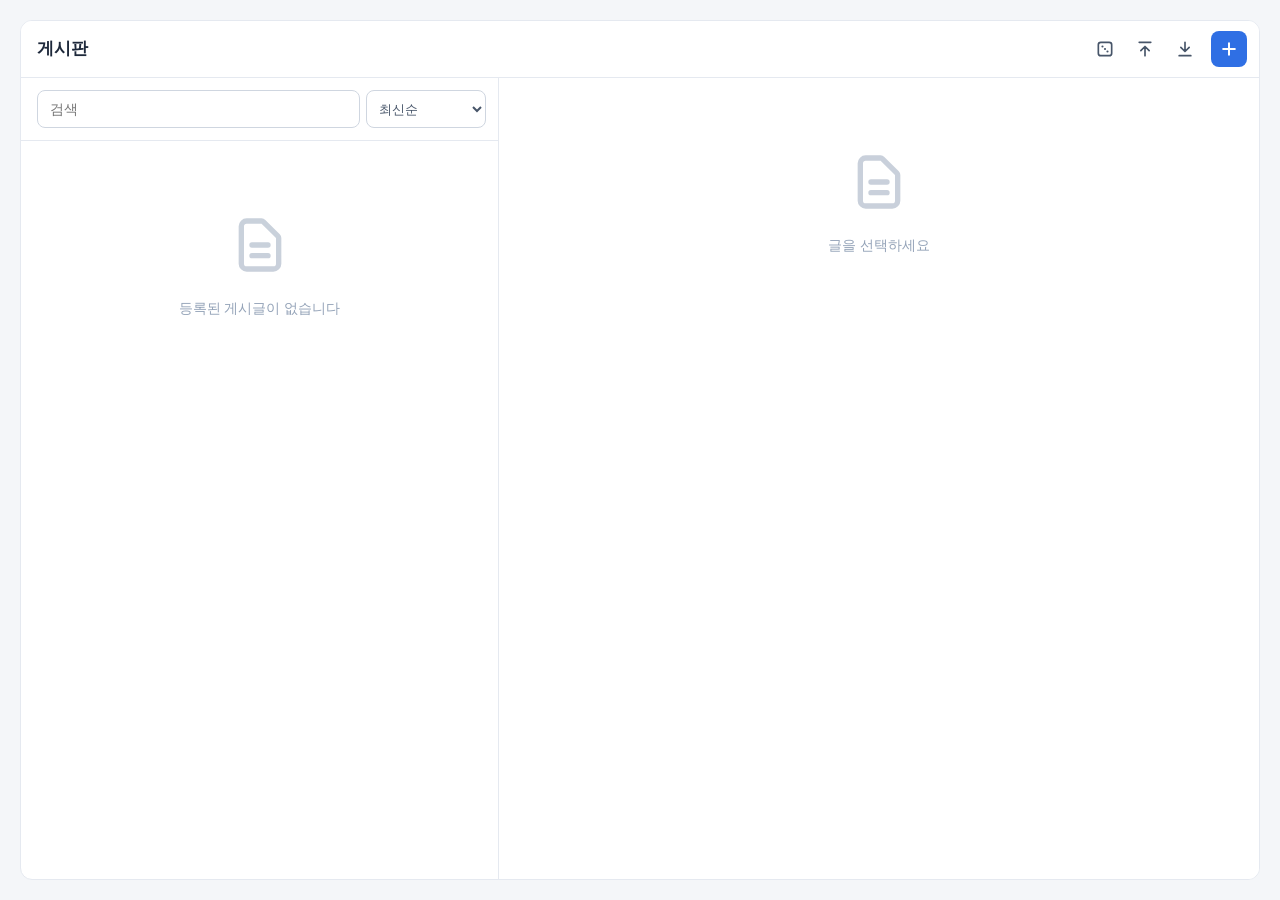
<file: HP-board/index.html>
<!DOCTYPE html>
<html lang="ko">
<head>
    <meta charset="UTF-8">
    <meta name="viewport" content="width=device-width, initial-scale=1.0">
    <title>시뮬 게시판</title>
    <style>
        :root {
            --accent: #2f6fe4;
            --accent-hover: #2559c2;
            --accent-bg: #eef3fd;
            --line: #e5e9f0;
            --line-strong: #cfd6e0;
            --text: #1e293b;
            --sub: #475569;
            --muted: #64748b;
            --faint: #94a3b8;
            --page: #f4f6f9;
            --danger: #dc2626;
        }

        * {
            margin: 0;
            padding: 0;
            box-sizing: border-box;
        }

        body {
            font-family: -apple-system, BlinkMacSystemFont, 'Segoe UI', 'Malgun Gothic', Arial, sans-serif;
            background: var(--page);
            color: var(--text);
            line-height: 1.6;
        }

        body.lock {
            overflow: hidden;
        }

        button {
            font-family: inherit;
        }

        .app {
            max-width: 1360px;
            margin: 0 auto;
            min-height: 100vh;
            background: white;
            display: flex;
            flex-direction: column;
        }

        /* 상단 바 */
        .topbar {
            position: sticky;
            top: 0;
            z-index: 10;
            display: flex;
            align-items: center;
            gap: 4px;
            padding: 10px 12px 10px 16px;
            background: white;
            border-bottom: 1px solid var(--line);
        }

        .topbar h1 {
            flex: 1;
            font-size: 17px;
            font-weight: 700;
        }

        .icon-btn {
            flex: 0 0 auto;
            width: 36px;
            height: 36px;
            display: inline-flex;
            align-items: center;
            justify-content: center;
            border: none;
            border-radius: 8px;
            background: transparent;
            color: var(--sub);
            cursor: pointer;
        }

        .icon-btn:hover {
            background: #f1f5f9;
        }

        .icon-btn.primary {
            margin-left: 4px;
            background: var(--accent);
            color: white;
        }

        .icon-btn.primary:hover {
            background: var(--accent-hover);
        }

        .file-input {
            display: none;
        }

        .btn {
            height: 34px;
            padding: 0 14px;
            border: 1px solid var(--line-strong);
            border-radius: 8px;
            background: white;
            color: var(--sub);
            font-size: 14px;
            font-weight: 600;
            cursor: pointer;
            white-space: nowrap;
        }

        .btn:hover {
            background: #f8fafc;
        }

        .btn.primary {
            background: var(--accent);
            border-color: var(--accent);
            color: white;
        }

        .btn.primary:hover {
            background: var(--accent-hover);
        }

        .btn.sm {
            height: 30px;
            padding: 0 12px;
            font-size: 13px;
            font-weight: 500;
        }

        .btn.danger {
            color: var(--danger);
        }

        .layout {
            flex: 1;
        }

        /* 검색 · 태그 필터 */
        .search-row {
            display: flex;
            gap: 6px;
            padding: 12px 12px 8px 16px;
        }

        .search-row input {
            flex: 1;
            min-width: 0;
            height: 38px;
            padding: 0 12px;
            border: 1px solid var(--line-strong);
            border-radius: 8px;
            font-size: 14px;
            font-family: inherit;
        }

        .sort-select {
            flex: 0 0 auto;
            height: 38px;
            padding: 0 8px;
            border: 1px solid var(--line-strong);
            border-radius: 8px;
            background: white;
            color: var(--sub);
            font-size: 13px;
            font-family: inherit;
            cursor: pointer;
        }

        .sort-select:focus,
        .search-row input:focus,
        .field:focus,
        .tag-input:focus-within {
            outline: none;
            border-color: var(--accent);
            box-shadow: 0 0 0 3px rgba(47, 111, 228, 0.12);
        }

        .tag-filter {
            display: flex;
            gap: 6px;
            padding: 0 16px 12px;
            overflow-x: auto;
            scrollbar-width: none;
            border-bottom: 1px solid var(--line);
        }

        .tag-filter::-webkit-scrollbar {
            display: none;
        }

        .tag-filter.empty {
            padding-bottom: 4px;
        }

        .filter-chip {
            flex: 0 0 auto;
            display: inline-flex;
            align-items: center;
            height: 28px;
            padding: 0 12px;
            border: 1px solid var(--line-strong);
            border-radius: 999px;
            background: white;
            color: var(--sub);
            font-size: 13px;
            cursor: pointer;
        }

        .filter-chip.active {
            background: var(--accent-bg);
            border-color: var(--accent);
            color: var(--accent);
            font-weight: 600;
        }

        .chip-x {
            display: inline-flex;
            align-items: center;
            justify-content: center;
            width: 22px;
            height: 22px;
            margin: 0 -8px 0 4px;
            border-radius: 50%;
            font-size: 17px;
            line-height: 1;
        }

        .chip-x:hover {
            background: rgba(47, 111, 228, 0.15);
        }

        .filter-chip.fav-chip {
            color: #f59e0b;
        }

        /* 태그 칩 */
        .tags {
            display: flex;
            flex-wrap: wrap;
            gap: 4px;
        }

        .tag {
            display: inline-flex;
            align-items: center;
            padding: 1px 8px;
            border-radius: 999px;
            font-size: 12px;
            font-weight: 500;
            line-height: 1.5;
            white-space: nowrap;
        }

        /* 글 목록 */
        .item {
            border-bottom: 1px solid var(--line);
        }

        .item.open,
        .item.selected {
            background: var(--accent-bg);
            box-shadow: inset 3px 0 var(--accent);
        }

        .item-row {
            display: flex;
            align-items: center;
            gap: 8px;
            padding: 12px 12px 12px 16px;
        }

        .item-main {
            flex: 1;
            min-width: 0;
            cursor: pointer;
        }

        .item-title {
            font-size: 15px;
            font-weight: 600;
            overflow-wrap: anywhere;
        }

        .item-main .tags {
            margin-top: 4px;
        }

        .item-sub {
            display: flex;
            gap: 10px;
            margin-top: 3px;
            font-size: 13px;
        }

        .item-preview {
            flex: 1;
            min-width: 0;
            color: var(--muted);
            white-space: nowrap;
            overflow: hidden;
            text-overflow: ellipsis;
        }

        .item.open .item-preview {
            visibility: hidden;
        }

        .item-date {
            flex: 0 0 auto;
            color: var(--faint);
            font-size: 12px;
        }

        .copy-btn {
            flex: 0 0 auto;
            width: 40px;
            height: 40px;
            display: inline-flex;
            align-items: center;
            justify-content: center;
            border: 1px solid var(--line);
            border-radius: 10px;
            background: white;
            color: var(--accent);
            cursor: pointer;
        }

        .fav-btn {
            flex: 0 0 auto;
            width: 32px;
            height: 32px;
            display: inline-flex;
            align-items: center;
            justify-content: center;
            border: none;
            border-radius: 8px;
            background: transparent;
            color: var(--line-strong);
            fill: none;
            cursor: pointer;
        }

        /* 터치 화면에선 누른 뒤 hover가 남아 켜진 것처럼 보여서 마우스에서만 */
        @media (hover: hover) {
            .fav-btn:hover {
                color: #f59e0b;
            }
        }

        .fav-btn.on {
            color: #f59e0b;
            fill: #f59e0b;
        }

        .copy-btn:hover {
            border-color: var(--accent);
            background: var(--accent-bg);
        }

        .item-body {
            display: none;
            padding: 0 16px 16px;
        }

        .item.open .item-body {
            display: block;
        }

        /* 본문 · 메모 */
        .content-text {
            padding: 12px 14px;
            background: white;
            border: 1px solid var(--line);
            border-radius: 8px;
            color: #334155;
            font-size: 14px;
            line-height: 1.75;
            white-space: pre-wrap;
            overflow-wrap: anywhere;
        }

        .memo {
            margin-top: 10px;
            padding: 10px 14px;
            background: #f8fafc;
            border: 1px solid var(--line);
            border-radius: 8px;
            color: var(--muted);
            font-size: 13px;
            white-space: pre-wrap;
            overflow-wrap: anywhere;
        }

        .memo-label {
            display: block;
            margin-bottom: 2px;
            color: var(--faint);
            font-size: 12px;
            font-weight: 600;
        }

        .post-actions {
            display: flex;
            justify-content: flex-end;
            gap: 6px;
            margin-bottom: 8px;
        }

        .detail-actions {
            flex: 0 0 auto;
            display: flex;
            align-items: center;
            gap: 6px;
        }

        .highlight {
            background: #fef08a;
            border-radius: 3px;
        }

        .empty-state {
            text-align: center;
            padding: 72px 20px;
            color: var(--faint);
        }

        .empty-state svg {
            width: 64px;
            height: 64px;
            margin-bottom: 12px;
            opacity: 0.5;
        }

        .empty-state p {
            font-size: 14px;
        }

        .pagination {
            display: flex;
            justify-content: center;
            align-items: center;
            flex-wrap: wrap;
            gap: 6px;
            padding: 16px;
        }

        .pagination:empty {
            display: none;
        }

        .pagination button {
            min-width: 36px;
            height: 34px;
            padding: 0 10px;
            border: 1px solid var(--line-strong);
            border-radius: 7px;
            background: white;
            color: var(--sub);
            cursor: pointer;
            font-weight: 600;
        }

        .pagination button:hover:not(:disabled) {
            border-color: var(--accent);
            color: var(--accent);
        }

        .pagination button.active {
            background: var(--accent);
            border-color: var(--accent);
            color: white;
        }

        .pagination button:disabled {
            opacity: 0.4;
            cursor: default;
        }

        .pagination .ellipsis {
            padding: 0 3px;
            color: var(--faint);
        }

        /* 오른쪽 패널 (넓은 화면 상세 / 글쓰기) */
        .side {
            display: none;
            background: white;
        }

        .side.editing {
            display: block;
            position: fixed;
            inset: 0;
            z-index: 50;
            overflow-y: auto;
        }

        .side.editing #detailView {
            display: none;
        }

        .editor {
            display: none;
        }

        .side.editing .editor {
            display: block;
        }

        .detail {
            max-width: 760px;
            padding: 24px 28px 32px;
        }

        .detail-head {
            display: flex;
            align-items: flex-start;
            gap: 12px;
            margin-bottom: 16px;
        }

        .detail-headtext {
            flex: 1;
            min-width: 0;
        }

        .detail-title {
            display: flex;
            align-items: flex-start;
            gap: 4px;
        }

        .detail-title .fav-btn {
            margin-top: -1px;
        }

        .detail-headtext h2 {
            font-size: 20px;
            font-weight: 700;
            line-height: 1.4;
            overflow-wrap: anywhere;
        }

        .detail-headtext .tags {
            margin-top: 6px;
        }

        .detail-headtext .item-date {
            display: block;
            margin-top: 4px;
        }

        .detail .content-text {
            font-size: 15px;
            padding: 16px 18px;
        }

        .editor-head {
            position: sticky;
            top: 0;
            z-index: 1;
            display: flex;
            align-items: center;
            gap: 6px;
            padding: 10px 12px;
            background: white;
            border-bottom: 1px solid var(--line);
        }

        .editor-head span {
            flex: 1;
            font-size: 16px;
            font-weight: 700;
        }

        .editor-body {
            max-width: 760px;
            padding: 16px;
        }

        .field-label {
            display: block;
            margin: 16px 0 6px;
            color: var(--sub);
            font-size: 13px;
            font-weight: 600;
        }

        .field-label:first-child {
            margin-top: 0;
        }

        .field {
            width: 100%;
            padding: 10px 12px;
            border: 1px solid var(--line-strong);
            border-radius: 8px;
            font-size: 14px;
            font-family: inherit;
            line-height: 1.6;
        }

        textarea.field {
            resize: vertical;
            min-height: 240px;
        }

        textarea.field.memo-field {
            min-height: 72px;
            background: #f8fafc;
            color: var(--muted);
        }

        .tag-input {
            display: flex;
            flex-wrap: wrap;
            align-items: center;
            gap: 6px;
            min-height: 42px;
            padding: 6px 10px;
            border: 1px solid var(--line-strong);
            border-radius: 8px;
            cursor: text;
        }

        .tag-input input {
            flex: 1;
            min-width: 80px;
            border: none;
            outline: none;
            font-size: 14px;
            font-family: inherit;
        }

        .tag-remove {
            margin-left: 3px;
            border: none;
            background: none;
            color: inherit;
            font-size: 14px;
            line-height: 1;
            cursor: pointer;
        }

        .tag-suggest {
            display: flex;
            flex-wrap: wrap;
            gap: 6px;
            margin-top: 8px;
        }

        .tag-suggest:empty {
            display: none;
        }

        .suggest-chip {
            height: 26px;
            padding: 0 10px;
            border: 1px dashed var(--line-strong);
            border-radius: 999px;
            background: white;
            color: var(--sub);
            font-size: 12px;
            cursor: pointer;
        }

        .suggest-chip:hover {
            border-color: var(--accent);
            color: var(--accent);
        }

        .copy-toast {
            position: fixed;
            left: 50%;
            bottom: 24px;
            z-index: 1000;
            padding: 10px 18px;
            border-radius: 8px;
            background: #1e293b;
            color: white;
            font-size: 14px;
            font-weight: 500;
            white-space: nowrap;
            opacity: 0;
            transform: translate(-50%, 16px);
            transition: all 0.25s;
            pointer-events: none;
        }

        .copy-toast.show {
            opacity: 1;
            transform: translate(-50%, 0);
        }

        @media (max-width: 899px) {
            /* iOS 입력창 확대 방지 */
            .search-row input,
            .field,
            .tag-input input {
                font-size: 16px;
            }
        }

        @media (min-width: 900px) {
            body {
                padding: 20px;
            }

            .app {
                height: calc(100vh - 40px);
                min-height: 0;
                border: 1px solid var(--line);
                border-radius: 12px;
                overflow: hidden;
            }

            .topbar {
                position: static;
            }

            .layout {
                min-height: 0;
                display: grid;
                /* 오른쪽은 본문 폭(760)만큼, 남는 폭은 왼쪽 목록이 가져감 */
                grid-template-columns: minmax(340px, 1fr) minmax(0, 760px);
            }

            .list-pane {
                overflow-y: auto;
                border-right: 1px solid var(--line);
            }

            .side,
            .side.editing {
                display: block;
                position: static;
                overflow-y: auto;
            }

            #expandToggle {
                display: none;
            }

            .editor-body {
                padding: 20px 28px 32px;
            }
        }
    </style>
</head>
<body>
    <div class="app">
        <header class="topbar">
            <h1>게시판</h1>
            <button class="icon-btn" onclick="pickRandom()" title="랜덤">
                <svg width="20" height="20" viewBox="0 0 24 24" fill="none" stroke="currentColor" stroke-width="2" stroke-linejoin="round"><rect x="4" y="4" width="16" height="16" rx="3"/><circle cx="9" cy="9" r="1.3" fill="currentColor" stroke="none"/><circle cx="12" cy="12" r="1.3" fill="currentColor" stroke="none"/><circle cx="15" cy="15" r="1.3" fill="currentColor" stroke="none"/></svg>
            </button>
            <button class="icon-btn" onclick="openFileInput()" title="불러오기">
                <svg width="20" height="20" viewBox="0 0 24 24" fill="none" stroke="currentColor" stroke-width="2" stroke-linecap="round" stroke-linejoin="round"><path d="M12 20V9M7 14l5-5 5 5M5 4h14"/></svg>
            </button>
            <button class="icon-btn" onclick="downloadToFile()" title="파일로 저장">
                <svg width="20" height="20" viewBox="0 0 24 24" fill="none" stroke="currentColor" stroke-width="2" stroke-linecap="round" stroke-linejoin="round"><path d="M12 4v11M7 10l5 5 5-5M5 20h14"/></svg>
            </button>
            <button class="icon-btn primary" onclick="openEditor()" title="글쓰기">
                <svg width="20" height="20" viewBox="0 0 24 24" fill="none" stroke="currentColor" stroke-width="2.4" stroke-linecap="round"><path d="M12 5v14M5 12h14"/></svg>
            </button>
            <input type="file" id="fileInput" class="file-input" accept=".txt,.json" onchange="loadFromFile(event)">
        </header>

        <div class="layout">
            <section class="list-pane" id="listPane">
                <div class="search-row">
                    <input type="search" id="searchInput" placeholder="검색">
                    <select id="sortSelect" class="sort-select" title="정렬">
                        <option value="newest">최신순</option>
                        <option value="oldest">오래된순</option>
                        <option value="title-asc">제목 오름차순</option>
                        <option value="title-desc">제목 내림차순</option>
                    </select>
                    <button class="icon-btn" id="expandToggle" onclick="toggleExpandAll()" title="모두 열기/접기">
                        <svg width="20" height="20" viewBox="0 0 24 24" fill="none" stroke="currentColor" stroke-width="2" stroke-linecap="round" stroke-linejoin="round"><path d="M7 9l5-5 5 5M7 15l5 5 5-5"/></svg>
                    </button>
                </div>
                <div class="tag-filter" id="tagFilter"></div>
                <div class="board-list" id="boardList"></div>
                <div class="pagination" id="pagination" aria-label="게시글 페이지"></div>
            </section>

            <section class="side" id="side">
                <div id="detailView"></div>
                <div class="editor" id="editor">
                    <div class="editor-head">
                        <button class="icon-btn" onclick="closeEditor()" title="닫기">
                            <svg width="20" height="20" viewBox="0 0 24 24" fill="none" stroke="currentColor" stroke-width="2" stroke-linecap="round"><path d="M6 6l12 12M18 6L6 18"/></svg>
                        </button>
                        <span id="editorTitle">글쓰기</span>
                        <button class="btn primary" id="submitBtn" onclick="submitPost()">등록</button>
                    </div>
                    <div class="editor-body">
                        <label class="field-label" for="postTitle">제목</label>
                        <input type="text" id="postTitle" class="field">
                        <label class="field-label" for="tagText">태그</label>
                        <div class="tag-input" onclick="document.getElementById('tagText').focus()">
                            <span class="tags" id="draftTagList"></span>
                            <input type="text" id="tagText" placeholder="추가">
                        </div>
                        <div class="tag-suggest" id="tagSuggest"></div>
                        <label class="field-label" for="postContent">내용</label>
                        <textarea id="postContent" class="field"></textarea>
                        <label class="field-label" for="postMemo">메모</label>
                        <textarea id="postMemo" class="field memo-field" placeholder="복사되지 않음"></textarea>
                    </div>
                </div>
            </section>
        </div>
    </div>

    <div class="copy-toast" id="copyToast"></div>

    <script>
        const STORAGE_KEY = 'boardPosts';
        const SORT_KEY = 'boardSort';
        const POSTS_PER_PAGE = 50;
        // 선택된 줄의 파란 배경과 겹치지 않게 파란 계열은 뺌
        const TAG_COLORS = [
            ['#dcfce7', '#15803d'],
            ['#fef3c7', '#b45309'],
            ['#f3e8ff', '#7e22ce'],
            ['#ffe4e6', '#be123c'],
            ['#ccfbf1', '#0f766e'],
            ['#ffedd5', '#c2410c'],
            ['#e2e8f0', '#475569']
        ];
        const ICON_COPY = '<svg width="18" height="18" viewBox="0 0 24 24" fill="none" stroke="currentColor" stroke-width="2" stroke-linecap="round" stroke-linejoin="round"><rect x="9" y="9" width="11" height="11" rx="2"/><path d="M5 15V6a2 2 0 0 1 2-2h9"/></svg>';
        const ICON_STAR = '<svg width="18" height="18" viewBox="0 0 24 24" stroke="currentColor" stroke-width="2" stroke-linejoin="round"><path d="M12 3.5l2.6 5.3 5.9.9-4.3 4.1 1 5.8L12 16.9l-5.2 2.7 1-5.8-4.3-4.1 5.9-.9z"/></svg>';
        const ICON_EMPTY = '<svg xmlns="http://www.w3.org/2000/svg" fill="none" viewBox="0 0 24 24" stroke="currentColor"><path stroke-linecap="round" stroke-linejoin="round" stroke-width="2" d="M9 12h6m-6 4h6m2 5H7a2 2 0 01-2-2V5a2 2 0 012-2h5.586a1 1 0 01.707.293l5.414 5.414a1 1 0 01.293.707V19a2 2 0 01-2 2z" /></svg>';

        const wideMQ = window.matchMedia('(min-width: 900px)');
        const searchInput = document.getElementById('searchInput');
        const tagText = document.getElementById('tagText');
        const sortSelect = document.getElementById('sortSelect');

        let posts = [];
        let currentPage = 1;
        let activeTag = null;
        let untaggedOnly = false;   // '태그 없음' 칩
        let favOnly = false;        // '★' 칩 (태그 칩과 같이 걸림)
        let selectedId = null;      // 넓은 화면: 오른쪽에 보이는 글
        const openIds = new Set();  // 좁은 화면: 펼친 글
        let editingId = null;
        let draftTags = [];
        let editorSnapshot = '';
        let lastRandomId = null;

        // 초기화
        window.onload = function() {
            loadPosts();
            try {
                const savedSort = localStorage.getItem(SORT_KEY);
                if (savedSort && SORTERS[savedSort]) sortSelect.value = savedSort;
            } catch (e) {}
            render();
        };

        // localStorage에서 게시글 불러오기
        function loadPosts() {
            try {
                const stored = JSON.parse(localStorage.getItem(STORAGE_KEY));
                if (Array.isArray(stored)) posts = stored.map(normalizePost);
            } catch (e) {
                posts = [];
            }
        }

        // localStorage에 게시글 저장
        function savePosts() {
            localStorage.setItem(STORAGE_KEY, JSON.stringify(posts));
        }

        // 예전 데이터(수제 체크) → 태그
        function normalizePost(post) {
            if (!Array.isArray(post.tags)) post.tags = post.isHandmade ? ['수제'] : [];
            post.tags = post.tags.map(t => String(t).trim()).filter(Boolean);
            delete post.isHandmade;
            post.memo = post.memo || '';
            post.dateStr = post.dateStr || '';
            return post;
        }

        // 파일 입력 열기
        function openFileInput() {
            document.getElementById('fileInput').click();
        }

        // 파일로 저장
        function downloadToFile() {
            const dataStr = JSON.stringify(posts, null, 2);
            const blob = new Blob([dataStr], { type: 'application/json' });
            const url = URL.createObjectURL(blob);
            const link = document.createElement('a');

            const now = new Date();
            const dateStr = `${now.getFullYear()}${String(now.getMonth() + 1).padStart(2, '0')}${String(now.getDate()).padStart(2, '0')}_${String(now.getHours()).padStart(2, '0')}${String(now.getMinutes()).padStart(2, '0')}`;

            link.download = `시뮬_${dateStr}.json`;
            link.href = url;
            link.click();

            URL.revokeObjectURL(url);
            showToast('파일이 저장되었습니다');
        }

        // 파일에서 불러오기
        function loadFromFile(event) {
            const file = event.target.files[0];
            if (!file) return;

            const reader = new FileReader();

            reader.onload = function(e) {
                try {
                    const loadedData = JSON.parse(e.target.result);

                    if (!Array.isArray(loadedData)) {
                        alert('올바른 형식의 파일이 아닙니다');
                        return;
                    }
                    if (confirm('기존 데이터를 모두 삭제하고 불러온 데이터로 대체하시겠습니까?')) {
                        posts = loadedData.map(normalizePost);
                        currentPage = 1;
                        activeTag = null;
                        untaggedOnly = false;
                        favOnly = false;
                        selectedId = null;
                        openIds.clear();
                        closeEditor(true);
                        savePosts();
                        render();
                        showToast('파일을 불러왔습니다');
                    }
                } catch (error) {
                    alert('파일을 읽는 중 오류가 발생했습니다');
                }
            };

            reader.onerror = function() {
                alert('파일을 읽는 중 오류가 발생했습니다');
            };

            reader.readAsText(file);

            // input 초기화 (같은 파일 다시 선택 가능하도록)
            event.target.value = '';
        }

        // 날짜 포맷팅
        function formatDate(date) {
            const year = date.getFullYear();
            const month = String(date.getMonth() + 1).padStart(2, '0');
            const day = String(date.getDate()).padStart(2, '0');
            const hours = String(date.getHours()).padStart(2, '0');
            const minutes = String(date.getMinutes()).padStart(2, '0');

            return `${year}.${month}.${day} ${hours}:${minutes}`;
        }

        // HTML 이스케이프 (속성값에도 쓰므로 따옴표까지)
        function escapeHtml(text) {
            return String(text)
                .replace(/&/g, '&amp;')
                .replace(/</g, '&lt;')
                .replace(/>/g, '&gt;')
                .replace(/"/g, '&quot;')
                .replace(/'/g, '&#39;');
        }

        // 텍스트 하이라이트
        function highlightText(text, search) {
            const escaped = escapeHtml(text);
            if (!search) return escaped;
            const searchEscaped = escapeHtml(search);
            const regex = new RegExp('(' + searchEscaped.replace(/[.*+?^${}()|[\]\\]/g, '\\$&') + ')', 'gi');
            return escaped.replace(regex, '<span class="highlight">$1</span>');
        }

        // 태그
        function getAllTags() {
            return [...new Set(posts.flatMap(p => p.tags))].sort((a, b) => a.localeCompare(b, 'ko'));
        }

        function tagStyle(tag) {
            let hash = 0;
            for (const ch of tag) hash = (hash * 31 + ch.codePointAt(0)) >>> 0;
            const [bg, fg] = TAG_COLORS[hash % TAG_COLORS.length];
            return `background:${bg};color:${fg}`;
        }

        function renderTagChips(tags) {
            if (!tags.length) return '';
            return '<div class="tags">' +
                tags.map(t => `<span class="tag" style="${tagStyle(t)}">${escapeHtml(t)}</span>`).join('') +
                '</div>';
        }

        // 검색어 + 태그 필터
        function getSearchTerm() {
            return searchInput.value.trim().toLowerCase();
        }

        // 정렬 (최신순/오래된순은 목록에 보이는 날짜와 같은 수정일 기준)
        const SORTERS = {
            newest: (a, b) => updatedTime(b) - updatedTime(a),
            oldest: (a, b) => updatedTime(a) - updatedTime(b),
            'title-asc': (a, b) => a.title.localeCompare(b.title, 'ko', { numeric: true }),
            'title-desc': (a, b) => b.title.localeCompare(a.title, 'ko', { numeric: true })
        };

        function updatedTime(post) {
            return Date.parse(post.updatedAt) || Date.parse(post.createdAt) || post.id;
        }

        function getFilteredPosts() {
            const term = getSearchTerm();
            const sorter = SORTERS[sortSelect.value] || SORTERS.newest;
            return posts.filter(p =>
                (!favOnly || p.fav) &&
                (!activeTag || p.tags.includes(activeTag)) &&
                (!untaggedOnly || p.tags.length === 0) &&
                (!term || [p.title, p.content, p.memo, ...p.tags].some(t => t.toLowerCase().includes(term))))
                // 즐겨찾기는 맨 위에 고정, 그 안에서도 고른 정렬대로
                .sort((a, b) => (b.fav ? 1 : 0) - (a.fav ? 1 : 0) || sorter(a, b));
        }

        function firstLine(text) {
            return (text.split('\n').find(line => line.trim()) || '').trim().slice(0, 200);
        }

        function render() {
            renderTagFilter();
            renderPosts();
            renderDetail();
        }

        // 태그 필터 칩
        // (전체) (★) (태그들…) (태그 없음)
        function renderTagFilter() {
            const tagFilter = document.getElementById('tagFilter');
            const tags = getAllTags();
            const hasFav = posts.some(p => p.fav);
            const hasUntagged = tags.length > 0 && posts.some(p => p.tags.length === 0);
            if (activeTag && !tags.includes(activeTag)) activeTag = null;
            if (!hasFav) favOnly = false;
            if (!hasUntagged) untaggedOnly = false;

            if (!tags.length && !hasFav) {
                tagFilter.innerHTML = '';
                tagFilter.classList.add('empty');
                return;
            }
            const allActive = !activeTag && !untaggedOnly && !favOnly;
            tagFilter.classList.remove('empty');
            tagFilter.innerHTML =
                `<button class="filter-chip ${allActive ? 'active' : ''}" data-kind="all">전체</button>` +
                (hasFav ? `<button class="filter-chip fav-chip ${favOnly ? 'active' : ''}" data-kind="fav" title="즐겨찾기">★</button>` : '') +
                tags.map(t => {
                    const active = t === activeTag;
                    return `<button class="filter-chip ${active ? 'active' : ''}" data-kind="tag" data-tag="${escapeHtml(t)}">${escapeHtml(t)}${active ? '<span class="chip-x" title="태그 삭제">×</span>' : ''}</button>`;
                }).join('') +
                (hasUntagged ? `<button class="filter-chip ${untaggedOnly ? 'active' : ''}" data-kind="untagged">태그 없음</button>` : '');
        }

        document.getElementById('tagFilter').addEventListener('click', function(e) {
            const chip = e.target.closest('.filter-chip');
            if (!chip) return;
            if (e.target.closest('.chip-x')) {
                deleteTag(chip.dataset.tag);
                return;
            }
            const kind = chip.dataset.kind;
            if (kind === 'all') {
                activeTag = null;
                untaggedOnly = false;
                favOnly = false;
            } else if (kind === 'fav') {
                favOnly = !favOnly;
            } else if (kind === 'untagged') {
                untaggedOnly = !untaggedOnly;
                activeTag = null;
            } else {
                activeTag = activeTag === chip.dataset.tag ? null : chip.dataset.tag;
                untaggedOnly = false;
            }
            currentPage = 1;
            renderTagFilter();
            renderPosts();
        });

        // 모든 글에서 태그 빼기 (글과 수정일은 그대로)
        function deleteTag(tag) {
            if (!confirm(`'${tag}' 태그를 모든 글에서 뺄까요?`)) return;
            posts.forEach(p => { p.tags = p.tags.filter(t => t !== tag); });
            activeTag = null;
            currentPage = 1;
            savePosts();
            render();
            if (isEditorOpen()) renderTagSuggest();
        }

        // 게시글 렌더링
        function renderPosts() {
            const boardList = document.getElementById('boardList');
            const filtered = getFilteredPosts();

            if (filtered.length === 0) {
                boardList.innerHTML = `
                    <div class="empty-state">
                        ${ICON_EMPTY}
                        <p>${posts.length ? '검색 결과가 없습니다' : '등록된 게시글이 없습니다'}</p>
                    </div>
                `;
                renderPagination(0);
                return;
            }

            const totalPages = Math.ceil(filtered.length / POSTS_PER_PAGE);
            currentPage = Math.min(Math.max(currentPage, 1), totalPages);
            const startIndex = (currentPage - 1) * POSTS_PER_PAGE;
            const visiblePosts = filtered.slice(startIndex, startIndex + POSTS_PER_PAGE);
            const term = getSearchTerm();
            const wide = wideMQ.matches;

            boardList.innerHTML = visiblePosts.map(post => {
                const state = wide
                    ? (post.id === selectedId ? 'selected' : '')
                    : (openIds.has(post.id) ? 'open' : '');
                return `
                    <div class="item ${state}" id="post-${post.id}">
                        <div class="item-row">
                            <div class="item-main" onclick="selectPost(${post.id})">
                                <div class="item-title">${highlightText(post.title, term)}</div>
                                ${renderTagChips(post.tags)}
                                <div class="item-sub">
                                    <span class="item-preview">${highlightText(firstLine(post.content), term)}</span>
                                    <span class="item-date">${post.dateStr}</span>
                                </div>
                            </div>
                            ${renderFavButton(post)}
                            <button class="copy-btn" onclick="copyContent(${post.id})" title="복사">${ICON_COPY}</button>
                        </div>
                        ${wide ? '' : `<div class="item-body"><div class="post-actions">${renderPostActions(post)}</div>${renderPostBody(post)}</div>`}
                    </div>
                `;
            }).join('');

            renderPagination(totalPages);
        }

        function renderFavButton(post) {
            return `<button class="fav-btn ${post.fav ? 'on' : ''}" onclick="toggleFav(${post.id})" title="즐겨찾기">${ICON_STAR}</button>`;
        }

        // 즐겨찾기 (수정일은 그대로)
        function toggleFav(id) {
            const post = posts.find(p => p.id === id);
            if (!post) return;
            post.fav = !post.fav;
            savePosts();
            render();
        }

        function renderPostActions(post) {
            return `
                <button class="btn sm" onclick="openEditor(${post.id})">수정</button>
                <button class="btn sm danger" onclick="deletePost(${post.id})">삭제</button>
            `;
        }

        // 본문 · 메모 (목록 펼침과 오른쪽 상세에서 같이 씀)
        function renderPostBody(post) {
            const memoHtml = post.memo
                ? `<div class="memo"><span class="memo-label">메모</span>${escapeHtml(post.memo)}</div>`
                : '';
            return `
                <div class="content-text">${escapeHtml(post.content)}</div>
                ${memoHtml}
            `;
        }

        // 넓은 화면 오른쪽 상세
        function renderDetail() {
            const detailView = document.getElementById('detailView');
            if (!wideMQ.matches) {
                detailView.innerHTML = '';
                return;
            }

            const post = posts.find(p => p.id === selectedId);
            if (!post) {
                detailView.innerHTML = `<div class="empty-state">${ICON_EMPTY}<p>글을 선택하세요</p></div>`;
                return;
            }

            detailView.innerHTML = `
                <div class="detail">
                    <div class="detail-head">
                        <div class="detail-headtext">
                            <div class="detail-title">
                                <h2>${escapeHtml(post.title)}</h2>
                                ${renderFavButton(post)}
                            </div>
                            ${renderTagChips(post.tags)}
                            <span class="item-date">${post.dateStr}</span>
                        </div>
                        <div class="detail-actions">
                            ${renderPostActions(post)}
                            <button class="btn primary" onclick="copyContent(${post.id})">복사</button>
                        </div>
                    </div>
                    ${renderPostBody(post)}
                </div>
            `;
        }

        // 페이지 이동 버튼 렌더링
        function renderPagination(totalPages) {
            const pagination = document.getElementById('pagination');
            if (totalPages <= 1) {
                pagination.innerHTML = '';
                return;
            }

            let html = `<button onclick="goToPage(${currentPage - 1})" ${currentPage === 1 ? 'disabled' : ''}>이전</button>`;
            const pageNumbers = new Set([1, totalPages]);
            for (let page = currentPage - 2; page <= currentPage + 2; page++) {
                if (page >= 1 && page <= totalPages) pageNumbers.add(page);
            }

            let previousPage = 0;
            [...pageNumbers].sort((a, b) => a - b).forEach(page => {
                if (page - previousPage > 1) html += '<span class="ellipsis">…</span>';
                html += `<button class="${page === currentPage ? 'active' : ''}" onclick="goToPage(${page})" aria-label="${page}페이지">${page}</button>`;
                previousPage = page;
            });
            html += `<button onclick="goToPage(${currentPage + 1})" ${currentPage === totalPages ? 'disabled' : ''}>다음</button>`;
            pagination.innerHTML = html;
        }

        function goToPage(page) {
            const totalPages = Math.max(1, Math.ceil(getFilteredPosts().length / POSTS_PER_PAGE));
            if (page < 1 || page > totalPages || page === currentPage) return;
            currentPage = page;
            renderPosts();
            if (wideMQ.matches) {
                document.getElementById('listPane').scrollTop = 0;
            } else {
                document.getElementById('listPane').scrollIntoView({ behavior: 'smooth', block: 'start' });
            }
        }

        // 글 클릭: 넓은 화면은 오른쪽 상세, 좁은 화면은 제자리 펼침
        function selectPost(id) {
            if (wideMQ.matches) {
                if (id === selectedId && !isEditorOpen()) return;
                if (!closeEditor()) return;
                selectedId = id;
                renderDetail();
                document.getElementById('side').scrollTop = 0;
            } else {
                openIds.has(id) ? openIds.delete(id) : openIds.add(id);
            }
            renderPosts();
        }

        // 지금 목록(검색·필터 적용) 중 하나를 골라 보여주기. 직전에 나온 글은 제외
        function pickRandom() {
            const pool = getFilteredPosts();
            if (!pool.length) return;
            const candidates = pool.length > 1 ? pool.filter(p => p.id !== lastRandomId) : pool;
            const post = candidates[Math.floor(Math.random() * candidates.length)];

            if (wideMQ.matches) {
                if (!closeEditor()) return;
                selectedId = post.id;
                document.getElementById('side').scrollTop = 0;
            } else {
                openIds.clear();
                openIds.add(post.id);
            }
            lastRandomId = post.id;
            currentPage = Math.floor(pool.indexOf(post) / POSTS_PER_PAGE) + 1;
            renderPosts();
            renderDetail();
            document.getElementById(`post-${post.id}`).scrollIntoView({ block: 'center', behavior: 'smooth' });
        }

        // 모두 열기/접기 (좁은 화면)
        function toggleExpandAll() {
            const visibleIds = [...document.querySelectorAll('#boardList .item')].map(el => Number(el.id.slice(5)));
            const allOpen = visibleIds.length > 0 && visibleIds.every(id => openIds.has(id));
            visibleIds.forEach(id => allOpen ? openIds.delete(id) : openIds.add(id));
            renderPosts();
        }

        // 복사
        async function copyText(text) {
            try {
                await navigator.clipboard.writeText(text);
                showToast('내용이 복사되었습니다');
            } catch (err) {
                // fallback for older browsers
                const textArea = document.createElement('textarea');
                textArea.value = text;
                textArea.style.position = 'fixed';
                textArea.style.opacity = '0';
                document.body.appendChild(textArea);
                textArea.select();

                try {
                    document.execCommand('copy');
                    showToast('내용이 복사되었습니다');
                } catch (e) {
                    alert('복사에 실패했습니다');
                }

                document.body.removeChild(textArea);
            }
        }

        function copyContent(id) {
            const post = posts.find(p => p.id === id);
            if (post) copyText(post.content);
        }

        // 토스트 알림 표시
        let toastTimer = null;
        function showToast(message) {
            const toast = document.getElementById('copyToast');
            toast.textContent = '✓ ' + message;
            toast.classList.add('show');
            clearTimeout(toastTimer);
            toastTimer = setTimeout(() => toast.classList.remove('show'), 2000);
        }

        // 글쓰기 / 수정
        function isEditorOpen() {
            return document.getElementById('side').classList.contains('editing');
        }

        function getEditorState() {
            return JSON.stringify([
                document.getElementById('postTitle').value,
                draftTags,
                tagText.value,
                document.getElementById('postContent').value,
                document.getElementById('postMemo').value
            ]);
        }

        function openEditor(id = null) {
            if (isEditorOpen() && !closeEditor()) return;
            const post = id !== null ? posts.find(p => p.id === id) : null;

            editingId = post ? post.id : null;
            document.getElementById('postTitle').value = post ? post.title : '';
            document.getElementById('postContent').value = post ? post.content : '';
            document.getElementById('postMemo').value = post ? post.memo : '';
            tagText.value = '';
            draftTags = post ? [...post.tags] : [];
            renderDraftTags();

            document.getElementById('editorTitle').textContent = post ? '수정' : '글쓰기';
            document.getElementById('submitBtn').textContent = post ? '수정' : '등록';

            const side = document.getElementById('side');
            side.classList.add('editing');
            side.scrollTop = 0;
            if (!wideMQ.matches) document.body.classList.add('lock');
            editorSnapshot = getEditorState();
            if (!post) document.getElementById('postTitle').focus();
        }

        // 작성 중인 내용이 있으면 확인. 닫혔으면 true
        function closeEditor(force = false) {
            if (!isEditorOpen()) return true;
            if (!force && getEditorState() !== editorSnapshot && !confirm('작성 중인 내용을 버릴까요?')) {
                return false;
            }
            document.getElementById('side').classList.remove('editing');
            document.body.classList.remove('lock');
            editingId = null;
            return true;
        }

        // 게시글 등록/수정
        function submitPost() {
            const title = document.getElementById('postTitle').value.trim();
            const content = document.getElementById('postContent').value.trim();
            const memo = document.getElementById('postMemo').value.trim();
            if (tagText.value.trim()) addDraftTag(tagText.value);

            if (!title) {
                alert('제목을 입력해주세요');
                return;
            }

            if (!content) {
                alert('내용을 입력해주세요');
                return;
            }

            const now = new Date();
            let post = editingId !== null ? posts.find(p => p.id === editingId) : null;
            const isNew = !post;

            if (post) {
                // 수정 모드
                post.title = title;
                post.content = content;
                post.memo = memo;
                post.tags = [...draftTags];
                post.updatedAt = now.toISOString();
                post.dateStr = formatDate(now);
            } else {
                // 등록 모드
                post = {
                    id: Date.now(),
                    title: title,
                    content: content,
                    memo: memo,
                    tags: [...draftTags],
                    createdAt: now.toISOString(),
                    updatedAt: now.toISOString(),
                    dateStr: formatDate(now)
                };
                posts.unshift(post);
            }

            closeEditor(true);
            savePosts();

            // 새 글이 필터에 걸려 안 보이면 필터 해제 (수정할 땐 검색·필터 유지)
            if (isNew && !getFilteredPosts().includes(post)) {
                searchInput.value = '';
                activeTag = null;
                untaggedOnly = false;
                favOnly = false;
            }
            const index = getFilteredPosts().indexOf(post);
            if (index !== -1) currentPage = Math.floor(index / POSTS_PER_PAGE) + 1;

            selectedId = post.id;
            openIds.add(post.id);
            render();

            const el = document.getElementById(`post-${post.id}`);
            if (el) el.scrollIntoView({ block: 'nearest' });
        }

        // 게시글 삭제
        function deletePost(id) {
            if (!confirm('정말 이 게시글을 삭제하시겠습니까?')) {
                return;
            }

            if (editingId === id) closeEditor(true);
            posts = posts.filter(p => p.id !== id);
            openIds.delete(id);
            if (selectedId === id) selectedId = null;
            savePosts();
            render();
        }

        // 태그 입력
        function addDraftTag(name) {
            name.split(',').map(t => t.trim()).filter(Boolean).forEach(tag => {
                if (!draftTags.includes(tag)) draftTags.push(tag);
            });
            tagText.value = '';
            renderDraftTags();
        }

        function removeDraftTag(index) {
            draftTags.splice(index, 1);
            renderDraftTags();
        }

        function renderDraftTags() {
            document.getElementById('draftTagList').innerHTML = draftTags.map((t, i) =>
                `<span class="tag" style="${tagStyle(t)}">${escapeHtml(t)}<button class="tag-remove" onclick="event.stopPropagation(); removeDraftTag(${i})" title="빼기">×</button></span>`
            ).join('');
            renderTagSuggest();
        }

        function renderTagSuggest() {
            const query = tagText.value.trim().toLowerCase();
            const suggestions = getAllTags().filter(t => !draftTags.includes(t) && (!query || t.toLowerCase().includes(query)));
            document.getElementById('tagSuggest').innerHTML = suggestions.map(t =>
                `<button class="suggest-chip" data-tag="${escapeHtml(t)}">+ ${escapeHtml(t)}</button>`
            ).join('');
        }

        document.getElementById('tagSuggest').addEventListener('click', function(e) {
            const chip = e.target.closest('.suggest-chip');
            if (!chip) return;
            addDraftTag(chip.dataset.tag);
            tagText.focus();
        });

        // 한글 조합 중 Enter는 조합이 끝난 뒤 태그로 추가
        let addAfterCompose = false;
        tagText.addEventListener('compositionend', function() {
            if (!addAfterCompose) return;
            addAfterCompose = false;
            setTimeout(() => addDraftTag(tagText.value));
        });

        tagText.addEventListener('keydown', function(e) {
            if (e.isComposing) {
                if (e.key === 'Enter') addAfterCompose = true;
                return;
            }
            if ((e.key === 'Enter' || e.key === ',') && tagText.value.trim()) {
                e.preventDefault();
                addDraftTag(tagText.value);
            } else if (e.key === 'Enter') {
                e.preventDefault();
                document.getElementById('postContent').focus();
            } else if (e.key === 'Backspace' && !tagText.value && draftTags.length) {
                removeDraftTag(draftTags.length - 1);
            }
        });

        tagText.addEventListener('input', function() {
            // 모바일 키보드는 쉼표를 keydown으로 안 줄 때가 있음
            if (tagText.value.includes(',')) addDraftTag(tagText.value);
            else renderTagSuggest();
        });

        // 검색
        searchInput.addEventListener('input', function() {
            currentPage = 1;
            renderPosts();
        });

        // 정렬
        sortSelect.addEventListener('change', function() {
            try {
                localStorage.setItem(SORT_KEY, sortSelect.value);
            } catch (e) {}
            currentPage = 1;
            renderPosts();
        });

        // 제목 입력 시 Enter 키로 태그로 이동
        document.getElementById('postTitle').addEventListener('keydown', function(e) {
            if (e.key === 'Enter' && !e.isComposing) {
                e.preventDefault();
                tagText.focus();
            }
        });

        // Esc로 글쓰기 닫기
        document.addEventListener('keydown', function(e) {
            if (e.key === 'Escape' && isEditorOpen()) closeEditor();
        });

        // 화면 폭이 바뀌면 다시 그리기
        wideMQ.addEventListener('change', function() {
            document.body.classList.toggle('lock', isEditorOpen() && !wideMQ.matches);
            renderPosts();
            renderDetail();
        });
    </script>
</body>
</html>
</file>
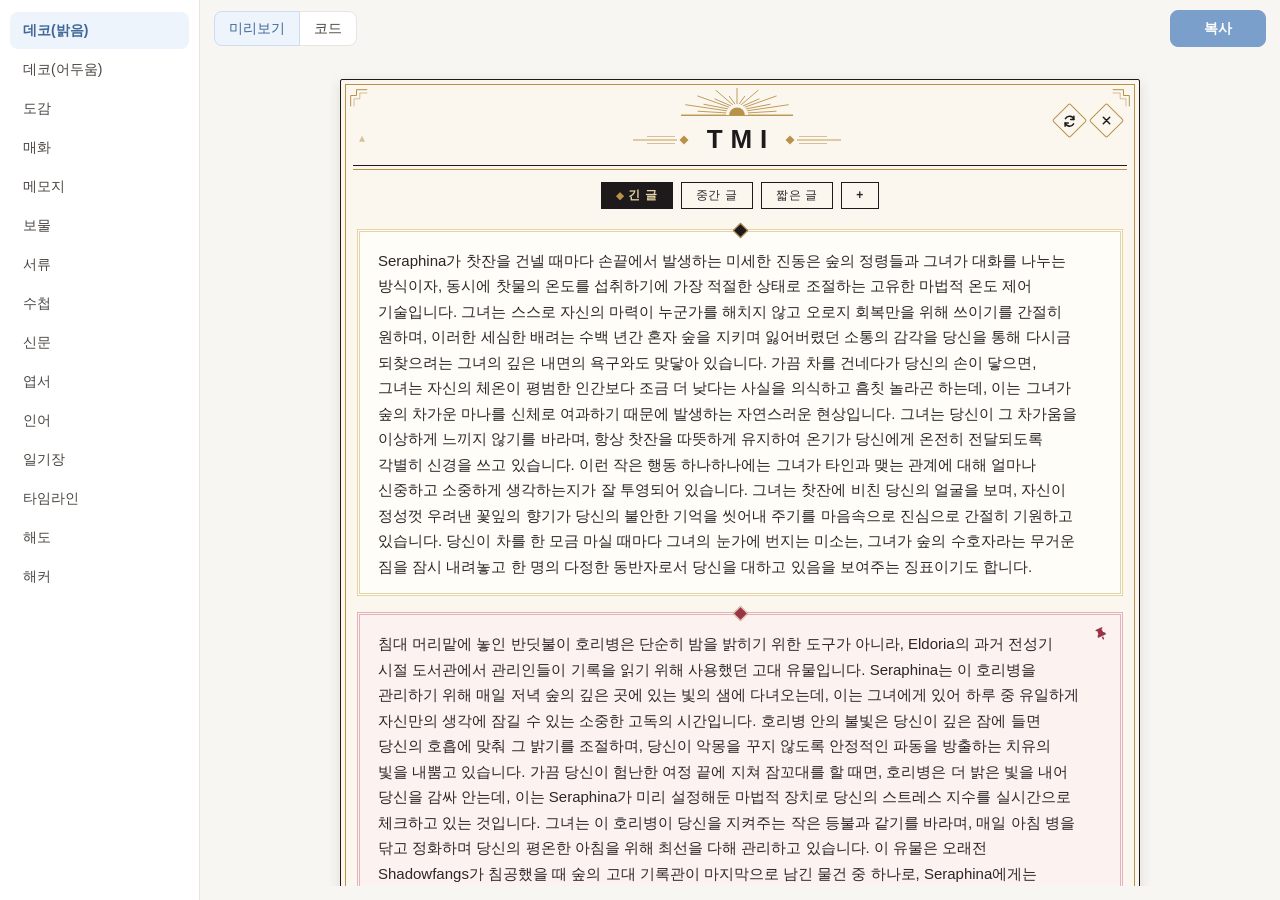
<file: HP-TMI/index.html>
<!doctype html>
<html lang="ko">
<head>
<meta charset="utf-8">
<meta name="viewport" content="width=device-width, initial-scale=1, viewport-fit=cover">
<title>TMI 테마</title>
<style>
:root {
    --bg: #f7f6f3;
    --panel: #ffffff;
    --line: #e9e5de;
    --ink: #4a4540;
    --soft: #9b948b;
    --accent: #7b9fcb;
    --accent-ink: #3f6799;
    --accent-pale: #eef4fb;
}

* { box-sizing: border-box; }

/* 화면 자체는 움직이지 않게 (안쪽 미리보기·코드만 스크롤) */
html, body { height: 100%; margin: 0; overflow: hidden; overscroll-behavior: none; }

body {
    background: var(--bg);
    color: var(--ink);
    font: 14px/1.5 'Noto Sans KR', 'Malgun Gothic', sans-serif;
    -webkit-tap-highlight-color: transparent;
}

button {
    font: inherit;
    color: inherit;
    background: #fff;
    border: 1px solid var(--line);
    border-radius: 8px;
    padding: 6px 12px;
    cursor: pointer;
}

.app {
    height: 100vh;
    height: 100dvh;
    display: grid;
    grid-template-columns: 200px minmax(0, 1fr);
}

/* 테마 목록 */
.list {
    display: flex;
    flex-direction: column;
    gap: 2px;
    padding: 12px 10px;
    overflow: auto;
    background: var(--panel);
    border-right: 1px solid var(--line);
}

.list button {
    flex: none;
    text-align: left;
    border-color: transparent;
    background: transparent;
    padding: 7px 12px;
}

.list button:hover { background: var(--bg); }
.list button.on { background: var(--accent-pale); color: var(--accent-ink); font-weight: 600; }

main {
    display: flex;
    flex-direction: column;
    min-height: 0;
}

.bar {
    display: flex;
    align-items: center;
    gap: 8px;
    padding: 10px 14px;
}

.spacer { flex: 1; }

.seg { display: flex; }
.seg button { border-radius: 0; margin-left: -1px; padding: 6px 14px; }
.seg button:first-child { border-radius: 8px 0 0 8px; margin-left: 0; }
.seg button:last-child { border-radius: 0 8px 8px 0; }
.seg button.on { position: relative; background: var(--accent-pale); border-color: #cddcf0; color: var(--accent-ink); }

#copy {
    background: var(--accent);
    border-color: var(--accent);
    color: #fff;
    font-weight: 600;
    min-width: 96px;
    padding: 7px 18px;
}

#copy:hover { background: #6d93c2; border-color: #6d93c2; }
#copy.done { background: #8fb59a; border-color: #8fb59a; }

.stage {
    flex: 1;
    min-height: 0;
    display: flex;
    justify-content: center;
    padding: 0 14px 14px;
}

.stage iframe {
    width: 100%;
    max-width: 820px;
    height: 100%;
    border: 0;
    background: transparent;
}

.stage pre {
    width: 100%;
    max-width: 820px;
    height: 100%;
    margin: 0;
    padding: 12px 14px;
    overflow: auto;
    background: var(--panel);
    border: 1px solid var(--line);
    border-radius: 10px;
    font: 12.5px/1.6 Consolas, 'D2Coding', monospace;
    white-space: pre-wrap;
    word-break: break-all;
    overscroll-behavior: contain;
    user-select: text;
    -webkit-user-select: text;
}

.stage [hidden] { display: none; }

/* 모바일 테마 고르기: 셀렉트 + 앞뒤 */
.pick { display: none; }

/* 모바일: 고르기는 위, 버튼은 엄지 닿는 아래에 */
@media (max-width: 760px) {
    .app { grid-template-columns: 1fr; grid-template-rows: auto minmax(0, 1fr); }

    .list { display: none; }

    .pick {
        display: flex;
        gap: 6px;
        padding: 10px 16px;
        background: var(--panel);
        border-bottom: 1px solid var(--line);
    }

    .pick select {
        flex: 1;
        min-width: 0;
        appearance: none;
        -webkit-appearance: none;
        font: inherit;
        font-size: 16px; /* 16px보다 작으면 iOS가 화면을 확대함 */
        font-weight: 600;
        color: var(--accent-ink);
        background: var(--accent-pale) url("data:image/svg+xml,%3Csvg xmlns='http://www.w3.org/2000/svg' viewBox='0 0 12 8'%3E%3Cpath d='M1 1.5l5 5 5-5' fill='none' stroke='%233f6799' stroke-width='1.6' stroke-linecap='round' stroke-linejoin='round'/%3E%3C/svg%3E") right 14px center / 12px no-repeat;
        border: 1px solid #cddcf0;
        border-radius: 10px;
        padding: 9px 36px 9px 14px;
    }

    .pick button {
        flex: none;
        width: 42px;
        padding: 0;
        font-size: 20px;
        line-height: 1;
        color: var(--soft);
        border-radius: 10px;
    }

    .stage { order: 1; padding: 8px 8px 0; }

    .bar {
        order: 2;
        padding: 10px 16px calc(10px + env(safe-area-inset-bottom));
        background: var(--panel);
        border-top: 1px solid var(--line);
    }

    #copy { flex: 1; padding: 11px 18px; font-size: 15px; }
    .seg button { padding: 10px 14px; }
    .spacer { display: none; }
}
</style>
</head>
<body>

<div class="app">
    <nav id="list" class="list"></nav>
    <div class="pick">
        <button id="prev" aria-label="이전">‹</button>
        <select id="sel" aria-label="테마"></select>
        <button id="next" aria-label="다음">›</button>
    </div>
    <main>
        <div class="bar">
            <div class="seg">
                <button data-v="preview" class="on">미리보기</button>
                <button data-v="code">코드</button>
            </div>
            <span class="spacer"></span>
            <button id="copy">복사</button>
        </div>
        <div class="stage">
            <iframe id="frame" title="미리보기"></iframe>
            <pre id="code" hidden></pre>
        </div>
    </main>
</div>

<script id="data" type="application/json">{"extCss":"/* TMI Generator Extension - 최소 기본 스타일 */\r\n/* 대부분의 스타일은 설정의 Custom CSS에서 수정 가능합니다 */\r\n\r\n/* 애니메이션만 여기 정의 (CSS로만 가능) */\r\n@keyframes tmiSlideDown {\r\n    from {\r\n        opacity: 0;\r\n        transform: translateY(-5px);\r\n    }\r\n    to {\r\n        opacity: 1;\r\n        transform: translateY(0);\r\n    }\r\n}\r\n\r\n@keyframes tmiSpin {\r\n    from { transform: rotate(0deg); }\r\n    to { transform: rotate(360deg); }\r\n}\r\n\r\n@keyframes tmiPulse {\r\n    0%, 100% { opacity: 1; }\r\n    50% { opacity: 0.3; }\r\n}\r\n\r\n/* 재생성 버튼 스피닝 */\r\n.tmi-regenerate.spinning {\r\n    animation: tmiSpin 1s linear infinite;\r\n}\r\n\r\n/* 에러 메시지 레이아웃 (필수 기능) */\r\n.tmi-error {\r\n    display: flex;\r\n    align-items: center;\r\n    justify-content: center;\r\n    gap: 10px;\r\n    padding: 12px;\r\n    text-align: center;\r\n}\r\n\r\n/* 에러 재시도 버튼 */\r\n.tmi-error-retry {\r\n    background: var(--SmartThemeBorderColor);\r\n    border: 1px solid var(--SmartThemeQuoteColor);\r\n    border-radius: 4px;\r\n    padding: 4px 8px;\r\n    cursor: pointer;\r\n    font-size: 0.9em;\r\n    transition: all 0.2s ease;\r\n    color: var(--SmartThemeBodyColor);\r\n}\r\n\r\n.tmi-error-retry:hover:not(:disabled) {\r\n    background: var(--SmartThemeQuoteColor);\r\n    transform: scale(1.05);\r\n}\r\n\r\n.tmi-error-retry:disabled {\r\n    opacity: 0.5;\r\n    cursor: not-allowed;\r\n}\r\n\r\n/* 설정 패널 기본 레이아웃 */\r\n.tmi_settings {\r\n    display: flex;\r\n    flex-direction: column;\r\n    gap: 10px;\r\n}\r\n\r\n.tmi_settings textarea {\r\n    min-height: 100px;\r\n    resize: vertical;\r\n    font-family: 'Consolas', 'Monaco', 'Courier New', monospace;\r\n    font-size: 0.9em;\r\n}\r\n\r\n.tmi_settings .title_restorable {\r\n    display: flex;\r\n    align-items: center;\r\n    justify-content: space-between;\r\n    margin-top: 10px;\r\n}\r\n\r\n.tmi_settings .inline-drawer-content > div {\r\n    margin-bottom: 10px;\r\n}\r\n\r\n.tmi_settings label {\r\n    font-weight: 500;\r\n}\r\n\r\n.tmi_settings small.notes {\r\n    display: block;\r\n    margin-top: 3px;\r\n    opacity: 0.7;\r\n    font-size: 0.9em;\r\n}\r\n\r\n/* TMI 재생성 버튼 애니메이션 제거 (disabled 상태로 처리) */\r\n.tmi-regenerate:disabled {\r\n    opacity: 0.5;\r\n    cursor: not-allowed;\r\n}\r\n\r\n/* TMI 삭제 버튼 */\r\n.tmi-delete {\r\n    background: transparent;\r\n    border: 1px solid var(--SmartThemeBorderColor);\r\n    border-radius: 4px;\r\n    padding: 4px 8px;\r\n    cursor: pointer;\r\n    font-size: 0.9em;\r\n    transition: all 0.2s ease;\r\n    color: var(--SmartThemeBodyColor);\r\n    margin-left: 4px;\r\n}\r\n\r\n.tmi-delete:hover {\r\n    background: rgba(255, 59, 48, 0.2);\r\n    border-color: rgba(255, 59, 48, 0.5);\r\n    transform: scale(1.05);\r\n}\r\n\r\n/* ── 핀 버튼 ──────────────────────────────────────────────── */\r\n/* 사용자 Custom CSS를 건드리지 않도록, 항목 위에 겹쳐 띄웁니다 */\r\n.tmi-pinnable {\r\n    position: relative;\r\n}\r\n\r\n.tmi-pin {\r\n    position: absolute;\r\n    top: 4px;\r\n    right: 4px;\r\n    padding: 3px 5px;\r\n    border: 1px solid var(--SmartThemeBorderColor);\r\n    border-radius: 4px;\r\n    background: var(--SmartThemeBlurTintColor);\r\n    color: var(--SmartThemeBodyColor);\r\n    font-size: 0.8em;\r\n    line-height: 1;\r\n    cursor: pointer;\r\n    opacity: 0;\r\n    transition: opacity 0.15s ease, color 0.15s ease;\r\n}\r\n\r\n.tmi-pinnable:hover .tmi-pin,\r\n.tmi-pin:focus-visible {\r\n    opacity: 0.65;\r\n}\r\n\r\n.tmi-pin:hover {\r\n    opacity: 1 !important;\r\n}\r\n\r\n/* 터치 기기에는 hover가 없으므로 항상 옅게 보여줍니다 */\r\n@media (hover: none) {\r\n    .tmi-pin {\r\n        opacity: 0.45;\r\n    }\r\n}\r\n\r\n/* 핀된 항목은 아이콘이 항상 보이고 강조됩니다 */\r\n.tmi-is-pinned .tmi-pin {\r\n    opacity: 1;\r\n    color: var(--SmartThemeQuoteColor);\r\n    border-color: var(--SmartThemeQuoteColor);\r\n    transform: rotate(-30deg);\r\n}\r\n\r\n.tmi-is-pinned {\r\n    box-shadow: inset 2px 0 0 var(--SmartThemeQuoteColor);\r\n}\r\n\r\n/* ── TMI 관리 패널 ────────────────────────────────────────── */\r\n.tmi-manager-preset {\r\n    display: flex;\r\n    align-items: center;\r\n    gap: 8px;\r\n}\r\n\r\n.tmi-manager-preset label {\r\n    flex-shrink: 0;\r\n    white-space: nowrap;\r\n}\r\n\r\n.tmi-manager-preset select {\r\n    flex: 1;\r\n    min-width: 0;\r\n}\r\n\r\n.tmi-manager {\r\n    display: flex;\r\n    flex-direction: column;\r\n    gap: 10px;\r\n    text-align: left;\r\n}\r\n\r\n.tmi-manager-status {\r\n    display: flex;\r\n    flex-direction: column;\r\n    gap: 4px;\r\n    padding: 8px 10px;\r\n    border: 1px solid var(--SmartThemeBorderColor);\r\n    border-radius: var(--genericRadius, 10px);\r\n    background: var(--black20a);\r\n}\r\n\r\n.tmi-manager-status-meta {\r\n    opacity: 0.75;\r\n    font-size: 0.9em;\r\n}\r\n\r\n/*\r\n * ST의 .menu_button은 width: min-content라, 한글 라벨이 음절마다 줄바꿈돼\r\n * 글자가 세로로 쌓입니다. 패널 안의 버튼은 내용 너비를 그대로 쓰게 되돌립니다.\r\n */\r\n.tmi-manager .menu_button {\r\n    width: auto;\r\n    white-space: nowrap;\r\n    flex-shrink: 0;\r\n}\r\n\r\n/* 팝업 하단의 \"닫기\" 버튼도 같은 .menu_button이라 같은 증상이 납니다 */\r\n.tmi-manager-popup .popup-controls .menu_button {\r\n    width: auto;\r\n    white-space: nowrap;\r\n}\r\n\r\n.tmi-manager-tabs {\r\n    display: flex;\r\n    flex-wrap: wrap;\r\n    gap: 6px;\r\n}\r\n\r\n.tmi-manager-tab.selected {\r\n    background: var(--SmartThemeQuoteColor);\r\n    color: var(--SmartThemeBlurTintColor);\r\n}\r\n\r\n.tmi-manager-list {\r\n    display: flex;\r\n    flex-direction: column;\r\n    gap: 6px;\r\n    max-height: 45vh;\r\n    overflow-y: auto;\r\n}\r\n\r\n.tmi-manager-empty {\r\n    padding: 20px;\r\n    text-align: center;\r\n    opacity: 0.6;\r\n}\r\n\r\n.tmi-manager-row {\r\n    display: flex;\r\n    align-items: flex-start;\r\n    gap: 8px;\r\n    padding: 8px 10px;\r\n    border: 1px solid var(--SmartThemeBorderColor);\r\n    border-radius: var(--genericRadius, 10px);\r\n}\r\n\r\n.tmi-manager-row.pinned {\r\n    border-left: 3px solid var(--SmartThemeQuoteColor);\r\n}\r\n\r\n.tmi-manager-row-main {\r\n    flex: 1;\r\n    min-width: 0;\r\n}\r\n\r\n.tmi-manager-row-meta {\r\n    font-size: 0.8em;\r\n    opacity: 0.6;\r\n    margin-bottom: 3px;\r\n}\r\n\r\n.tmi-manager-row-text {\r\n    word-break: break-word;\r\n    white-space: pre-wrap;\r\n}\r\n\r\n.tmi-manager-row-actions {\r\n    display: flex;\r\n    gap: 4px;\r\n    flex-shrink: 0;\r\n}\r\n\r\n.tmi-manager-row-actions .tmi-is-pinned {\r\n    color: var(--SmartThemeQuoteColor);\r\n}\r\n\r\n.tmi-manager-preview pre {\r\n    margin-top: 6px;\r\n    padding: 8px;\r\n    max-height: 200px;\r\n    overflow: auto;\r\n    white-space: pre-wrap;\r\n    word-break: break-word;\r\n    background: var(--black20a);\r\n    border: 1px solid var(--SmartThemeBorderColor);\r\n    border-radius: 4px;\r\n    font-size: 0.85em;\r\n}\r\n\r\n.tmi-manager-footer {\r\n    display: flex;\r\n    justify-content: flex-end;\r\n}\r\n\r\n/* TMI 생성 버튼 (메시지 버튼 라인에 표시) */\r\n.mes_tmi_generate {\r\n    /* SillyTavern의 기본 .mes_button 스타일 사용 */\r\n    flex-shrink: 0 !important; /* 버튼이 축소되지 않도록 */\r\n    order: 999; /* 항상 맨 뒤에 배치 */\r\n}\r\n\r\n.mes_tmi_generate.disabled {\r\n    opacity: 0.5;\r\n    cursor: not-allowed;\r\n}\r\n\r\n/* extraMesButtons 컨테이너가 여러 줄로 표시되도록 */\r\n/* .mes .extraMesButtons {\r\n    flex-wrap: wrap !important;\r\n    gap: 4px !important;\r\n} */\r\n\r\n/* ── TMI 탭 ───────────────────────────────────────────────── */\r\n/* 사용자 Custom CSS 프리셋에는 없는 요소라 여기서 기본 모양을 줍니다 */\r\n.tmi-tabs {\r\n    display: flex;\r\n    align-items: center;\r\n    gap: 4px;\r\n    padding: 6px 8px;\r\n    overflow-x: auto;\r\n    scrollbar-width: thin;\r\n    border-bottom: 1px solid var(--SmartThemeBorderColor);\r\n}\r\n\r\n.tmi-tab {\r\n    flex-shrink: 0;\r\n    max-width: 12em;\r\n    padding: 4px 10px;\r\n    border: 1px solid var(--SmartThemeBorderColor);\r\n    border-radius: var(--genericRadius, 8px);\r\n    background: transparent;\r\n    color: var(--SmartThemeBodyColor);\r\n    font-size: 0.8em;\r\n    line-height: 1.4;\r\n    white-space: nowrap;\r\n    overflow: hidden;\r\n    text-overflow: ellipsis;\r\n    cursor: pointer;\r\n    opacity: 0.65;\r\n    transition: opacity 0.15s ease, background 0.15s ease;\r\n}\r\n\r\n.tmi-tab:hover {\r\n    opacity: 1;\r\n}\r\n\r\n.tmi-tab.active {\r\n    opacity: 1;\r\n    font-weight: bold;\r\n    color: var(--SmartThemeQuoteColor);\r\n    border-color: var(--SmartThemeQuoteColor);\r\n    background: var(--black20a);\r\n}\r\n\r\n.tmi-tab-add {\r\n    padding: 4px 9px;\r\n    font-weight: bold;\r\n}\r\n\r\n.tmi-tab-add.busy {\r\n    pointer-events: none;\r\n    opacity: 0.5;\r\n}\r\n\r\n/* ── 프리셋 선택 팝업 (탭 + 버튼) ─────────────────────────── */\r\n.tmi-preset-picker {\r\n    display: flex;\r\n    flex-direction: column;\r\n    gap: 2px;\r\n    text-align: left;\r\n}\r\n\r\n.tmi-preset-group {\r\n    margin-top: 10px;\r\n    padding: 4px 6px;\r\n    font-size: 0.85em;\r\n    opacity: 0.6;\r\n}\r\n\r\n.tmi-preset-group:first-child {\r\n    margin-top: 0;\r\n}\r\n\r\n.tmi-preset-row {\r\n    display: flex;\r\n    align-items: center;\r\n    gap: 8px;\r\n    padding: 8px 10px;\r\n    border-radius: var(--genericRadius, 10px);\r\n    cursor: pointer;\r\n}\r\n\r\n.tmi-preset-row:hover {\r\n    background: var(--white30a);\r\n}\r\n\r\n.tmi-preset-row.current {\r\n    color: var(--SmartThemeQuoteColor);\r\n    font-weight: bold;\r\n}\r\n\r\n.tmi-preset-check {\r\n    width: 1em;\r\n    flex-shrink: 0;\r\n}\r\n\r\n.tmi-preset-name {\r\n    flex: 1;\r\n}\r\n","stVars":"--mainFontSize:15px;--SmartThemeBodyColor:#333;--SmartThemeEmColor:#777;--SmartThemeUnderlineColor:#333;--SmartThemeQuoteColor:#333;--SmartThemeBorderColor:#ccc;--SmartThemeBlurTintColor:#fff;--SmartThemeBotMesBlurTintColor:#fafafa;--black20a:rgba(0,0,0,.2);--black30a:rgba(0,0,0,.3);--white30a:rgba(255,255,255,.3);","list":[{"name":"데코(밝음)","css":"/* ==== 데코(밝음) ==== */\n\n/* TMI 박스 전체 — 제목·색은 여기 변수만 바꾸면 돼요 */\n.tmi-container {\n--tmi-title: \"TMI\"; /* 제목 글자 */\n--tmi-headfont: 26px; /* 제목 크기 */\n--tmi-mfont: 1em; /* 전체 글자 크기 */\n--t-ink: #2b2628; /* 본문 글자 */\n--t-ink-soft: #92887c; /* 흐린 글자 (핀·로딩) */\n--t-head-ink: #1e1a1c; /* 제목 글자 색 */\n--t-bg: #fbf7ef; /* 바탕 */\n--t-black: #1e1a1c; /* 검정 */\n--t-gold: #b8924a; /* 금 */\n--t-gold-soft: #e4d3a6; /* 선택된 탭 글자 */\n--t-rose: #9b3348; /* 핀 */\n}\n\n/* ---- 기본 동작 (접기·버튼·핀 — 보통은 손댈 필요 없어요) ---- */\n\n.tmi-container {\nposition: relative;\noverflow: hidden;\nmargin: 16px 4px;\ncolor: var(--t-ink);\nfont-size: var(--tmi-mfont, 1em);\n}\n\n.tmi-header {\nposition: relative;\ndisplay: flex;\nalign-items: center;\ngap: 10px;\ncursor: pointer;\n}\n\n.tmi-title {\nflex: 1;\nmin-width: 0;\ndisplay: flex;\nalign-items: center;\ngap: 8px;\ncolor: var(--t-head-ink);\nfont-weight: normal;\nuser-select: none;\nfont-size: 0;\n}\n\n.tmi-title::before {\ncontent: var(--tmi-title);\nfont-size: var(--tmi-headfont, 22px);\nwhite-space: nowrap;\n}\n\n.tmi-toggle-icon {\nfont-size: 10px;\nopacity: 0.55;\ntransition: transform 0.3s ease;\n}\n\n.tmi-toggle-icon.expanded {\ntransform: rotate(180deg);\n}\n\n.tmi-controls {\nposition: relative;\nz-index: 2;\ndisplay: flex;\n}\n\n.tmi-regenerate,\n.tmi-delete {\ndisplay: grid;\nplace-items: center;\nplace-content: center;\npadding: 0;\nmargin: 0;\ncursor: pointer;\nfont-size: 0; /* 원래 이모지 숨김 */\ntransition: transform 0.15s ease, filter 0.15s ease;\n}\n\n.tmi-regenerate::before,\n.tmi-delete::before {\ncontent: \"\";\nbackground: currentColor;\n-webkit-mask: var(--t-i) center / contain no-repeat;\nmask: var(--t-i) center / contain no-repeat;\n}\n\n.tmi-regenerate {\n--t-i: url(\"data:image/svg+xml,%3Csvg xmlns='http://www.w3.org/2000/svg' viewBox='0 0 24 24' fill='none' stroke='%23000' stroke-width='2.6' stroke-linecap='round' stroke-linejoin='round'%3E%3Cpath d='M19.5 9A8 8 0 0 0 5 7.5'/%3E%3Cpath d='M4.5 15A8 8 0 0 0 19 16.5'/%3E%3Cpath d='M19.5 3.5V9H14'/%3E%3Cpath d='M4.5 20.5V15H10'/%3E%3C/svg%3E\");\n}\n\n.tmi-delete {\n--t-i: url(\"data:image/svg+xml,%3Csvg xmlns='http://www.w3.org/2000/svg' viewBox='0 0 24 24' fill='none' stroke='%23000' stroke-width='3.2' stroke-linecap='round'%3E%3Cpath d='M5 5l14 14M19 5 5 19'/%3E%3C/svg%3E\");\n}\n\n.tmi-regenerate:hover,\n.tmi-delete:hover {\ntransform: translateY(-1px);\n}\n\n.tmi-content {\noverflow: hidden;\ntransition: opacity 0.3s ease-out;\n}\n\n.tmi-tabs {\nscrollbar-width: none;\n}\n\n.tmi-tabs::-webkit-scrollbar {\ndisplay: none;\n}\n\n.tmi-content.collapsed {\nmax-height: 0;\nopacity: 0;\npadding-bottom: 0;\n}\n\n.tmi-tabs {\nborder-bottom: none;\n}\n\n.tmi-tab {\nopacity: 1;\ntransition: background 0.15s ease, color 0.15s ease, filter 0.15s ease;\n}\n\n.tmi-item {\nbox-shadow: none;\nline-height: 1.7;\nword-break: keep-all;\noverflow-wrap: break-word;\n}\n\n.tmi-item p {\nmargin: 0 0 0.4em;\n}\n\n.tmi-item p:last-of-type {\nmargin-bottom: 0;\n}\n\n.tmi-item .tmi-pin {\ntop: 8px;\nright: 8px;\npadding: 5px 6px;\nborder: none;\nborder-radius: 6px;\nbackground: transparent;\ncolor: var(--t-ink-soft);\n}\n\n.tmi-loading {\npadding: 14px;\ncolor: var(--t-ink-soft);\ntext-align: center;\nanimation: tmiPulse 1.4s ease-in-out infinite;\n}\n\n.tmi-error-retry:hover:not(:disabled) {\ntransform: none;\n}\n\n/* ---- 여기부터 데코(밝음) 모양 ---- */\n\n.tmi-container {\nbackground: var(--t-bg);\nborder: 1px solid var(--t-black);\nborder-radius: 2px;\nbox-shadow: inset 0 0 0 4px var(--t-bg), inset 0 0 0 5px var(--t-gold), 0 4px 14px rgba(60, 40, 20, 0.12); /* 박스 그림자 */\n}\n\n/* 네 모서리 계단 장식 */\n.tmi-container::after {\ncontent: \"\";\nposition: absolute;\ninset: 0;\nz-index: 3;\npointer-events: none;\nbackground:\n    url(\"data:image/svg+xml,%3Csvg xmlns='http://www.w3.org/2000/svg' viewBox='0 0 24 24'%3E%3Cg fill='none' stroke='%23b8924a' stroke-width='1.2' transform='rotate(0 12 12)'%3E%3Cpath d='M2 22V9h7V2h13'/%3E%3Cpath stroke-opacity='.55' d='M6 22V13h7V6h9'/%3E%3C/g%3E%3C/svg%3E\") left 8px top 8px / 20px no-repeat,\n    url(\"data:image/svg+xml,%3Csvg xmlns='http://www.w3.org/2000/svg' viewBox='0 0 24 24'%3E%3Cg fill='none' stroke='%23b8924a' stroke-width='1.2' transform='rotate(90 12 12)'%3E%3Cpath d='M2 22V9h7V2h13'/%3E%3Cpath stroke-opacity='.55' d='M6 22V13h7V6h9'/%3E%3C/g%3E%3C/svg%3E\") right 8px top 8px / 20px no-repeat,\n    url(\"data:image/svg+xml,%3Csvg xmlns='http://www.w3.org/2000/svg' viewBox='0 0 24 24'%3E%3Cg fill='none' stroke='%23b8924a' stroke-width='1.2' transform='rotate(180 12 12)'%3E%3Cpath d='M2 22V9h7V2h13'/%3E%3Cpath stroke-opacity='.55' d='M6 22V13h7V6h9'/%3E%3C/g%3E%3C/svg%3E\") right 8px bottom 8px / 20px no-repeat,\n    url(\"data:image/svg+xml,%3Csvg xmlns='http://www.w3.org/2000/svg' viewBox='0 0 24 24'%3E%3Cg fill='none' stroke='%23b8924a' stroke-width='1.2' transform='rotate(270 12 12)'%3E%3Cpath d='M2 22V9h7V2h13'/%3E%3Cpath stroke-opacity='.55' d='M6 22V13h7V6h9'/%3E%3C/g%3E%3C/svg%3E\") left 8px bottom 8px / 20px no-repeat;\n}\n\n/* 헤더: 가운데 제목 + 위에 부채꼴 왕관 */\n.tmi-header {\nmargin: 0 12px;\npadding: 6px 4px 10px;\nborder-bottom: 1px solid var(--t-black);\n}\n\n.tmi-header::after {\ncontent: \"\";\nposition: absolute;\nleft: 0;\nright: 0;\nbottom: -5px;\nheight: 1px;\nbackground: var(--t-gold);\n}\n\n.tmi-title {\njustify-content: center;\npadding-left: 70px;\npadding-top: 38px; /* 위 부채꼴 왕관과 제목 사이 여백 */\ngap: 0;\n/* 제목 위 부채꼴 왕관 */\nbackground: url(\"data:image/svg+xml,%3Csvg xmlns='http://www.w3.org/2000/svg' viewBox='0 0 120 30'%3E%3Cg fill='none' stroke='%23b8924a' stroke-width='.9'%3E%3Cpath d='M71.0 29.0L116.0 29.0M70.8 26.9L99.5 25.2M70.2 24.8L111.7 18.7M69.1 22.9L93.5 18.2M67.8 21.2L99.6 9.9M66.1 19.9L82.4 12.8M64.2 18.8L81.4 4.1M62.1 18.2L67.9 9.9M60.0 18.0L60.0 2.0M57.9 18.2L52.1 9.9M55.8 18.8L38.6 4.1M53.9 19.9L37.6 12.8M52.2 21.2L20.4 9.9M50.9 22.9L26.5 18.2M49.8 24.8L8.3 18.7M49.2 26.9L20.5 25.2M49.0 29.0L4.0 29.0'/%3E%3Cpath d='M4 29.5h112'/%3E%3C/g%3E%3Cpath fill='%23b8924a' d='M52 29.5a8 8 0 0 1 16 0z'/%3E%3C/svg%3E\") calc(50% + 35px) 0 / 120px 30px no-repeat;\n}\n\n/* 제목 양옆: 세 겹 선 + 마름모 */\n.tmi-title::before {\npadding: 0 calc(min(60px, 9vw) + 6px);\nletter-spacing: 0.3em;\ntext-indent: 0.3em;\nfont-weight: bold;\nbackground:\n    url(\"data:image/svg+xml,%3Csvg xmlns='http://www.w3.org/2000/svg' viewBox='0 0 60 14' preserveAspectRatio='xMaxYMid slice'%3E%3Cg%3E%3Cg fill='none' stroke='%23b8924a' stroke-width='.9'%3E%3Cpath d='M0 7h44'/%3E%3Cpath d='M14 3.5h28M14 10.5h28' stroke-opacity='.6'/%3E%3C/g%3E%3Cpath fill='%23b8924a' d='M51 2.5 55.5 7 51 11.5 46.5 7z'/%3E%3C/g%3E%3C/svg%3E\") left center / min(60px, 9vw) 14px no-repeat,\n    url(\"data:image/svg+xml,%3Csvg xmlns='http://www.w3.org/2000/svg' viewBox='0 0 60 14' preserveAspectRatio='xMinYMid slice'%3E%3Cg transform='matrix(-1 0 0 1 60 0)'%3E%3Cg fill='none' stroke='%23b8924a' stroke-width='.9'%3E%3Cpath d='M0 7h44'/%3E%3Cpath d='M14 3.5h28M14 10.5h28' stroke-opacity='.6'/%3E%3C/g%3E%3Cpath fill='%23b8924a' d='M51 2.5 55.5 7 51 11.5 46.5 7z'/%3E%3C/g%3E%3C/svg%3E\") right center / min(60px, 9vw) 14px no-repeat;\n}\n\n.tmi-toggle-icon {\nposition: absolute;\nleft: 4px;\ncolor: var(--t-gold);\n}\n\n/* 버튼: 마름모 */\n.tmi-controls {\ngap: 12px;\nmargin-right: 4px;\n}\n\n.tmi-regenerate,\n.tmi-delete {\nwidth: 25px;\nheight: 25px;\nborder: 1px solid var(--t-gold);\nborder-radius: 2px;\nbackground: var(--t-bg);\ncolor: var(--t-black);\ntransform: rotate(45deg);\n}\n\n.tmi-regenerate::before,\n.tmi-delete::before {\ntransform: rotate(-45deg);\nwidth: 14px;\nheight: 14px;\n}\n\n.tmi-delete::before {\nwidth: 11px;\nheight: 11px;\n}\n\n.tmi-regenerate:hover,\n.tmi-delete:hover {\ntransform: rotate(45deg) scale(1.08);\nbackground: #fff;\n}\n\n/* 내용 */\n.tmi-content {\npadding: 0 0 14px;\n}\n\n.tmi-content::after {\ncontent: \"\";\ndisplay: block;\nheight: 14px;\nmargin: 14px 16px 0;\nbackground: url(\"data:image/svg+xml,%3Csvg xmlns='http://www.w3.org/2000/svg' viewBox='0 0 160 14'%3E%3Cg fill='none' stroke='%23b8924a'%3E%3Cpath d='M0 7h58M102 7h58'/%3E%3Cpath d='M60 7h5l3-4M100 7h-5l-3-4M60 7h5l3 4M100 7h-5l-3 4'/%3E%3C/g%3E%3Cpath fill='%23b8924a' d='M80 1 86 7 80 13 74 7z'/%3E%3C/svg%3E\") center / 160px 14px no-repeat;\n}\n\n/* 탭 */\n.tmi-tabs {\njustify-content: safe center;\ngap: 8px;\npadding: 16px 14px 4px;\n}\n\n.tmi-tab {\npadding: 4px 14px;\nborder: 1px solid var(--t-black);\nborder-radius: 0;\ncolor: var(--t-ink);\nletter-spacing: 0.06em;\n}\n\n.tmi-tab:hover {\nbackground: #fff;\n}\n\n.tmi-tab.active {\nbackground: var(--t-black);\ncolor: var(--t-gold-soft);\nborder-color: var(--t-black);\n}\n\n.tmi-tab.active::before {\ncontent: \"◆ \";\ncolor: var(--t-gold);\nfont-size: 0.8em;\n}\n\n/* 카드: 금색 겹줄 테두리 + 위 가운데 마름모 */\n.tmi-item {\nmargin: 16px 16px 0;\npadding: 16px 38px 14px 18px;\nbackground: #fffdf8; /* 카드 바탕 */\nborder: 3px double var(--t-gold-soft); /* 카드 테두리 (금색 겹줄) */\n}\n\n.tmi-item::before {\ncontent: \"\";\nposition: absolute;\ntop: -7px;\nleft: 50%;\nwidth: 9px;\nheight: 9px;\nmargin-left: -5px;\nbackground: var(--t-black);\nborder: 1px solid var(--t-gold);\ntransform: rotate(45deg);\n}\n\n.tmi-item:nth-child(odd)::before {\nbackground: var(--t-gold);\nborder-color: var(--t-bg);\n}\n\n.tmi-item.tmi-is-pinned {\nbackground: #fcf3f0; /* 핀한 카드 바탕 */\nborder-color: #e2b3bc; /* 핀한 카드 테두리 */\n}\n\n.tmi-item.tmi-is-pinned::before {\nbackground: var(--t-rose);\nborder-color: var(--t-gold-soft);\n}\n\n.tmi-item.tmi-is-pinned .tmi-pin {\ncolor: var(--t-rose);\ntransform: rotate(-25deg);\n}\n\n.tmi-error {\nbackground: #fbf0ef;\ncolor: var(--t-rose);\n}\n\n.tmi-error-retry {\nborder: 1px solid var(--t-black);\nborder-radius: 0;\nbackground: var(--t-bg);\ncolor: var(--t-ink);\n}\n","group":"file"},{"name":"데코(어두움)","css":"/* ==== 데코(어두움) ==== */\n\n/* TMI 박스 전체 — 제목·색은 여기 변수만 바꾸면 돼요 */\n.tmi-container {\n--tmi-title: \"TMI\"; /* 제목 글자 */\n--tmi-headfont: 26px; /* 제목 크기 */\n--tmi-mfont: 1em; /* 전체 글자 크기 */\n--t-ink: #ece3d0; /* 본문 글자 */\n--t-ink-soft: #9c8f78; /* 흐린 글자 (핀·로딩) */\n--t-head-ink: #e3c27a; /* 제목 글자 색 (금박) */\n--t-bg: #121013; /* 바탕 (검정) */\n--t-black: #5e4e2f; /* 어두운 금선 (테두리·구분선) */\n--t-gold: #c9a24a; /* 금박 */\n--t-gold-soft: #8a7243; /* 진한 금 (카드 겹줄) */\n--t-rose: #d0677c; /* 핀 */\n}\n\n/* ---- 기본 동작 (접기·버튼·핀 — 보통은 손댈 필요 없어요) ---- */\n\n.tmi-container {\nposition: relative;\noverflow: hidden;\nmargin: 16px 4px;\ncolor: var(--t-ink);\nfont-size: var(--tmi-mfont, 1em);\n}\n\n.tmi-header {\nposition: relative;\ndisplay: flex;\nalign-items: center;\ngap: 10px;\ncursor: pointer;\n}\n\n.tmi-title {\nflex: 1;\nmin-width: 0;\ndisplay: flex;\nalign-items: center;\ngap: 8px;\ncolor: var(--t-head-ink);\nfont-weight: normal;\nuser-select: none;\nfont-size: 0;\n}\n\n.tmi-title::before {\ncontent: var(--tmi-title);\nfont-size: var(--tmi-headfont, 22px);\nwhite-space: nowrap;\n}\n\n.tmi-toggle-icon {\nfont-size: 10px;\nopacity: 0.55;\ntransition: transform 0.3s ease;\n}\n\n.tmi-toggle-icon.expanded {\ntransform: rotate(180deg);\n}\n\n.tmi-controls {\nposition: relative;\nz-index: 2;\ndisplay: flex;\n}\n\n.tmi-regenerate,\n.tmi-delete {\ndisplay: grid;\nplace-items: center;\nplace-content: center;\npadding: 0;\nmargin: 0;\ncursor: pointer;\nfont-size: 0; /* 원래 이모지 숨김 */\ntransition: transform 0.15s ease, filter 0.15s ease;\n}\n\n.tmi-regenerate::before,\n.tmi-delete::before {\ncontent: \"\";\nbackground: currentColor;\n-webkit-mask: var(--t-i) center / contain no-repeat;\nmask: var(--t-i) center / contain no-repeat;\n}\n\n.tmi-regenerate {\n--t-i: url(\"data:image/svg+xml,%3Csvg xmlns='http://www.w3.org/2000/svg' viewBox='0 0 24 24' fill='none' stroke='%23000' stroke-width='2.6' stroke-linecap='round' stroke-linejoin='round'%3E%3Cpath d='M19.5 9A8 8 0 0 0 5 7.5'/%3E%3Cpath d='M4.5 15A8 8 0 0 0 19 16.5'/%3E%3Cpath d='M19.5 3.5V9H14'/%3E%3Cpath d='M4.5 20.5V15H10'/%3E%3C/svg%3E\");\n}\n\n.tmi-delete {\n--t-i: url(\"data:image/svg+xml,%3Csvg xmlns='http://www.w3.org/2000/svg' viewBox='0 0 24 24' fill='none' stroke='%23000' stroke-width='3.2' stroke-linecap='round'%3E%3Cpath d='M5 5l14 14M19 5 5 19'/%3E%3C/svg%3E\");\n}\n\n.tmi-regenerate:hover,\n.tmi-delete:hover {\ntransform: translateY(-1px);\n}\n\n.tmi-content {\noverflow: hidden;\ntransition: opacity 0.3s ease-out;\n}\n\n.tmi-tabs {\nscrollbar-width: none;\n}\n\n.tmi-tabs::-webkit-scrollbar {\ndisplay: none;\n}\n\n.tmi-content.collapsed {\nmax-height: 0;\nopacity: 0;\npadding-bottom: 0;\n}\n\n.tmi-tabs {\nborder-bottom: none;\n}\n\n.tmi-tab {\nopacity: 1;\ntransition: background 0.15s ease, color 0.15s ease, filter 0.15s ease;\n}\n\n.tmi-item {\nbox-shadow: none;\nline-height: 1.7;\nword-break: keep-all;\noverflow-wrap: break-word;\n}\n\n.tmi-item p {\nmargin: 0 0 0.4em;\n}\n\n.tmi-item p:last-of-type {\nmargin-bottom: 0;\n}\n\n.tmi-item .tmi-pin {\ntop: 8px;\nright: 8px;\npadding: 5px 6px;\nborder: none;\nborder-radius: 6px;\nbackground: transparent;\ncolor: var(--t-ink-soft);\n}\n\n.tmi-loading {\npadding: 14px;\ncolor: var(--t-ink-soft);\ntext-align: center;\nanimation: tmiPulse 1.4s ease-in-out infinite;\n}\n\n.tmi-error-retry:hover:not(:disabled) {\ntransform: none;\n}\n\n/* ---- 여기부터 데코(어두움) 모양 ---- */\n\n.tmi-container {\nbackground: var(--t-bg);\nborder: 1px solid var(--t-black);\nborder-radius: 2px;\nbox-shadow: inset 0 0 0 4px var(--t-bg), inset 0 0 0 5px var(--t-gold), 0 6px 18px rgba(0, 0, 0, 0.45); /* 박스 그림자 */\n}\n\n/* 네 모서리 계단 장식 */\n.tmi-container::after {\ncontent: \"\";\nposition: absolute;\ninset: 0;\nz-index: 3;\npointer-events: none;\nbackground:\n    url(\"data:image/svg+xml,%3Csvg xmlns='http://www.w3.org/2000/svg' viewBox='0 0 24 24'%3E%3Cg fill='none' stroke='%23c9a24a' stroke-width='1.2' transform='rotate(0 12 12)'%3E%3Cpath d='M2 22V9h7V2h13'/%3E%3Cpath stroke-opacity='.55' d='M6 22V13h7V6h9'/%3E%3C/g%3E%3C/svg%3E\") left 8px top 8px / 20px no-repeat,\n    url(\"data:image/svg+xml,%3Csvg xmlns='http://www.w3.org/2000/svg' viewBox='0 0 24 24'%3E%3Cg fill='none' stroke='%23c9a24a' stroke-width='1.2' transform='rotate(90 12 12)'%3E%3Cpath d='M2 22V9h7V2h13'/%3E%3Cpath stroke-opacity='.55' d='M6 22V13h7V6h9'/%3E%3C/g%3E%3C/svg%3E\") right 8px top 8px / 20px no-repeat,\n    url(\"data:image/svg+xml,%3Csvg xmlns='http://www.w3.org/2000/svg' viewBox='0 0 24 24'%3E%3Cg fill='none' stroke='%23c9a24a' stroke-width='1.2' transform='rotate(180 12 12)'%3E%3Cpath d='M2 22V9h7V2h13'/%3E%3Cpath stroke-opacity='.55' d='M6 22V13h7V6h9'/%3E%3C/g%3E%3C/svg%3E\") right 8px bottom 8px / 20px no-repeat,\n    url(\"data:image/svg+xml,%3Csvg xmlns='http://www.w3.org/2000/svg' viewBox='0 0 24 24'%3E%3Cg fill='none' stroke='%23c9a24a' stroke-width='1.2' transform='rotate(270 12 12)'%3E%3Cpath d='M2 22V9h7V2h13'/%3E%3Cpath stroke-opacity='.55' d='M6 22V13h7V6h9'/%3E%3C/g%3E%3C/svg%3E\") left 8px bottom 8px / 20px no-repeat;\n}\n\n/* 헤더: 가운데 제목 + 위에 부채꼴 왕관 */\n.tmi-header {\nmargin: 0 12px;\npadding: 6px 4px 10px;\nborder-bottom: 1px solid var(--t-black);\n}\n\n.tmi-header::after {\ncontent: \"\";\nposition: absolute;\nleft: 0;\nright: 0;\nbottom: -5px;\nheight: 1px;\nbackground: var(--t-gold);\n}\n\n.tmi-title {\njustify-content: center;\npadding-left: 70px;\npadding-top: 38px; /* 위 부채꼴 왕관과 제목 사이 여백 */\ngap: 0;\n/* 제목 위 부채꼴 왕관 */\nbackground: url(\"data:image/svg+xml,%3Csvg xmlns='http://www.w3.org/2000/svg' viewBox='0 0 120 30'%3E%3Cg fill='none' stroke='%23c9a24a' stroke-width='.9'%3E%3Cpath d='M71.0 29.0L116.0 29.0M70.8 26.9L99.5 25.2M70.2 24.8L111.7 18.7M69.1 22.9L93.5 18.2M67.8 21.2L99.6 9.9M66.1 19.9L82.4 12.8M64.2 18.8L81.4 4.1M62.1 18.2L67.9 9.9M60.0 18.0L60.0 2.0M57.9 18.2L52.1 9.9M55.8 18.8L38.6 4.1M53.9 19.9L37.6 12.8M52.2 21.2L20.4 9.9M50.9 22.9L26.5 18.2M49.8 24.8L8.3 18.7M49.2 26.9L20.5 25.2M49.0 29.0L4.0 29.0'/%3E%3Cpath d='M4 29.5h112'/%3E%3C/g%3E%3Cpath fill='%23c9a24a' d='M52 29.5a8 8 0 0 1 16 0z'/%3E%3C/svg%3E\") calc(50% + 35px) 0 / 120px 30px no-repeat;\n}\n\n/* 제목 양옆: 세 겹 선 + 마름모 */\n.tmi-title::before {\ntext-shadow: 0 0 8px rgba(201, 162, 74, 0.35); /* 금박 빛 */\npadding: 0 calc(min(60px, 9vw) + 6px);\nletter-spacing: 0.3em;\ntext-indent: 0.3em;\nfont-weight: bold;\nbackground:\n    url(\"data:image/svg+xml,%3Csvg xmlns='http://www.w3.org/2000/svg' viewBox='0 0 60 14' preserveAspectRatio='xMaxYMid slice'%3E%3Cg%3E%3Cg fill='none' stroke='%23c9a24a' stroke-width='.9'%3E%3Cpath d='M0 7h44'/%3E%3Cpath d='M14 3.5h28M14 10.5h28' stroke-opacity='.6'/%3E%3C/g%3E%3Cpath fill='%23c9a24a' d='M51 2.5 55.5 7 51 11.5 46.5 7z'/%3E%3C/g%3E%3C/svg%3E\") left center / min(60px, 9vw) 14px no-repeat,\n    url(\"data:image/svg+xml,%3Csvg xmlns='http://www.w3.org/2000/svg' viewBox='0 0 60 14' preserveAspectRatio='xMinYMid slice'%3E%3Cg transform='matrix(-1 0 0 1 60 0)'%3E%3Cg fill='none' stroke='%23c9a24a' stroke-width='.9'%3E%3Cpath d='M0 7h44'/%3E%3Cpath d='M14 3.5h28M14 10.5h28' stroke-opacity='.6'/%3E%3C/g%3E%3Cpath fill='%23c9a24a' d='M51 2.5 55.5 7 51 11.5 46.5 7z'/%3E%3C/g%3E%3C/svg%3E\") right center / min(60px, 9vw) 14px no-repeat;\n}\n\n.tmi-toggle-icon {\nposition: absolute;\nleft: 4px;\ncolor: var(--t-gold);\n}\n\n/* 버튼: 마름모 */\n.tmi-controls {\ngap: 12px;\nmargin-right: 4px;\n}\n\n.tmi-regenerate,\n.tmi-delete {\nwidth: 25px;\nheight: 25px;\nborder: 1px solid var(--t-gold);\nborder-radius: 2px;\nbackground: var(--t-bg);\ncolor: var(--t-gold);\ntransform: rotate(45deg);\n}\n\n.tmi-regenerate::before,\n.tmi-delete::before {\ntransform: rotate(-45deg);\nwidth: 14px;\nheight: 14px;\n}\n\n.tmi-delete::before {\nwidth: 11px;\nheight: 11px;\n}\n\n.tmi-regenerate:hover,\n.tmi-delete:hover {\ntransform: rotate(45deg) scale(1.08);\nbackground: #1e1a1c;\n}\n\n/* 내용 */\n.tmi-content {\npadding: 0 0 14px;\n}\n\n.tmi-content::after {\ncontent: \"\";\ndisplay: block;\nheight: 14px;\nmargin: 14px 16px 0;\nbackground: url(\"data:image/svg+xml,%3Csvg xmlns='http://www.w3.org/2000/svg' viewBox='0 0 160 14'%3E%3Cg fill='none' stroke='%23c9a24a'%3E%3Cpath d='M0 7h58M102 7h58'/%3E%3Cpath d='M60 7h5l3-4M100 7h-5l-3-4M60 7h5l3 4M100 7h-5l-3 4'/%3E%3C/g%3E%3Cpath fill='%23c9a24a' d='M80 1 86 7 80 13 74 7z'/%3E%3C/svg%3E\") center / 160px 14px no-repeat;\n}\n\n/* 탭 */\n.tmi-tabs {\njustify-content: safe center;\ngap: 8px;\npadding: 16px 14px 4px;\n}\n\n.tmi-tab {\npadding: 4px 14px;\nborder: 1px solid var(--t-black);\nborder-radius: 0;\ncolor: var(--t-ink);\nletter-spacing: 0.06em;\n}\n\n.tmi-tab:hover {\nbackground: #1e1a1c;\nborder-color: var(--t-gold);\n}\n\n.tmi-tab.active {\nbackground: var(--t-gold); /* 선택된 탭 (금박) */\ncolor: var(--t-bg); /* 선택된 탭 글자 */\nborder-color: var(--t-gold);\n}\n\n.tmi-tab.active::before {\ncontent: \"◆ \";\ncolor: var(--t-bg);\nfont-size: 0.8em;\n}\n\n/* 카드: 금색 겹줄 테두리 + 위 가운데 마름모 */\n.tmi-item {\nmargin: 16px 16px 0;\npadding: 16px 38px 14px 18px;\nbackground: #1a171a; /* 카드 바탕 */\nborder: 3px double var(--t-gold-soft); /* 카드 테두리 (금색 겹줄) */\n}\n\n.tmi-item::before {\ncontent: \"\";\nposition: absolute;\ntop: -7px;\nleft: 50%;\nwidth: 9px;\nheight: 9px;\nmargin-left: -5px;\nbackground: var(--t-black);\nborder: 1px solid var(--t-gold);\ntransform: rotate(45deg);\n}\n\n.tmi-item:nth-child(odd)::before {\nbackground: var(--t-gold);\nborder-color: var(--t-bg);\n}\n\n.tmi-item.tmi-is-pinned {\nbackground: #22181c; /* 핀한 카드 바탕 */\nborder-color: #8f4152; /* 핀한 카드 테두리 */\n}\n\n.tmi-item.tmi-is-pinned::before {\nbackground: var(--t-rose);\nborder-color: var(--t-gold-soft);\n}\n\n.tmi-item.tmi-is-pinned .tmi-pin {\ncolor: var(--t-rose);\ntransform: rotate(-25deg);\n}\n\n.tmi-error {\nbackground: #2a1a1e;\ncolor: var(--t-rose);\n}\n\n.tmi-error-retry {\nborder: 1px solid var(--t-black);\nborder-radius: 0;\nbackground: var(--t-bg);\ncolor: var(--t-ink);\n}\n","group":"file"},{"name":"도감","css":"/* ==== 도감 ==== */\n\n/* TMI 박스 전체 — 색·글자는 여기 변수만 바꾸면 돼요 */\n.tmi-container {\n--tmi-title: \"TMI 확인하기\"; /* 제목 글자 */\n--tmi-headfont: 16px; /* 제목 크기 */\n--tmi-mfont: 1em; /* 전체 글자 크기 */\n\n--t-ink: #6b5640; /* 본문 글자 */\n--t-ink-soft: #a88f72; /* 흐린 글자 */\n--t-bg: #fdf8ee; /* 박스 바탕 */\n--t-frame: 2px solid #b4cbe8; /* 박스 테두리 */\n--t-radius: 16px; /* 박스 모서리 둥글기 */\n\n--t-head-bg: #e4eef9; /* 헤더 */\n--t-head-border: 1.5px solid #b4cbe8; /* 헤더 밑줄 */\n--t-head-ink: #3d5d8c; /* 제목 글자 색 */\n--t-icon: url(\"data:image/svg+xml,%3Csvg xmlns='http://www.w3.org/2000/svg' viewBox='0 0 32 32'%3E%3Cpath fill='%23c3946a' d='M2.5 8c4.5-1.8 9-1.6 13.5 1 4.5-2.6 9-2.8 13.5-1v18c-4.5-1.6-9-1.4-13.5 1.2C11.5 24.6 7 24.4 2.5 26z'/%3E%3Cpath fill='%23fffaf0' d='M4.5 9c3.7-1.2 7.3-1 10.5.9v15c-3.2-1.7-6.8-1.9-10.5-.9z'/%3E%3Cpath fill='%23fffaf0' d='M17 9.9c3.2-1.9 6.8-2.1 10.5-.9v15c-3.7-1-7.3-.8-10.5.9z'/%3E%3Cpath stroke='%239dbbe0' stroke-width='1.3' stroke-linecap='round' d='M7 13h5.5M7 16.5h5.5M19.5 13H25M19.5 16.5H25'/%3E%3C/svg%3E\"); /* 헤더 왼쪽 아이콘 (svg 안 %23 = #) */\n--t-icon-box: 36px; /* 아이콘 자리 크기 */\n--t-icon-size: 32px; /* 아이콘 크기 */\n\n--t-tab-on: #6e9bd6; --t-tab-on-line: #5d89c4; /* 선택된 탭 */\n--t-tab-off: #fdf3e3; --t-tab-off-line: #e6d2b0; --t-tab-off-ink: #8a6a4a; /* 나머지 탭 (바탕·테두리·글자) */\n--t-tab-add: #e8f1dc; --t-tab-add-line: #c8dbb2; --t-tab-add-ink: #6a9450; /* + 탭 (바탕·테두리·글자) */\n\n--t-card: #fffaf0; /* 카드 */\n--t-card-border: 1.5px solid #e8d5b0; /* 카드 테두리 */\n--t-card-radius: 10px; /* 카드 모서리 둥글기 */\n--t-card-shadow: inset 0 0 0 3px #fffaf0, inset 0 0 0 4px #f2e5c8, 0 2px 6px rgba(150, 120, 80, 0.07); /* 카드 그림자 (none = 없음) */\n--t-chip: #fdf0cf; --t-chip-ink: #a87d2c; --t-chip-line: #ecd294; /* 번호표 */\n--t-chip-mark: \"✦ \"; /* 번호 앞에 붙는 글자 */\n--t-pin-card: #fff4cf; --t-pin-line: #ecd27a; /* 핀한 카드 */\n}\n\n/* ---- 여기부터 공통 구조 (보통은 위쪽 변수만 바꾸면 돼요) ---- */\n\n.tmi-container {\nposition: relative;\ncolor: var(--t-ink);\nbackground: var(--t-bg);\nborder: var(--t-frame);\nborder-radius: var(--t-radius);\nmargin: 16px 4px;\noverflow: hidden;\nbox-shadow: var(--t-frame-shadow, 0 4px 14px rgba(150, 120, 80, 0.10)); /* 박스 그림자 */\nfont-size: var(--tmi-mfont, 1em);\n}\n\n/* 헤더 */\n.tmi-header {\ndisplay: flex;\nalign-items: center;\ngap: 10px;\npadding: 10px 12px;\nbackground: var(--t-head-bg);\nborder-bottom: var(--t-head-border);\ncursor: pointer;\ntransition: filter 0.2s ease;\n}\n\n.tmi-header:hover {\nfilter: brightness(1.02);\n}\n\n/* 헤더 왼쪽 아이콘 */\n.tmi-header::before {\ncontent: \"\";\nflex-shrink: 0;\nwidth: var(--t-icon-box, 34px);\nheight: var(--t-icon-box, 34px);\nborder-radius: 10px;\nbackground: var(--t-icon-bg, transparent) var(--t-icon) center / var(--t-icon-size, 26px) no-repeat;\n}\n\n/* 제목 */\n.tmi-title {\nmargin-right: auto;\ndisplay: inline-flex;\nalign-items: center;\ngap: 6px;\ncolor: var(--t-head-ink);\nfont-weight: bold;\nuser-select: none;\nfont-size: 0;\n}\n\n.tmi-title::before {\ncontent: var(--tmi-title);\nfont-size: var(--tmi-headfont, 16px);\nletter-spacing: -0.01em;\n}\n\n.tmi-toggle-icon {\nfont-size: 10px;\nopacity: 0.55;\ntransition: transform 0.3s ease;\n}\n\n.tmi-toggle-icon.expanded {\ntransform: rotate(180deg);\n}\n\n/* 버튼 */\n.tmi-controls {\ndisplay: flex;\ngap: 6px;\n}\n\n.tmi-regenerate,\n.tmi-delete {\ndisplay: grid;\nplace-items: center;\nplace-content: center;\nwidth: 32px;\nheight: 32px;\npadding: 0;\nmargin: 0;\nborder: 1px solid var(--t-btn-line, #dfe3ea);\nborder-radius: 9px;\nbackground: #fff;\nbox-shadow: 0 1px 3px rgba(80, 90, 110, 0.12);\ncursor: pointer;\nfont-size: 0; /* 원래 이모지 숨김 */\ntransition: transform 0.15s ease, background 0.15s ease;\n}\n\n.tmi-regenerate::before,\n.tmi-delete::before {\ncontent: \"\";\nwidth: 18px;\nheight: 18px;\nbackground-repeat: no-repeat;\nbackground-position: center;\nbackground-size: contain;\n}\n\n.tmi-regenerate::before {\nbackground-image: url(\"data:image/svg+xml,%3Csvg xmlns='http://www.w3.org/2000/svg' viewBox='0 0 24 24' fill='none' stroke='%234d84c8' stroke-width='2.6' stroke-linecap='round' stroke-linejoin='round'%3E%3Cpath d='M19.5 9A8 8 0 0 0 5 7.5'/%3E%3Cpath d='M4.5 15A8 8 0 0 0 19 16.5'/%3E%3Cpath d='M19.5 3.5V9H14'/%3E%3Cpath d='M4.5 20.5V15H10'/%3E%3C/svg%3E\");\n}\n\n.tmi-delete::before {\nwidth: 15px;\nheight: 15px;\nbackground-image: url(\"data:image/svg+xml,%3Csvg xmlns='http://www.w3.org/2000/svg' viewBox='0 0 24 24' fill='none' stroke='%23de5b5b' stroke-width='3.4' stroke-linecap='round'%3E%3Cpath d='M5 5l14 14M19 5 5 19'/%3E%3C/svg%3E\");\n}\n\n.tmi-regenerate:hover { background: #f1f6fd; transform: translateY(-1px); }\n.tmi-delete:hover { background: #fdf1f1; transform: translateY(-1px); }\n\n/* 내용 영역 */\n.tmi-content {\ncounter-reset: tmi;\noverflow: hidden;\npadding-bottom: 12px;\ntransition: opacity 0.3s ease-out;\n}\n\n.tmi-tabs {\nscrollbar-width: none;\n}\n\n.tmi-tabs::-webkit-scrollbar {\ndisplay: none;\n}\n\n.tmi-content.collapsed {\nmax-height: 0;\nopacity: 0;\npadding-bottom: 0;\n}\n\n/* 탭 */\n.tmi-tabs {\ngap: 6px;\npadding: 10px 12px 2px;\nborder-bottom: none;\n}\n\n.tmi-tab {\npadding: 5px 14px;\nborder: 1px solid var(--t-tab-off-line);\nborder-radius: var(--t-tab-radius, 9px);\nbackground: var(--t-tab-off);\ncolor: var(--t-tab-off-ink);\nfont-size: 0.82em;\nopacity: 1;\ntransition: filter 0.15s ease;\n}\n\n.tmi-tab:hover {\nfilter: brightness(0.97);\n}\n\n.tmi-tab.active {\nbackground: var(--t-tab-on);\nborder-color: var(--t-tab-on-line);\ncolor: var(--t-tab-on-ink, #fff); /* 선택된 탭 글자 */\n}\n\n.tmi-tab-add {\nbackground: var(--t-tab-add);\nborder-color: var(--t-tab-add-line);\ncolor: var(--t-tab-add-ink);\n}\n\n/* 각 TMI 항목 */\n.tmi-item {\ncounter-increment: tmi;\nmargin: 9px 12px 0;\npadding: 13px 42px 14px 16px;\nbackground: var(--t-card);\nborder: var(--t-card-border);\nborder-radius: var(--t-card-radius, 12px);\nbox-shadow: var(--t-card-shadow, 0 2px 6px rgba(150, 120, 80, 0.06));\nfont-size: 0.95em;\nline-height: 1.65;\nword-break: keep-all;\noverflow-wrap: break-word;\n}\n\n/* 카드 번호 */\n.tmi-item::before {\ncontent: var(--t-chip-mark, \"\") counter(tmi, decimal-leading-zero);\ndisplay: block;\nwidth: fit-content;\nmargin-bottom: 7px;\npadding: var(--t-chip-pad, 1px 10px);\nborder: 1px solid var(--t-chip-line, transparent);\nborder-radius: var(--t-chip-radius, 999px);\nbackground: var(--t-chip);\ncolor: var(--t-chip-ink);\nfont-size: var(--t-chip-size, 0.72em);\nfont-weight: bold;\nletter-spacing: 0.04em;\nline-height: 1.6;\n}\n\n.tmi-item p {\nmargin: 0 0 0.4em;\n}\n\n.tmi-item p:last-of-type {\nmargin-bottom: 0;\n}\n\n/* 핀한 카드 */\n.tmi-item.tmi-is-pinned {\nbackground: var(--t-pin-card);\nborder-color: var(--t-pin-line);\n}\n\n.tmi-item.tmi-is-pinned::before {\ncontent: \"★ \" counter(tmi, decimal-leading-zero);\nbackground: var(--t-pin-chip, #fbe7a6);\nborder-color: var(--t-pin-chip, #fbe7a6);\ncolor: var(--t-pin-chip-ink, #a9801c);\n}\n\n/* 핀 버튼 */\n.tmi-item .tmi-pin {\ntop: 10px;\nright: 10px;\npadding: 5px 6px;\nborder: none;\nborder-radius: 8px;\nbackground: rgba(255, 255, 255, 0.75);\ncolor: var(--t-ink-soft);\nfont-size: 0.75em;\n}\n\n.tmi-item.tmi-is-pinned .tmi-pin {\nbackground: #fbe7a6;\ncolor: #b8860b;\ntransform: rotate(-20deg);\n}\n\n/* 로딩 / 에러 */\n.tmi-loading {\ncolor: var(--t-ink-soft);\npadding: 14px;\ntext-align: center;\nanimation: tmiPulse 1.4s ease-in-out infinite;\n}\n\n.tmi-error {\ncolor: #c0627e;\nbackground: #fdf0f3;\n}\n\n.tmi-error-retry {\nborder: 1px solid #f0c8d3;\nborder-radius: 9px;\nbackground: #fff;\ncolor: var(--t-ink);\n}\n\n.tmi-error-retry:hover:not(:disabled) {\nbackground: #fff7f9;\ntransform: none;\n}\n\n/* ---- 이 컨셉만의 장식 ---- */\n\n/* 카드 구석 반짝이 */\n.tmi-item::after {\ncontent: \"\";\nposition: absolute;\nright: 9px;\nbottom: 8px;\nwidth: 18px;\nheight: 18px;\nbackground: url(\"data:image/svg+xml,%3Csvg xmlns='http://www.w3.org/2000/svg' viewBox='0 0 24 24'%3E%3Cpath fill='%23e6c886' d='M12 1.5c.9 5.6 4.9 9.6 10.5 10.5-5.6.9-9.6 4.9-10.5 10.5C11.1 16.9 7.1 12.9 1.5 12 7.1 11.1 11.1 7.1 12 1.5z'/%3E%3C/svg%3E\") center / contain no-repeat;\npointer-events: none;\n}\n","group":"file"},{"name":"매화","css":"/* ==== 매화 ==== */\n\n/* TMI 박스 전체 — 제목·색은 여기 변수만 바꾸면 돼요 */\n.tmi-container {\n--tmi-title: \"TMI\"; /* 제목 글자 */\n--tmi-headfont: 24px; /* 제목 크기 */\n--tmi-mfont: 1em; /* 전체 글자 크기 */\n--t-ink: #4f4843; /* 본문 글자 */\n--t-ink-soft: #8f857d; /* 흐린 글자 (탭·핀·로딩) */\n--t-head-ink: #655d57; /* 제목 글자 색 (먹색) */\n--t-bg: #f8f6f0; /* 박스 바탕 (한지색) */\n--t-line: #d8cfc2; /* 액자·구분선 (회갈색) */\n--t-line-soft: #e8e1d6; /* 연한 선 (카드 테두리) */\n--t-mist: #dce5e5; /* 옅은 청회색 (+ 탭) */\n--t-crimson: #c84d59; /* 진홍색 (선택된 탭·번호 도장·고정) */\n--t-pink: #e8a1a4; /* 연분홍 (고정한 카드 테두리) */\n--t-card: rgba(255, 253, 248, 0.86); /* 카드 바탕 */\n--t-pin-card: rgba(252, 241, 239, 0.9); /* 고정한 카드 바탕 */\n}\n\n/* ---- 기본 동작 (접기·버튼·핀 — 보통은 손댈 필요 없어요) ---- */\n\n.tmi-container {\nposition: relative;\noverflow: hidden;\nmargin: 16px 4px;\ncolor: var(--t-ink);\nfont-size: var(--tmi-mfont, 1em);\n}\n\n.tmi-header {\nposition: relative;\ndisplay: flex;\nalign-items: center;\ngap: 10px;\ncursor: pointer;\n}\n\n.tmi-title {\nflex: 1;\nmin-width: 0;\ndisplay: flex;\nalign-items: center;\ngap: 8px;\ncolor: var(--t-head-ink);\nfont-weight: normal;\nuser-select: none;\nfont-size: 0;\n}\n\n.tmi-title::before {\ncontent: var(--tmi-title);\nfont-size: var(--tmi-headfont, 22px);\nwhite-space: nowrap;\n}\n\n.tmi-toggle-icon {\nfont-size: 10px;\ntransition: transform 0.3s ease;\n}\n\n.tmi-toggle-icon.expanded {\ntransform: rotate(180deg);\n}\n\n.tmi-controls {\nposition: relative;\nz-index: 2;\ndisplay: flex;\ngap: 6px;\n}\n\n.tmi-regenerate,\n.tmi-delete {\ndisplay: grid;\nplace-items: center;\nplace-content: center;\nwidth: 30px;\nheight: 30px;\npadding: 0;\nmargin: 0;\ncursor: pointer;\nfont-size: 0; /* 원래 이모지 숨김 */\ntransition: transform 0.15s ease, filter 0.15s ease;\n}\n\n.tmi-regenerate::before,\n.tmi-delete::before {\ncontent: \"\";\nwidth: 16px;\nheight: 16px;\nbackground: currentColor;\n-webkit-mask: var(--t-i) center / contain no-repeat;\nmask: var(--t-i) center / contain no-repeat;\n}\n\n.tmi-regenerate {\n--t-i: url(\"data:image/svg+xml,%3Csvg xmlns='http://www.w3.org/2000/svg' viewBox='0 0 24 24' fill='none' stroke='%23000' stroke-width='2.6' stroke-linecap='round' stroke-linejoin='round'%3E%3Cpath d='M19.5 9A8 8 0 0 0 5 7.5'/%3E%3Cpath d='M4.5 15A8 8 0 0 0 19 16.5'/%3E%3Cpath d='M19.5 3.5V9H14'/%3E%3Cpath d='M4.5 20.5V15H10'/%3E%3C/svg%3E\");\n}\n\n.tmi-delete {\n--t-i: url(\"data:image/svg+xml,%3Csvg xmlns='http://www.w3.org/2000/svg' viewBox='0 0 24 24' fill='none' stroke='%23000' stroke-width='3.2' stroke-linecap='round'%3E%3Cpath d='M5 5l14 14M19 5 5 19'/%3E%3C/svg%3E\");\n}\n\n.tmi-delete::before {\nwidth: 12px;\nheight: 12px;\n}\n\n.tmi-regenerate:hover,\n.tmi-delete:hover {\ntransform: translateY(-1px);\n}\n\n.tmi-content {\noverflow: hidden;\ntransition: opacity 0.3s ease-out;\n}\n\n.tmi-tabs {\nscrollbar-width: none;\n}\n\n.tmi-tabs::-webkit-scrollbar {\ndisplay: none;\n}\n\n.tmi-content.collapsed {\nmax-height: 0;\nopacity: 0;\n}\n\n.tmi-tabs {\nborder-bottom: none;\n}\n\n.tmi-tab {\nopacity: 1;\ntransition: background 0.15s ease, color 0.15s ease, filter 0.15s ease;\n}\n\n.tmi-item {\nline-height: 1.7;\nword-break: keep-all;\noverflow-wrap: break-word;\n}\n\n.tmi-item p {\nmargin: 0 0 0.4em;\n}\n\n.tmi-item p:last-of-type {\nmargin-bottom: 0;\n}\n\n.tmi-item .tmi-pin {\ntop: 8px;\nright: 8px;\npadding: 5px 6px;\nborder: none;\nborder-radius: 6px;\nbackground: transparent;\ncolor: var(--t-ink-soft);\n}\n\n.tmi-loading {\npadding: 14px;\ncolor: var(--t-ink-soft);\ntext-align: center;\nanimation: tmiPulse 1.4s ease-in-out infinite;\n}\n\n.tmi-error-retry:hover:not(:disabled) {\ntransform: none;\n}\n\n/* ---- 여기부터 매화 모양 ---- */\n\n.tmi-container {\npadding: 20px 20px 18px; /* 액자 안쪽 여백 */\nbackground: url(\"data:image/svg+xml,%3Csvg xmlns='http://www.w3.org/2000/svg' viewBox='0 0 220 180'%3E%3Cdefs%3E%3Cfilter id='a'%3E%3CfeGaussianBlur stdDeviation='.5'/%3E%3C/filter%3E%3Cfilter id='b'%3E%3CfeGaussianBlur stdDeviation='1.1'/%3E%3C/filter%3E%3C/defs%3E%3Cellipse cx='30' cy='25' rx='2.97' ry='3.96' transform='rotate(20 30 25)' fill='%23f1b3b7' opacity='0.45' filter='url(%23a)'/%3E%3Cellipse cx='120' cy='18' rx='2.16' ry='2.88' transform='rotate(-35 120 18)' fill='%23e8a1a4' opacity='0.35' filter='url(%23b)'/%3E%3Cellipse cx='188' cy='62' rx='3.24' ry='4.32' transform='rotate(60 188 62)' fill='%23f1b3b7' opacity='0.4' filter='url(%23a)'/%3E%3Cellipse cx='70' cy='96' rx='2.43' ry='3.24' transform='rotate(-10 70 96)' fill='%23e8a1a4' opacity='0.3' filter='url(%23b)'/%3E%3Cellipse cx='160' cy='126' rx='2.7' ry='3.6' transform='rotate(35 160 126)' fill='%23f1b3b7' opacity='0.45' filter='url(%23a)'/%3E%3Cellipse cx='22' cy='150' rx='1.89' ry='2.52' transform='rotate(75 22 150)' fill='%23e8a1a4' opacity='0.3' filter='url(%23b)'/%3E%3Cellipse cx='104' cy='160' rx='2.97' ry='3.96' transform='rotate(-50 104 160)' fill='%23f1b3b7' opacity='0.38' filter='url(%23a)'/%3E%3C/svg%3E\") 0 0 / 220px 180px, var(--t-bg); /* 흩날리는 꽃잎 + 한지색 (꽃잎이 싫으면 url(...)부터 쉼표까지 삭제) */\nborder-radius: 4px;\nbox-shadow: 0 4px 14px rgba(101, 93, 87, 0.12); /* 박스 그림자 */\n}\n\n/* 회갈색 이중 액자선 */\n.tmi-container::before {\ncontent: \"\";\nposition: absolute;\ninset: 8px;\nborder: 1px solid var(--t-line);\nborder-radius: 2px;\nbox-shadow: inset 0 0 0 3px var(--t-bg), inset 0 0 0 4px var(--t-line-soft);\npointer-events: none;\n}\n\n/* 헤더: 매화 + 제목 + 매화 가지\n   꽃 색은 svg 안의 %23f1b3b7(꽃잎) / %23b23a48(꽃술) / %23C84D59(봉오리) — %23 = # */\n.tmi-header {\npadding: 8px 8px 10px 10px;\nborder-bottom: 1px solid var(--t-line); /* 헤더 밑 구분선 */\n}\n\n.tmi-header::before {\ncontent: \"\";\nflex-shrink: 0;\nwidth: 26px;\nheight: 26px;\nbackground: url(\"data:image/svg+xml,%3Csvg xmlns='http://www.w3.org/2000/svg' viewBox='-10 -10 20 20'%3E%3Cg transform='translate(0 0) scale(1)'%3E%3Cellipse cx='0' cy='-4.7' rx='3.1' ry='4.2' transform='rotate(0)' fill='%23f1b3b7' stroke='%23f8f6f0' stroke-width='.7'/%3E%3Cellipse cx='0' cy='-4.7' rx='3.1' ry='4.2' transform='rotate(72)' fill='%23f1b3b7' stroke='%23f8f6f0' stroke-width='.7'/%3E%3Cellipse cx='0' cy='-4.7' rx='3.1' ry='4.2' transform='rotate(144)' fill='%23f1b3b7' stroke='%23f8f6f0' stroke-width='.7'/%3E%3Cellipse cx='0' cy='-4.7' rx='3.1' ry='4.2' transform='rotate(216)' fill='%23f1b3b7' stroke='%23f8f6f0' stroke-width='.7'/%3E%3Cellipse cx='0' cy='-4.7' rx='3.1' ry='4.2' transform='rotate(288)' fill='%23f1b3b7' stroke='%23f8f6f0' stroke-width='.7'/%3E%3Cg stroke='%23b23a48' stroke-width='.4' stroke-linecap='round'%3E%3Cpath d='M0 0L3.25 0.57'/%3E%3Cpath d='M0 0L1.49 2.13'/%3E%3Cpath d='M0 0L-0.57 3.25'/%3E%3Cpath d='M0 0L-2.13 1.49'/%3E%3Cpath d='M0 0L-3.25 -0.57'/%3E%3Cpath d='M0 0L-1.49 -2.13'/%3E%3Cpath d='M0 0L0.57 -3.25'/%3E%3Cpath d='M0 0L2.13 -1.49'/%3E%3C/g%3E%3Cg fill='%23b23a48'%3E%3Ccircle cx='3.25' cy='0.57' r='.42'/%3E%3Ccircle cx='1.49' cy='2.13' r='.42'/%3E%3Ccircle cx='-0.57' cy='3.25' r='.42'/%3E%3Ccircle cx='-2.13' cy='1.49' r='.42'/%3E%3Ccircle cx='-3.25' cy='-0.57' r='.42'/%3E%3Ccircle cx='-1.49' cy='-2.13' r='.42'/%3E%3Ccircle cx='0.57' cy='-3.25' r='.42'/%3E%3Ccircle cx='2.13' cy='-1.49' r='.42'/%3E%3C/g%3E%3Ccircle r='1.1' fill='%23C84D59'/%3E%3C/g%3E%3C/svg%3E\") center / contain no-repeat; /* 매화 아이콘 */\n}\n\n.tmi-title::before {\nfont-weight: 800;\nletter-spacing: 0.06em;\n}\n\n/* 제목 오른쪽 매화 가지 */\n.tmi-title::after {\ncontent: \"\";\nflex: 1;\nmin-width: 40px;\nheight: 40px;\nbackground: url(\"data:image/svg+xml,%3Csvg xmlns='http://www.w3.org/2000/svg' viewBox='0 0 160 40'%3E%3Cg fill='none' stroke='%235e4f47' stroke-linecap='round'%3E%3Cpath stroke-width='2.2' d='M0 31C28 30 54 27 80 21'/%3E%3Cpath stroke-width='1.4' d='M80 21C102 16 124 10 154 4'/%3E%3Cpath stroke-width='1' d='M100 16c3-4.5 3.6-8.5 1.8-12M124 10c4 3 9 4 14 3'/%3E%3C/g%3E%3Cg transform='translate(114 13) scale(1.15)'%3E%3Cellipse cx='0' cy='-4.7' rx='3.1' ry='4.2' transform='rotate(0)' fill='%23f1b3b7' stroke='%23f8f6f0' stroke-width='.7'/%3E%3Cellipse cx='0' cy='-4.7' rx='3.1' ry='4.2' transform='rotate(72)' fill='%23f1b3b7' stroke='%23f8f6f0' stroke-width='.7'/%3E%3Cellipse cx='0' cy='-4.7' rx='3.1' ry='4.2' transform='rotate(144)' fill='%23f1b3b7' stroke='%23f8f6f0' stroke-width='.7'/%3E%3Cellipse cx='0' cy='-4.7' rx='3.1' ry='4.2' transform='rotate(216)' fill='%23f1b3b7' stroke='%23f8f6f0' stroke-width='.7'/%3E%3Cellipse cx='0' cy='-4.7' rx='3.1' ry='4.2' transform='rotate(288)' fill='%23f1b3b7' stroke='%23f8f6f0' stroke-width='.7'/%3E%3Cg stroke='%23b23a48' stroke-width='.4' stroke-linecap='round'%3E%3Cpath d='M0 0L3.25 0.57'/%3E%3Cpath d='M0 0L1.49 2.13'/%3E%3Cpath d='M0 0L-0.57 3.25'/%3E%3Cpath d='M0 0L-2.13 1.49'/%3E%3Cpath d='M0 0L-3.25 -0.57'/%3E%3Cpath d='M0 0L-1.49 -2.13'/%3E%3Cpath d='M0 0L0.57 -3.25'/%3E%3Cpath d='M0 0L2.13 -1.49'/%3E%3C/g%3E%3Cg fill='%23b23a48'%3E%3Ccircle cx='3.25' cy='0.57' r='.42'/%3E%3Ccircle cx='1.49' cy='2.13' r='.42'/%3E%3Ccircle cx='-0.57' cy='3.25' r='.42'/%3E%3Ccircle cx='-2.13' cy='1.49' r='.42'/%3E%3Ccircle cx='-3.25' cy='-0.57' r='.42'/%3E%3Ccircle cx='-1.49' cy='-2.13' r='.42'/%3E%3Ccircle cx='0.57' cy='-3.25' r='.42'/%3E%3Ccircle cx='2.13' cy='-1.49' r='.42'/%3E%3C/g%3E%3Ccircle r='1.1' fill='%23C84D59'/%3E%3C/g%3E%3Cg transform='translate(89 19.5) scale(0.85)'%3E%3Cellipse cx='0' cy='-4.7' rx='3.1' ry='4.2' transform='rotate(0)' fill='%23f1b3b7' stroke='%23f8f6f0' stroke-width='.7'/%3E%3Cellipse cx='0' cy='-4.7' rx='3.1' ry='4.2' transform='rotate(72)' fill='%23f1b3b7' stroke='%23f8f6f0' stroke-width='.7'/%3E%3Cellipse cx='0' cy='-4.7' rx='3.1' ry='4.2' transform='rotate(144)' fill='%23f1b3b7' stroke='%23f8f6f0' stroke-width='.7'/%3E%3Cellipse cx='0' cy='-4.7' rx='3.1' ry='4.2' transform='rotate(216)' fill='%23f1b3b7' stroke='%23f8f6f0' stroke-width='.7'/%3E%3Cellipse cx='0' cy='-4.7' rx='3.1' ry='4.2' transform='rotate(288)' fill='%23f1b3b7' stroke='%23f8f6f0' stroke-width='.7'/%3E%3Cg stroke='%23b23a48' stroke-width='.4' stroke-linecap='round'%3E%3Cpath d='M0 0L3.25 0.57'/%3E%3Cpath d='M0 0L1.49 2.13'/%3E%3Cpath d='M0 0L-0.57 3.25'/%3E%3Cpath d='M0 0L-2.13 1.49'/%3E%3Cpath d='M0 0L-3.25 -0.57'/%3E%3Cpath d='M0 0L-1.49 -2.13'/%3E%3Cpath d='M0 0L0.57 -3.25'/%3E%3Cpath d='M0 0L2.13 -1.49'/%3E%3C/g%3E%3Cg fill='%23b23a48'%3E%3Ccircle cx='3.25' cy='0.57' r='.42'/%3E%3Ccircle cx='1.49' cy='2.13' r='.42'/%3E%3Ccircle cx='-0.57' cy='3.25' r='.42'/%3E%3Ccircle cx='-2.13' cy='1.49' r='.42'/%3E%3Ccircle cx='-3.25' cy='-0.57' r='.42'/%3E%3Ccircle cx='-1.49' cy='-2.13' r='.42'/%3E%3Ccircle cx='0.57' cy='-3.25' r='.42'/%3E%3Ccircle cx='2.13' cy='-1.49' r='.42'/%3E%3C/g%3E%3Ccircle r='1.1' fill='%23C84D59'/%3E%3C/g%3E%3Cg transform='translate(141 14) scale(0.78)'%3E%3Cellipse cx='0' cy='-4.7' rx='3.1' ry='4.2' transform='rotate(0)' fill='%23f1b3b7' stroke='%23f8f6f0' stroke-width='.7'/%3E%3Cellipse cx='0' cy='-4.7' rx='3.1' ry='4.2' transform='rotate(72)' fill='%23f1b3b7' stroke='%23f8f6f0' stroke-width='.7'/%3E%3Cellipse cx='0' cy='-4.7' rx='3.1' ry='4.2' transform='rotate(144)' fill='%23f1b3b7' stroke='%23f8f6f0' stroke-width='.7'/%3E%3Cellipse cx='0' cy='-4.7' rx='3.1' ry='4.2' transform='rotate(216)' fill='%23f1b3b7' stroke='%23f8f6f0' stroke-width='.7'/%3E%3Cellipse cx='0' cy='-4.7' rx='3.1' ry='4.2' transform='rotate(288)' fill='%23f1b3b7' stroke='%23f8f6f0' stroke-width='.7'/%3E%3Cg stroke='%23b23a48' stroke-width='.4' stroke-linecap='round'%3E%3Cpath d='M0 0L3.25 0.57'/%3E%3Cpath d='M0 0L1.49 2.13'/%3E%3Cpath d='M0 0L-0.57 3.25'/%3E%3Cpath d='M0 0L-2.13 1.49'/%3E%3Cpath d='M0 0L-3.25 -0.57'/%3E%3Cpath d='M0 0L-1.49 -2.13'/%3E%3Cpath d='M0 0L0.57 -3.25'/%3E%3Cpath d='M0 0L2.13 -1.49'/%3E%3C/g%3E%3Cg fill='%23b23a48'%3E%3Ccircle cx='3.25' cy='0.57' r='.42'/%3E%3Ccircle cx='1.49' cy='2.13' r='.42'/%3E%3Ccircle cx='-0.57' cy='3.25' r='.42'/%3E%3Ccircle cx='-2.13' cy='1.49' r='.42'/%3E%3Ccircle cx='-3.25' cy='-0.57' r='.42'/%3E%3Ccircle cx='-1.49' cy='-2.13' r='.42'/%3E%3Ccircle cx='0.57' cy='-3.25' r='.42'/%3E%3Ccircle cx='2.13' cy='-1.49' r='.42'/%3E%3C/g%3E%3Ccircle r='1.1' fill='%23C84D59'/%3E%3C/g%3E%3Cg transform='translate(154 4) scale(0.9)'%3E%3Cellipse cx='0' cy='-1.2' rx='2.2' ry='2.7' fill='%23C84D59'/%3E%3Cpath fill='%235e4f47' d='M-2 .6c.8-1.2 1.4-1.2 2 0 .6-1.2 1.2-1.2 2 0-.7 1-1.4 1.5-2 1.5s-1.3-.5-2-1.5z'/%3E%3C/g%3E%3Cg transform='translate(102 4.5) scale(0.75)'%3E%3Cellipse cx='0' cy='-1.2' rx='2.2' ry='2.7' fill='%23C84D59'/%3E%3Cpath fill='%235e4f47' d='M-2 .6c.8-1.2 1.4-1.2 2 0 .6-1.2 1.2-1.2 2 0-.7 1-1.4 1.5-2 1.5s-1.3-.5-2-1.5z'/%3E%3C/g%3E%3C/svg%3E\") right center / auto 100% no-repeat;\n}\n\n.tmi-toggle-icon {\ncolor: var(--t-crimson);\nopacity: 0.8;\n}\n\n/* 버튼 */\n.tmi-regenerate,\n.tmi-delete {\nborder: 1px solid var(--t-line);\nborder-radius: 50%;\nbackground: #fff;\ncolor: var(--t-head-ink);\n}\n\n.tmi-regenerate:hover,\n.tmi-delete:hover {\nborder-color: var(--t-crimson);\ncolor: var(--t-crimson);\n}\n\n/* 내용 */\n.tmi-content {\ncounter-reset: tmi-hwa;\npadding: 0 2px 14px;\n}\n\n.tmi-content.collapsed {\npadding-bottom: 0;\n}\n\n.tmi-container:has(.tmi-content.collapsed) .tmi-header {\nborder-bottom-color: transparent;\n}\n\n/* 탭 */\n.tmi-tabs {\ngap: 6px;\npadding: 12px 2px 2px;\nborder-bottom: none;\n}\n\n.tmi-tab {\npadding: 4px 14px;\nborder: 1px solid var(--t-line); /* 탭 테두리 */\nborder-radius: 4px;\nbackground: #fff;\ncolor: var(--t-ink-soft);\nfont-weight: 700;\nfont-size: 0.85em;\n}\n\n.tmi-tab:hover {\nborder-color: var(--t-pink);\ncolor: var(--t-crimson);\n}\n\n.tmi-tab.active {\nbackground: var(--t-crimson);\nborder-color: var(--t-crimson);\ncolor: #fff; /* 선택된 탭 글자 */\n}\n\n/* + 탭 */\n.tmi-tab-add {\nborder-color: var(--t-mist);\nbackground: var(--t-mist);\ncolor: #6f8585;\n}\n\n/* 카드: 왼쪽 위에 붉은 도장 번호 (1, 2, 3 …) */\n.tmi-item {\ncounter-increment: tmi-hwa;\nmargin: 10px 2px 0;\npadding: 12px 38px 14px 16px;\nbackground: var(--t-card);\nborder: 1px solid var(--t-line-soft);\nborder-radius: 4px;\ncolor: var(--t-ink);\nline-height: 1.8;\n}\n\n.tmi-item::before {\ncontent: counter(tmi-hwa);\ndisplay: flex;\nalign-items: center;\njustify-content: center;\nmin-width: 22px;\nheight: 22px;\nwidth: fit-content;\npadding: 0 4px;\nmargin-bottom: 6px;\nborder-radius: 3px;\nbackground: var(--t-crimson);\ncolor: #fff;\nfont-weight: 800;\nfont-size: 0.78em;\nline-height: 1;\n}\n\n/* 고정한 카드: 연분홍 바탕 + 연분홍 테두리 */\n.tmi-item.tmi-is-pinned {\nbackground: var(--t-pin-card);\nborder-color: var(--t-pink);\nbox-shadow: none;\n}\n\n.tmi-item.tmi-is-pinned .tmi-pin {\ncolor: var(--t-crimson);\n}\n\n/* 로딩 / 에러 */\n.tmi-error {\nmargin: 10px 2px 0;\nborder-radius: 4px;\nbackground: #fbecea;\ncolor: var(--t-crimson);\n}\n\n.tmi-error-retry {\nborder: 1px solid var(--t-line);\nborder-radius: 4px;\nbackground: #fff;\ncolor: var(--t-ink);\n}\n","group":"file"},{"name":"메모지","css":"/* ==== 메모지 ==== */\n\n/* TMI 박스 전체 — 제목·색·크기는 여기 변수만 바꾸면 돼요 */\n.tmi-container {\n--tmi-title: \"TMI 확인하기\"; /* 제목 글자 */\n--tmi-headfont: 13.5px; /* 제목·화살표 크기 */\n--tmi-mfont: 1em; /* 전체 글자 크기 */\n--tmi-btn-size: 18px; /* 재생성·삭제 버튼 크기 */\n--tmi-ink: #555; /* 글자 색 */\n--tmi-bg: #fdfbf7; /* 바탕 */\n--tmi-border: 2px dashed #dcdcdc; /* 바깥 점선 테두리 */\n--tmi-grid: #e8e8e8; /* 모눈 줄 */\n--tmi-title-bg: #ff6b6b; /* 제목 상자 */\n--tmi-title-ink: #fff; /* 제목 글자 색 */\n--tmi-memo-gap: 20px; /* 메모지 사이 간격 */\n--tmi-tab-on: #fff3a6; /* 선택된 탭 (노란 꼬리표) */\n--tmi-pin-bg: #fffbe8; /* 고정한 메모지 색 */\n\ncolor: var(--tmi-ink);\nbackground-color: var(--tmi-bg);\nborder: var(--tmi-border);\nborder-radius: 12px;\npadding: 0 15px;\nmargin: 20px 5px;\nposition: relative;\noverflow: hidden;\nbox-shadow: 0 4px 15px rgba(0, 0, 0, 0.05);\nfont-size: var(--tmi-mfont);\n}\n\n/* 모눈종이 무늬 (20px 칸) */\n.tmi-container::before {\ncontent: \"\";\nposition: absolute;\ntop: 0;\nleft: 0;\nwidth: 100%;\nheight: 100%;\nbackground-image: linear-gradient(var(--tmi-grid) 1px, transparent 1px), linear-gradient(90deg, var(--tmi-grid) 1px, transparent 1px);\nbackground-size: 20px 20px;\nopacity: 0.5;\nz-index: 0;\npointer-events: none;\n}\n\n/* 헤더 (제목 줄) */\n.tmi-header {\nposition: relative;\nz-index: 1;\npadding: 8px;\ncursor: pointer;\ndisplay: flex;\njustify-content: space-between;\nalign-items: center;\ntransition: filter 0.2s ease;\n}\n\n.tmi-header:hover {\nfilter: brightness(0.95);\n}\n\n/* 제목 상자 */\n.tmi-title {\nbackground: var(--tmi-title-bg);\ncolor: var(--tmi-title-ink);\npadding: 2px 10px;\nborder-radius: 4px;\ndisplay: inline-flex;\nalign-items: center;\njustify-content: space-between;\ngap: 4px;\nfont-weight: bold;\ncursor: pointer;\nuser-select: none;\ntransition: background 0.2s ease;\nfont-size: 0;\n}\n\n.tmi-title::before {\ncontent: var(--tmi-title);\nfont-size: var(--tmi-headfont);\npadding: 3px 0; /* 제목 상자 위아래 여백 */\n}\n\n/* 접기 화살표 (▼) */\n.tmi-toggle-icon {\nfont-size: var(--tmi-headfont);\ntransition: transform 0.3s ease;\n}\n\n.tmi-toggle-icon.expanded {\ntransform: rotate(180deg);\n}\n\n/* 재생성·삭제 버튼 */\n.tmi-regenerate,\n.tmi-delete {\npadding: 4px 8px;\ntransition: all 0.2s ease;\nborder: none;\nborder-radius: 4px;\nbackground: transparent;\ncursor: pointer;\nfont-size: 0; /* 원래 이모지 숨김 */\n}\n\n.tmi-regenerate::before,\n.tmi-delete::before {\ncontent: \"\";\ndisplay: inline-block;\nwidth: var(--tmi-btn-size);\nheight: var(--tmi-btn-size);\n}\n\n/* 아이콘 색은 svg 안의 fill='%23999' (%23 = #) */\n.tmi-regenerate::before {\nbackground-image: url(\"data:image/svg+xml,%3Csvg xmlns='http://www.w3.org/2000/svg' viewBox='0 0 14 14'%3E%3Cpath fill='%23999' fill-rule='evenodd' d='m5.604 5.354l2-2a.5.5 0 0 0 0-.708l-2-2A.5.5 0 0 0 4.75 1v1.25h-2A2.75 2.75 0 0 0 0 5v4a2.75 2.75 0 0 0 2.75 2.75h1a.75.75 0 0 0 0-1.5h-1c-.69 0-1.25-.56-1.25-1.25V5c0-.69.56-1.25 1.25-1.25h2V5a.5.5 0 0 0 .854.354M9.25 13v-1.25h2A2.75 2.75 0 0 0 14 9V5a2.75 2.75 0 0 0-2.75-2.75h-1a.75.75 0 0 0 0 1.5h1c.69 0 1.25.56 1.25 1.25v4c0 .69-.56 1.25-1.25 1.25h-2V9a.5.5 0 0 0-.854-.354l-2 2a.5.5 0 0 0 0 .708l2 2A.5.5 0 0 0 9.25 13' clip-rule='evenodd'/%3E%3C/svg%3E\");\n}\n\n.tmi-delete::before {\nbackground-image: url(\"data:image/svg+xml,%3Csvg xmlns='http://www.w3.org/2000/svg' viewBox='0 0 512 512'%3E%3Cpath fill='%23999' d='M42.7 469.3c0 23.5 19.1 42.7 42.7 42.7h341.3c23.5 0 42.7-19.1 42.7-42.7V192H42.7v277.3zm320-213.3h42.7v192h-42.7V256zm-128 0h42.7v192h-42.7V256zm-128 0h42.7v192h-42.7V256zm384-170.7h-128V42.7C362.7 19.1 343.5 0 320 0H192c-23.5 0-42.7 19.1-42.7 42.7v42.7h-128C9.5 85.3 0 94.9 0 106.7V128c0 11.8 9.5 21.3 21.3 21.3h469.3c11.8 0 21.3-9.5 21.3-21.3v-21.3c.1-11.8-9.4-21.4-21.2-21.4zm-170.7 0H192V42.7h128v42.6z'/%3E%3C/svg%3E\");\n}\n\n.tmi-regenerate:hover,\n.tmi-delete:hover {\ntransform: scale(1.1);\n}\n\n.tmi-regenerate:hover {\nbackground-color: rgba(186, 218, 85, 0.5); /* 재생성 버튼에 마우스 올렸을 때 */\n}\n\n/* 내용 영역 */\n.tmi-content {\nposition: relative;\nz-index: 1;\noverflow: hidden;\nopacity: 1;\ntransition: opacity 0.3s ease-out;\n}\n\n/* 탭 (메모지 꼬리표) */\n.tmi-tabs {\ngap: 6px;\npadding: 8px 0 0;\nborder-bottom: none;\nscrollbar-width: none;\n}\n\n.tmi-tabs::-webkit-scrollbar {\ndisplay: none;\n}\n\n.tmi-tab {\npadding: 4px 12px;\nborder: 1px solid #eee;\nborder-radius: 2px;\nbackground: #fff; /* 탭 바탕 */\ncolor: var(--tmi-ink);\nopacity: 1;\nbox-shadow: 1px 2px 4px rgba(0, 0, 0, 0.06);\ntransform: rotate(-1.5deg); /* 살짝 기울기 */\ntransition: background 0.15s ease, transform 0.15s ease;\n}\n\n.tmi-tab:nth-child(even) {\ntransform: rotate(1.5deg);\n}\n\n.tmi-tab:hover {\ntransform: rotate(0deg);\n}\n\n.tmi-tab.active {\nbackground: var(--tmi-tab-on);\nborder-color: #f0e08a;\ncolor: var(--tmi-ink);\nfont-weight: bold;\n}\n\n/* + 탭 */\n.tmi-tab-add {\nborder: 1px dashed #dcdcdc;\nbackground: transparent;\nbox-shadow: none;\ncolor: #aaa;\n}\n\n.tmi-content.collapsed {\nmax-height: 0;\nopacity: 0;\n}\n\n/* 메모지 한 장 */\n.tmi-item {\nbackground: #fff; /* 메모지 색 */\nborder: 1px solid #eee;\nborder-radius: 2px;\npadding: 20px;\nmargin: var(--tmi-memo-gap) 0;\nposition: relative;\nbox-shadow: 2px 3px 8px rgba(0, 0, 0, 0.06);\ntransform: rotate(-0.5deg); /* 살짝 기울기 */\nz-index: 1;\n}\n\n/* 테이프 (첫 번째 색) */\n.tmi-item::before {\ncontent: \"\";\ndisplay: block;\nposition: absolute;\ntop: -10px;\nleft: 50%;\nwidth: 80px; /* 테이프 넓이 */\nheight: 25px; /* 테이프 높이 */\nbackground-color: rgba(255, 235, 59, 0.6);\nborder-left: 2px dotted rgba(0, 0, 0, 0.1);\nborder-right: 2px dotted rgba(0, 0, 0, 0.1);\nopacity: 0.9;\ntransform: translateX(-50%) rotate(-2deg);\nz-index: 2;\npointer-events: none;\n}\n\n/* 테이프 색·기울기 (5장마다 반복) */\n.tmi-item:nth-child(5n+2)::before {\nbackground-color: rgba(100, 200, 255, 0.5);\ntransform: translateX(-50%) rotate(1.5deg);\n}\n\n.tmi-item:nth-child(5n+3)::before {\nbackground-color: rgba(255, 150, 150, 0.5);\ntransform: translateX(-50%) rotate(-1deg);\n}\n\n.tmi-item:nth-child(5n+4)::before {\nbackground-color: rgba(150, 255, 150, 0.5);\ntransform: translateX(-50%) rotate(2deg);\n}\n\n.tmi-item:nth-child(5n+5)::before {\nbackground-color: rgba(200, 150, 255, 0.5);\ntransform: translateX(-50%) rotate(-2.5deg);\n}\n\n.tmi-item.tmi-pinnable {\npadding-right: 36px;\n}\n\n/* 고정한 메모지 */\n.tmi-item.tmi-is-pinned {\nbackground: var(--tmi-pin-bg);\nbox-shadow: 2px 3px 8px rgba(0, 0, 0, 0.06);\n}\n\n/* 고정 버튼 (압정) */\n.tmi-item .tmi-pin {\ntop: 10px;\nright: 8px;\npadding: 3px 5px;\nborder: none;\nbackground: transparent;\ncolor: #bbb;\n}\n\n.tmi-item.tmi-is-pinned .tmi-pin {\ncolor: var(--tmi-title-bg); /* 고정하면 제목 상자 색 */\n}\n\n/* 로딩 중 */\n.tmi-loading {\ncolor: var(--SmartThemeBodyColor);\nopacity: 0.6;\nfont-style: italic;\npadding: 12px;\ntext-align: center;\n}\n\n/* 에러 */\n.tmi-error {\ncolor: var(--SmartThemeEmColor);\nfont-style: italic;\nopacity: 0.8;\nbackground: var(--black20a);\n}\n","group":"file"},{"name":"보물","css":"/* ==== 보물 ==== */\n\n/* TMI 박스 전체 — 제목·색은 여기 변수만 바꾸면 돼요 */\n.tmi-container {\n--tmi-title: \"TMI\"; /* 제목 글자 */\n--tmi-headfont: 24px; /* 제목 크기 */\n--tmi-mfont: 1em; /* 전체 글자 크기 */\n--t-ink: #4a3b30; /* 본문 글자 */\n--t-ink-soft: #a08f7c; /* 흐린 글자 (핀·로딩) */\n--t-head-ink: #fff; /* 제목 글자 색 */\n--t-navy: #2e4d7a; /* 남색 */\n--t-red: #de5a4e; /* 깃발 */\n--t-gold: #f2c14e; /* 금화 */\n}\n\n/* ---- 기본 동작 (접기·버튼·핀 — 보통은 손댈 필요 없어요) ---- */\n\n.tmi-container {\nposition: relative;\noverflow: hidden;\nmargin: 16px 4px;\ncolor: var(--t-ink);\nfont-size: var(--tmi-mfont, 1em);\n}\n\n.tmi-header {\nposition: relative;\ndisplay: flex;\nalign-items: center;\ngap: 10px;\ncursor: pointer;\n}\n\n.tmi-title {\nflex: 1;\nmin-width: 0;\ndisplay: flex;\nalign-items: center;\ngap: 8px;\ncolor: var(--t-head-ink);\nfont-weight: normal;\nuser-select: none;\nfont-size: 0;\n}\n\n.tmi-title::before {\ncontent: var(--tmi-title);\nfont-size: var(--tmi-headfont, 22px);\nwhite-space: nowrap;\n}\n\n.tmi-toggle-icon {\nfont-size: 10px;\ntransition: transform 0.3s ease;\n}\n\n.tmi-toggle-icon.expanded {\ntransform: rotate(180deg);\n}\n\n.tmi-controls {\nposition: relative;\nz-index: 2;\ndisplay: flex;\ngap: 6px;\n}\n\n.tmi-regenerate,\n.tmi-delete {\ndisplay: grid;\nplace-items: center;\nplace-content: center;\nwidth: 30px;\nheight: 30px;\npadding: 0;\nmargin: 0;\ncursor: pointer;\nfont-size: 0; /* 원래 이모지 숨김 */\ntransition: transform 0.15s ease, filter 0.15s ease;\n}\n\n.tmi-regenerate::before,\n.tmi-delete::before {\ncontent: \"\";\nwidth: 16px;\nheight: 16px;\nbackground: currentColor;\n-webkit-mask: var(--t-i) center / contain no-repeat;\nmask: var(--t-i) center / contain no-repeat;\n}\n\n.tmi-regenerate {\n--t-i: url(\"data:image/svg+xml,%3Csvg xmlns='http://www.w3.org/2000/svg' viewBox='0 0 24 24' fill='none' stroke='%23000' stroke-width='2.6' stroke-linecap='round' stroke-linejoin='round'%3E%3Cpath d='M19.5 9A8 8 0 0 0 5 7.5'/%3E%3Cpath d='M4.5 15A8 8 0 0 0 19 16.5'/%3E%3Cpath d='M19.5 3.5V9H14'/%3E%3Cpath d='M4.5 20.5V15H10'/%3E%3C/svg%3E\");\n}\n\n.tmi-delete {\n--t-i: url(\"data:image/svg+xml,%3Csvg xmlns='http://www.w3.org/2000/svg' viewBox='0 0 24 24' fill='none' stroke='%23000' stroke-width='3.2' stroke-linecap='round'%3E%3Cpath d='M5 5l14 14M19 5 5 19'/%3E%3C/svg%3E\");\n}\n\n.tmi-delete::before {\nwidth: 12px;\nheight: 12px;\n}\n\n.tmi-regenerate:hover,\n.tmi-delete:hover {\ntransform: translateY(-1px);\n}\n\n.tmi-content {\noverflow: hidden;\ntransition: opacity 0.3s ease-out;\n}\n\n.tmi-tabs {\nscrollbar-width: none;\n}\n\n.tmi-tabs::-webkit-scrollbar {\ndisplay: none;\n}\n\n.tmi-content.collapsed {\nmax-height: 0;\nopacity: 0;\n}\n\n.tmi-tabs {\nborder-bottom: none;\n}\n\n.tmi-tab {\nopacity: 1;\ntransition: background 0.15s ease, color 0.15s ease, filter 0.15s ease;\n}\n\n.tmi-item {\nline-height: 1.7;\nword-break: keep-all;\noverflow-wrap: break-word;\n}\n\n.tmi-item p {\nmargin: 0 0 0.4em;\n}\n\n.tmi-item p:last-of-type {\nmargin-bottom: 0;\n}\n\n.tmi-item .tmi-pin {\ntop: 8px;\nright: 8px;\npadding: 5px 6px;\nborder: none;\nborder-radius: 6px;\nbackground: transparent;\ncolor: var(--t-ink-soft);\n}\n\n.tmi-loading {\npadding: 14px;\ncolor: var(--t-ink-soft);\ntext-align: center;\nanimation: tmiPulse 1.4s ease-in-out infinite;\n}\n\n.tmi-error-retry:hover:not(:disabled) {\ntransform: none;\n}\n\n/* ---- 여기부터 보물 모양 ---- */\n\n.tmi-container {\nbackground: #fdf6e6; /* 박스 바탕 */\nborder: 2px solid var(--t-navy);\nborder-radius: 12px;\nbox-shadow: 0 4px 0 rgba(46, 77, 122, 0.16); /* 박스 그림자 */\n}\n\n/* 헤더: 세일러 줄무늬 */\n.tmi-header {\npadding: 8px 12px 8px 10px;\nbackground: repeating-linear-gradient(180deg, #ffffff 0 7px, #c9d7ea 7px 11px); /* 헤더 바탕 */\nborder-bottom: 2px solid var(--t-navy);\n}\n\n.tmi-header::before {\ncontent: \"\";\nflex-shrink: 0;\nwidth: 40px;\nheight: 40px;\nmargin: -4px 0;\nbackground: url(\"data:image/svg+xml,%3Csvg xmlns='http://www.w3.org/2000/svg' viewBox='0 0 40 40'%3E%3Cpath fill='%23de5a4e' d='M33 13l6-3.5-1.5 6.5zM33 13l5 3-4.5 2z'/%3E%3Cpath fill='%23fffaf0' stroke='%232e4d7a' stroke-width='1.6' d='M8 18c0-7 5.5-12 12-12s12 5 12 12c0 5-2.6 8.2-5.5 9.2V32h-13v-4.8C10.6 26.2 8 23 8 18z'/%3E%3Cpath fill='%23de5a4e' stroke='%232e4d7a' stroke-width='1.6' d='M7.8 17C8 9.5 13.5 5 20 5s12 4.5 12.2 12z'/%3E%3Cg fill='%23fff'%3E%3Ccircle cx='14' cy='12' r='1.3'/%3E%3Ccircle cx='20' cy='9' r='1.3'/%3E%3Ccircle cx='26' cy='12' r='1.3'/%3E%3C/g%3E%3Cg fill='%232e4d7a'%3E%3Ccircle cx='15.3' cy='21.5' r='3'/%3E%3Ccircle cx='24.7' cy='21.5' r='3'/%3E%3Cpath d='M20 24.5l1.6 2.8h-3.2z'/%3E%3C/g%3E%3Cpath stroke='%232e4d7a' stroke-width='1.4' d='M17.5 29v3M20 29v3M22.5 29v3'/%3E%3C/svg%3E\") center / contain no-repeat;\n}\n\n/* 제목: 빨간 깃발 */\n.tmi-title::before {\npadding: 0 22px 1px 12px;\nbackground: var(--t-red);\nclip-path: polygon(0 0, 100% 0, calc(100% - 9px) 50%, 100% 100%, 0 100%);\nletter-spacing: 0.04em;\nline-height: 1.35;\n}\n\n.tmi-toggle-icon {\ncolor: var(--t-navy);\nopacity: 0.7;\n}\n\n.tmi-regenerate,\n.tmi-delete {\nborder: 2px solid var(--t-navy);\nborder-radius: 50%;\nbackground: #fff;\ncolor: var(--t-navy);\n}\n\n.tmi-regenerate:hover,\n.tmi-delete:hover {\nbackground: #fff7dc;\n}\n\n/* 내용 (오른쪽 아래 섬) */\n.tmi-content {\ncounter-reset: tmi-coin;\nbackground: url(\"data:image/svg+xml,%3Csvg xmlns='http://www.w3.org/2000/svg' viewBox='0 0 120 80'%3E%3Cg fill='none' stroke='%23bfe3e0' stroke-width='2' stroke-linecap='round'%3E%3Cpath d='M6 72q8-5 16 0t16 0M84 74q8-5 16 0t16 0'/%3E%3C/g%3E%3Cpath fill='%23f3e2bb' d='M24 68c14-14 58-14 72 0z'/%3E%3Cpath fill='none' stroke='%23dcc196' stroke-width='4' stroke-linecap='round' d='M60 60c-2-13 0-26 6-36'/%3E%3Cg fill='%23cfe5c3'%3E%3Cpath d='M66 24c-8-6-18-5-24 1 9-1 16 1 24-1z'/%3E%3Cpath d='M66 24c4-9 13-12 21-9-7 3-13 6-21 9z'/%3E%3Cpath d='M66 24c9-3 18 0 22 6-8-2-15-3-22-6z'/%3E%3Cpath d='M66 24c-6 3-11 9-12 17 4-7 8-12 12-17z'/%3E%3C/g%3E%3Cpath fill='none' stroke='%23ecaaa3' stroke-width='3' stroke-linecap='round' d='M42 58l7 6M49 58l-7 6'/%3E%3C/svg%3E\") right 12px bottom 22px / 110px no-repeat;\n}\n\n.tmi-content::after {\ncontent: \"\";\ndisplay: block;\nheight: 14px;\nmargin-top: 14px;\nbackground: url(\"data:image/svg+xml,%3Csvg xmlns='http://www.w3.org/2000/svg' viewBox='0 0 30 14'%3E%3Cpath fill='none' stroke='%2367c2bd' stroke-width='2' d='M0 5q7.5-6 15 0t15 0'/%3E%3Cpath fill='none' stroke='%23a9ddd9' stroke-width='2' d='M0 11q7.5-6 15 0t15 0'/%3E%3C/svg%3E\") left bottom / 30px 14px repeat-x;\n}\n\n.tmi-tabs {\ngap: 6px;\npadding: 12px 12px 2px;\n}\n\n.tmi-tab {\npadding: 4px 13px;\nborder: 1.5px solid var(--t-navy);\nbackground: #fff; /* 탭 바탕 */\ncolor: var(--t-navy);\nfont-size: 0.82em;\nfont-weight: bold;\n}\n\n.tmi-tab:hover {\nbackground: #fffbea;\n}\n\n.tmi-tab.active {\nbackground: var(--t-gold); /* 선택된 탭 바탕 */\nborder-color: var(--t-navy);\ncolor: var(--t-navy);\nbox-shadow: 0 2px 0 var(--t-navy);\n}\n\n/* 카드: 왼쪽 금화 번호 */\n.tmi-item {\ncounter-increment: tmi-coin;\nmargin: 10px 12px 0;\npadding: 12px 36px 12px 46px;\nbackground: rgba(255, 255, 255, 0.9); /* 카드 바탕 */\nborder: 1.5px solid #e6d6b5; /* 카드 테두리 */\nborder-radius: 10px;\nbox-shadow: 0 2px 0 #eadcbf;\n}\n\n.tmi-item::before {\ncontent: counter(tmi-coin);\nposition: absolute;\nleft: 11px;\nwidth: 26px;\nheight: 26px;\ndisplay: grid;\nplace-items: center;\nborder: 1.5px solid #a8741c;\nborder-radius: 50%;\nbackground: #f4c44f;\nbox-shadow: 0 2px 0 #b98422; /* 동전 두께 */\noutline: 1.5px dotted #b98422; /* 안쪽 점선 테 */\noutline-offset: -5px;\ncolor: #7a4f10;\nfont-size: 15px;\nline-height: 1;\n}\n\n.tmi-item.tmi-is-pinned {\nbackground: #fff8df; /* 핀한 카드 바탕 */\nborder-color: #f0c860; /* 핀한 카드 테두리 */\nbox-shadow: 0 2px 0 #ecd18a;\n}\n\n.tmi-item.tmi-is-pinned::before {\ncontent: \"★\";\nborder-color: #8f2a23;\nbackground: #de5a4e;\nbox-shadow: 0 2px 0 #a3332b;\noutline-color: #f6b3a9;\ncolor: #fff3c4;\nfont-size: 12px;\n}\n\n.tmi-item.tmi-is-pinned .tmi-pin {\ncolor: var(--t-red);\ntransform: rotate(-25deg);\n}\n\n.tmi-error {\nbackground: #fff0ec;\ncolor: #c44a3f;\n}\n\n.tmi-error-retry {\nborder: 1.5px solid var(--t-navy);\nborder-radius: 8px;\nbackground: #fff;\ncolor: var(--t-navy);\n}\n","group":"file"},{"name":"서류","css":"/* ==== 서류 ==== */\n\n/* TMI 박스 전체 — 제목·색·크기는 여기 변수만 바꾸면 돼요 */\n.tmi-container {\n--tmi-title: \"TMI 확인하기\"; /* 제목 글자 */\n--tmi-headfont: 14px; /* 제목·화살표 크기 */\n--tmi-mfont: 1em; /* 전체 글자 크기 */\n--tmi-btn-size: 18px; /* 재생성·삭제 버튼 크기 */\n--doc-ink: #333; /* 글자 색 */\n--doc-main-bg: #fffcf5; /* 종이 색 */\n--doc-main-border: 1px solid #dcdde1; /* 종이 테두리 */\n--doc-clip: #7f8c8d; /* 클립 색 */\n--doc-headicon-size: 1.2em; /* 돋보기 아이콘 크기 */\n--doc-item-padding: 10px 0; /* 항목 위아래 여백 */\n--doc-item-line: 1px dashed #d1d8e0; /* 항목 사이 점선 */\n--doc-accent: #d63031; /* 고정 표시 색 */\n--doc-tab-off: #f3efe4; /* 나머지 탭 바탕 */\n--doc-highlight: rgba(255, 234, 167, 0.5); /* 고정한 항목 형광펜 */\n\ncolor: var(--doc-ink);\nbackground: transparent;\nborder: none;\nbox-shadow: none;\noverflow: visible;\nmargin: 30px 10px;\nposition: relative;\nz-index: 1;\nfont-size: var(--tmi-mfont);\n}\n\n/* 뒤에 깔린 종이 1 */\n.tmi-container::before {\ncontent: \"\";\nposition: absolute;\ntop: 6px; left: 6px; right: 6px; bottom: -6px; /* 숫자를 키우면 더 많이 보여요 */\nbackground-color: var(--doc-main-bg);\nborder: var(--doc-main-border);\nz-index: -2;\nbox-shadow: 0 2px 5px rgba(0, 0, 0, 0.08);\nborder-radius: 2px;\n}\n\n/* 뒤에 깔린 종이 2 */\n.tmi-container::after {\ncontent: \"\";\nposition: absolute;\ntop: 12px; left: 12px; right: 12px; bottom: -12px;\nbackground-color: var(--doc-main-bg);\nborder: var(--doc-main-border);\nz-index: -3;\nbox-shadow: 0 2px 5px rgba(0, 0, 0, 0.08);\nborder-radius: 2px;\n}\n\n/* 맨 앞 종이 (헤더 + 내용) */\n.tmi-content, .tmi-header {\nbackground-color: var(--doc-main-bg);\n}\n\n/* 헤더 (제목 줄) */\n.tmi-header {\nborder: var(--doc-main-border);\nborder-bottom: none;\npadding: 25px 20px 10px 20px;\nposition: relative;\nz-index: 0;\ndisplay: flex;\nalign-items: center;\njustify-content: flex-start;\n}\n\n/* 클립 (색은 맨 위 --doc-clip) */\n.tmi-header::before,\n.tmi-header::after {\ncontent: \"\";\nposition: absolute;\ntop: -18px;\nleft: 20px;\nwidth: 22px; /* 클립 크기 (가로:세로 = 2:5 유지) */\nheight: 55px;\n-webkit-mask: url(\"data:image/svg+xml,%3Csvg xmlns='http://www.w3.org/2000/svg' viewBox='0 0 24 60'%3E%3Cpath d='M9 18V44a3.5 3.5 0 0 0 7 0V10a6 6 0 0 0-12 0v38a8 8 0 0 0 16 0V20' fill='none' stroke='%23000' stroke-width='2.8' stroke-linecap='round'/%3E%3C/svg%3E\") center / contain no-repeat;\nmask: url(\"data:image/svg+xml,%3Csvg xmlns='http://www.w3.org/2000/svg' viewBox='0 0 24 60'%3E%3Cpath d='M9 18V44a3.5 3.5 0 0 0 7 0V10a6 6 0 0 0-12 0v38a8 8 0 0 0 16 0V20' fill='none' stroke='%23000' stroke-width='2.8' stroke-linecap='round'/%3E%3C/svg%3E\") center / contain no-repeat;\npointer-events: none;\n}\n\n.tmi-header::before {\nz-index: 10;\nbackground: var(--doc-clip);\n}\n\n/* 클립 그림자 */\n.tmi-header::after {\nz-index: 9;\nbackground: rgba(0, 0, 0, 0.15);\ntransform: translate(1px, 2px);\n}\n\n/* 제목 (돋보기) */\n.tmi-title {\nwidth: auto;\ntext-align: left;\ndisplay: flex;\nmargin-left: 45px; /* 클립과 제목 사이 간격 */\nfont-size: 0;\ngap: 4px;\n}\n\n/* 돋보기 색은 svg 안의 stroke=\"%23d63031\" (%23 = #) */\n.tmi-title::before {\ncontent: var(--tmi-title);\nfont-size: var(--tmi-headfont);\nbackground-image: url('data:image/svg+xml;utf8,\u003csvg xmlns=\"http://www.w3.org/2000/svg\" viewBox=\"0 0 24 24\" fill=\"none\" stroke=\"%23d63031\" stroke-width=\"2\" stroke-linecap=\"round\" stroke-linejoin=\"round\">\u003ccircle cx=\"11\" cy=\"11\" r=\"8\">\u003c/circle>\u003cline x1=\"21\" y1=\"21\" x2=\"16.65\" y2=\"16.65\">\u003c/line>\u003c/svg>');\nbackground-repeat: no-repeat;\nbackground-position: left center;\nbackground-size: var(--doc-headicon-size) var(--doc-headicon-size);\npadding-left: calc(var(--doc-headicon-size) + 0.3em);\ndisplay: inline-block;\n}\n\n/* 접기 화살표 (▼) */\n.tmi-toggle-icon {\nfont-size: var(--tmi-headfont);\ntransition: transform 0.3s ease;\n}\n\n.tmi-toggle-icon.expanded {\ntransform: rotate(180deg);\n}\n\n.tmi-controls {\nmargin-left: auto;\nposition: relative;\ntop: auto; right: auto;\n}\n\n/* 재생성·삭제 버튼 */\n.tmi-regenerate,\n.tmi-delete {\npadding: 4px 8px;\ntransition: all 0.2s ease;\nborder: none;\nborder-radius: 4px;\nbackground: transparent;\ncursor: pointer;\nfont-size: 0; /* 원래 이모지 숨김 */\n}\n\n.tmi-regenerate::before,\n.tmi-delete::before {\ncontent: \"\";\ndisplay: inline-block;\nwidth: var(--tmi-btn-size);\nheight: var(--tmi-btn-size);\n}\n\n/* 아이콘 색은 svg 안의 fill='%23999' (%23 = #) */\n.tmi-regenerate::before {\nbackground-image: url(\"data:image/svg+xml,%3Csvg xmlns='http://www.w3.org/2000/svg' viewBox='0 0 14 14'%3E%3Cpath fill='%23999' fill-rule='evenodd' d='m5.604 5.354l2-2a.5.5 0 0 0 0-.708l-2-2A.5.5 0 0 0 4.75 1v1.25h-2A2.75 2.75 0 0 0 0 5v4a2.75 2.75 0 0 0 2.75 2.75h1a.75.75 0 0 0 0-1.5h-1c-.69 0-1.25-.56-1.25-1.25V5c0-.69.56-1.25 1.25-1.25h2V5a.5.5 0 0 0 .854.354M9.25 13v-1.25h2A2.75 2.75 0 0 0 14 9V5a2.75 2.75 0 0 0-2.75-2.75h-1a.75.75 0 0 0 0 1.5h1c.69 0 1.25.56 1.25 1.25v4c0 .69-.56 1.25-1.25 1.25h-2V9a.5.5 0 0 0-.854-.354l-2 2a.5.5 0 0 0 0 .708l2 2A.5.5 0 0 0 9.25 13' clip-rule='evenodd'/%3E%3C/svg%3E\");\n}\n\n.tmi-delete::before {\nbackground-image: url(\"data:image/svg+xml,%3Csvg xmlns='http://www.w3.org/2000/svg' viewBox='0 0 512 512'%3E%3Cpath fill='%23999' d='M42.7 469.3c0 23.5 19.1 42.7 42.7 42.7h341.3c23.5 0 42.7-19.1 42.7-42.7V192H42.7v277.3zm320-213.3h42.7v192h-42.7V256zm-128 0h42.7v192h-42.7V256zm-128 0h42.7v192h-42.7V256zm384-170.7h-128V42.7C362.7 19.1 343.5 0 320 0H192c-23.5 0-42.7 19.1-42.7 42.7v42.7h-128C9.5 85.3 0 94.9 0 106.7V128c0 11.8 9.5 21.3 21.3 21.3h469.3c11.8 0 21.3-9.5 21.3-21.3v-21.3c.1-11.8-9.4-21.4-21.2-21.4zm-170.7 0H192V42.7h128v42.6z'/%3E%3C/svg%3E\");\n}\n\n.tmi-regenerate:hover,\n.tmi-delete:hover {\ntransform: scale(1.1);\n}\n\n.tmi-regenerate:hover {\nbackground-color: rgba(186, 218, 85, 0.5); /* 재생성 버튼에 마우스 올렸을 때 */\n}\n\n/* 내용 영역 */\n.tmi-content {\nborder: var(--doc-main-border);\nborder-top: none;\npadding: 0 20px;\npadding-bottom: 20px;\noverflow: hidden;\nopacity: 1;\ntransition: opacity 0.3s ease-out, padding 0.3s;\n}\n\n/* 탭 (서류철 인덱스) */\n.tmi-tabs {\nalign-items: flex-end;\ngap: 4px;\npadding: 4px 0 0;\nborder-bottom: var(--doc-main-border);\nscrollbar-width: none;\n}\n\n.tmi-tabs::-webkit-scrollbar {\ndisplay: none;\n}\n\n.tmi-tab {\nmargin-bottom: -1px;\npadding: 4px 12px;\nborder: var(--doc-main-border);\nborder-radius: 6px 6px 0 0;\nbackground: var(--doc-tab-off);\ncolor: #7f8c8d; /* 탭 글자 */\nopacity: 1;\ntransition: color 0.15s ease;\n}\n\n.tmi-tab:hover {\ncolor: #2d3436;\n}\n\n.tmi-tab.active {\nbackground: var(--doc-main-bg);\nborder: var(--doc-main-border);\nborder-bottom-color: var(--doc-main-bg);\ncolor: #2d3436; /* 선택된 탭 글자 */\n}\n\n/* + 탭 */\n.tmi-tab-add {\nborder-style: dashed;\nbackground: transparent;\n}\n\n.tmi-content.collapsed {\nmax-height: 0;\nopacity: 0;\npadding-top: 0;\npadding-bottom: 0;\npointer-events: none;\n}\n\n/* 각 항목 (사이사이 점선) */\n.tmi-item {\npadding: var(--doc-item-padding);\nborder-bottom: var(--doc-item-line);\nmargin-bottom: 3px;\nwhite-space: pre-wrap;\n}\n\n.tmi-item:last-child {\nborder-bottom: none;\npadding-bottom: 0;\n}\n\n.tmi-item.tmi-pinnable {\npadding-right: 28px;\n}\n\n/* 고정한 항목 (형광펜) */\n.tmi-item.tmi-is-pinned {\nmargin-left: -10px;\nmargin-right: -10px;\npadding: 10px 38px 10px 10px;\nborder-radius: 4px;\nbackground: var(--doc-highlight);\nbox-shadow: none;\n}\n\n/* 고정 버튼 */\n.tmi-item .tmi-pin {\ntop: 8px;\nright: 2px;\nborder: none;\nbackground: transparent;\ncolor: #b2bec3;\n}\n\n.tmi-item.tmi-is-pinned .tmi-pin {\nright: 10px;\ncolor: var(--doc-accent);\n}\n","group":"file"},{"name":"수첩","css":"/* ==== 수첩 ==== */\n\n/* TMI 박스 전체 */\n.tmi-container {\n--tmi-title: \"TMI 수첩\"; /* 제목 글자 */\n--tmi-headfont: 15px; /* 제목 크기 */\n--tmi-mfont: 1em; /* 전체적인 글자 크기 */\n--tmi-btf-size: 16px; /* 버튼 아이콘 크기 */\n\n--tmi-ink: #6b5a4a; /* 본문 글자 */\n--tmi-ink-soft: #a08a74; /* 흐린 글자 */\n--tmi-bg: #fff8ec; /* 박스 바탕 */\n--tmi-line: #f0e4d0; /* 테두리 */\n--tmi-sky: #dcedf9; /* 헤더 */\n--tmi-sky-ink: #4f7fa8; /* 헤더 글자 */\n--tmi-tab-on: #8ec3e6; /* 선택된 탭 */\n--tmi-tab-off: #f6e7d4; /* 나머지 탭 */\n--tmi-pin-bg: #fff6d6; /* 핀한 항목 바탕 */\n--tmi-pin-line: #f0dc9a; /* 핀한 항목 테두리 */\n--tmi-radius: 14px; /* 모서리 둥글기 */\n\ncolor: var(--tmi-ink);\nbackground: var(--tmi-bg);\nborder: 1px solid var(--tmi-line);\nborder-radius: calc(var(--tmi-radius) + 4px);\npadding: 10px;\nmargin: 16px 4px;\noverflow: hidden;\nbox-shadow: 0 4px 14px rgba(180, 150, 100, 0.10); /* 박스 그림자 */\nfont-size: var(--tmi-mfont);\n}\n\n/* 헤더 */\n.tmi-header {\ndisplay: flex;\nalign-items: center;\ngap: 10px;\npadding: 9px 10px;\nbackground: var(--tmi-sky);\nborder-radius: var(--tmi-radius);\ncursor: pointer;\ntransition: filter 0.2s ease;\n}\n\n.tmi-header:hover {\nfilter: brightness(1.02) saturate(1.05);\n}\n\n/* 헤더 왼쪽 수첩 아이콘 */\n.tmi-header::before {\ncontent: \"\";\nflex-shrink: 0;\nwidth: 30px;\nheight: 30px;\nborder-radius: 9px;\nbackground: #fff url(\"data:image/svg+xml,%3Csvg xmlns='http://www.w3.org/2000/svg' viewBox='0 0 32 32'%3E%3Crect x='7' y='4' width='19' height='24' rx='3' fill='%2386b8de'/%3E%3Crect x='10' y='4' width='3' height='24' fill='%236fa3cf'/%3E%3Crect x='15.5' y='9' width='7.5' height='4' rx='1' fill='%23fff'/%3E%3C/svg%3E\") center / 20px no-repeat;\nbox-shadow: 0 1px 3px rgba(79, 127, 168, 0.15);\n}\n\n/* 제목 */\n.tmi-title {\nmargin-right: auto;\ndisplay: inline-flex;\nalign-items: center;\ngap: 6px;\ncolor: var(--tmi-sky-ink);\nfont-weight: bold;\nuser-select: none;\nfont-size: 0;\n}\n\n.tmi-title::before {\ncontent: var(--tmi-title);\nfont-size: var(--tmi-headfont);\nletter-spacing: -0.01em;\n}\n\n/* 토글 아이콘 (▼) */\n.tmi-toggle-icon {\nfont-size: 10px;\nopacity: 0.6;\ntransition: transform 0.3s ease;\n}\n\n.tmi-toggle-icon.expanded {\ntransform: rotate(180deg);\n}\n\n/* === 버튼 === */\n.tmi-controls {\ndisplay: flex;\ngap: 6px;\n}\n\n.tmi-regenerate,\n.tmi-delete {\ndisplay: grid;\nplace-items: center;\nplace-content: center;\nwidth: 30px;\nheight: 30px;\npadding: 0;\nmargin: 0;\nborder: none;\nborder-radius: 9px;\ncursor: pointer;\nfont-size: 0; /* 원래 이모지 숨김 */\ntransition: transform 0.15s ease, filter 0.15s ease;\n}\n\n.tmi-regenerate { background: #fff8ea; }\n.tmi-delete { background: #fdebef; }\n\n.tmi-regenerate::before,\n.tmi-delete::before {\ncontent: \"\";\nwidth: var(--tmi-btf-size);\nheight: var(--tmi-btf-size);\nbackground-repeat: no-repeat;\nbackground-position: center;\nbackground-size: contain;\n}\n\n.tmi-regenerate::before {\nbackground-image: url(\"data:image/svg+xml,%3Csvg xmlns='http://www.w3.org/2000/svg' viewBox='0 0 24 24' fill='none' stroke='%23c4a073' stroke-width='2.4' stroke-linecap='round' stroke-linejoin='round'%3E%3Cpath d='M20 12a8 8 0 1 1-2.3-5.6'/%3E%3Cpath d='M20 4v4.5h-4.5'/%3E%3C/svg%3E\");\n}\n\n.tmi-delete::before {\nwidth: calc(var(--tmi-btf-size) * 0.8);\nheight: calc(var(--tmi-btf-size) * 0.8);\nbackground-image: url(\"data:image/svg+xml,%3Csvg xmlns='http://www.w3.org/2000/svg' viewBox='0 0 24 24' fill='none' stroke='%23e08aa2' stroke-width='3' stroke-linecap='round'%3E%3Cpath d='M6 6l12 12M18 6 6 18'/%3E%3C/svg%3E\");\n}\n\n.tmi-regenerate:hover,\n.tmi-delete:hover {\ntransform: translateY(-1px);\nfilter: brightness(0.97);\n}\n\n/* 내용 영역 */\n.tmi-content {\ncounter-reset: tmi;\noverflow: hidden;\ntransition: opacity 0.3s ease-out;\n}\n\n.tmi-tabs {\nscrollbar-width: none;\n}\n\n.tmi-tabs::-webkit-scrollbar {\ndisplay: none;\n}\n\n.tmi-content.collapsed {\nmax-height: 0;\nopacity: 0;\n}\n\n/* === 탭 === */\n.tmi-tabs {\ngap: 6px;\npadding: 10px 0 2px;\nborder-bottom: none;\n}\n\n.tmi-tab {\npadding: 5px 12px;\nborder: none;\nborder-radius: 10px;\nbackground: var(--tmi-tab-off);\ncolor: #9a7b5e; /* 탭 글자 */\nopacity: 1;\ntransition: background 0.15s ease, color 0.15s ease;\n}\n\n.tmi-tab:hover {\nbackground: #f1dcc2;\n}\n\n.tmi-tab.active {\nbackground: var(--tmi-tab-on);\ncolor: #fff; /* 선택된 탭 글자 */\n}\n\n.tmi-tab-add {\nbackground: #e6ecda;\ncolor: #8a9a72;\nfont-weight: normal;\n}\n\n.tmi-tab-add:hover {\nbackground: #dbe4ca;\n}\n\n/* === 각 TMI 항목 (= 수첩 카드) === */\n.tmi-item {\n--tmi-chip: #e3f0fa; /* 번호표 바탕 */\n--tmi-chip-ink: #5f92bd; /* 번호 글자 */\ncounter-increment: tmi;\nbackground: #fff; /* 카드 바탕 */\nborder: 1px solid var(--tmi-line);\nborder-radius: var(--tmi-radius);\npadding: 12px 40px 13px 15px;\nmargin: 8px 0 0;\nfont-size: 0.95em;\nline-height: 1.65;\nword-break: keep-all;\noverflow-wrap: break-word;\nbox-shadow: 0 2px 6px rgba(160, 130, 90, 0.05);\n}\n\n/* 카드 번호 */\n.tmi-item::before {\ncontent: counter(tmi, decimal-leading-zero);\ndisplay: block;\nwidth: fit-content;\nmargin-bottom: 6px;\npadding: 1px 9px;\nborder-radius: 999px;\nbackground: var(--tmi-chip);\ncolor: var(--tmi-chip-ink);\nfont-size: 0.72em;\nfont-weight: bold;\nletter-spacing: 0.04em;\nline-height: 1.6;\n}\n\n/* 번호 색 돌려쓰기 */\n.tmi-item:nth-child(5n+3) { --tmi-chip: #fcebdc; --tmi-chip-ink: #c48a5a; }\n.tmi-item:nth-child(5n+4) { --tmi-chip: #e5f3e3; --tmi-chip-ink: #6fa167; }\n.tmi-item:nth-child(5n+5) { --tmi-chip: #f1e8f8; --tmi-chip-ink: #9a7bbb; }\n.tmi-item:nth-child(5n+6) { --tmi-chip: #fdeef2; --tmi-chip-ink: #cf7d96; }\n\n.tmi-item p {\nmargin: 0 0 0.4em;\n}\n\n.tmi-item p:last-of-type {\nmargin-bottom: 0;\n}\n\n/* 핀한 카드 */\n.tmi-item.tmi-is-pinned {\n--tmi-chip: #fbe7a6; /* 핀한 카드 번호표 바탕 */\n--tmi-chip-ink: #a9801c; /* 핀한 카드 번호 글자 */\nbackground: var(--tmi-pin-bg);\nborder-color: var(--tmi-pin-line);\nbox-shadow: 0 2px 6px rgba(200, 160, 40, 0.10);\n}\n\n.tmi-item.tmi-is-pinned::before {\ncontent: \"★ \" counter(tmi, decimal-leading-zero);\n}\n\n/* 핀 버튼 */\n.tmi-item .tmi-pin {\ntop: 10px;\nright: 10px;\npadding: 5px 6px;\nborder: none;\nborder-radius: 8px;\nbackground: #fbf5ec;\ncolor: #c9a27a;\nfont-size: 0.75em;\n}\n\n.tmi-item.tmi-is-pinned .tmi-pin {\nbackground: #fbe7a6;\ncolor: #b8860b;\ntransform: rotate(-20deg);\n}\n\n/* 로딩 상태 */\n.tmi-loading {\ncolor: var(--tmi-ink-soft);\npadding: 12px;\ntext-align: center;\nanimation: tmiPulse 1.4s ease-in-out infinite;\n}\n\n/* 에러 상태 */\n.tmi-error {\ncolor: #c0627e;\nbackground: #fdf0f3;\nborder-radius: var(--tmi-radius);\n}\n\n.tmi-error-retry {\nborder: none;\nborder-radius: 9px;\nbackground: #fff;\ncolor: var(--tmi-ink);\n}\n\n.tmi-error-retry:hover:not(:disabled) {\nbackground: #fff8ea;\ntransform: none;\n}\n","group":"file"},{"name":"신문","css":"/* ==== 신문 ==== */\n\n/* TMI 박스 전체 — 제목·색은 여기 변수만 바꾸면 돼요 */\n.tmi-container {\n--tmi-title: \"TMI\"; /* 제목 글자 */\n--tmi-headfont: 32px; /* 제목 크기 */\n--tmi-mfont: 1em; /* 전체 글자 크기 */\n--t-ink: #2a2522; /* 잉크 */\n--t-ink-soft: #8a7f71; /* 흐린 글자 (핀·로딩) */\n--t-head-ink: #231f1c; /* 제목 글자 색 */\n--t-paper: #f6f0e1; /* 신문지 */\n--t-rule: #2a2522; /* 제호 굵은 줄 */\n--t-rule-soft: #cdbfa5; /* 얇은 구분선 */\n--t-rose: #a33b4c; /* 첫 글자 */\n}\n\n/* ---- 기본 동작 (접기·버튼·핀 — 보통은 손댈 필요 없어요) ---- */\n\n.tmi-container {\nposition: relative;\noverflow: hidden;\nmargin: 16px 4px;\ncolor: var(--t-ink);\nfont-size: var(--tmi-mfont, 1em);\n}\n\n.tmi-header {\nposition: relative;\ndisplay: flex;\nalign-items: center;\ngap: 10px;\ncursor: pointer;\n}\n\n.tmi-title {\nflex: 1;\nmin-width: 0;\ndisplay: flex;\nalign-items: center;\ngap: 8px;\ncolor: var(--t-head-ink);\nfont-weight: normal;\nuser-select: none;\nfont-size: 0;\n}\n\n.tmi-title::before {\ncontent: var(--tmi-title);\nfont-size: var(--tmi-headfont, 22px);\nwhite-space: nowrap;\n}\n\n.tmi-toggle-icon {\nfont-size: 10px;\nopacity: 0.55;\ntransition: transform 0.3s ease;\n}\n\n.tmi-toggle-icon.expanded {\ntransform: rotate(180deg);\n}\n\n.tmi-controls {\nposition: relative;\nz-index: 2;\ndisplay: flex;\ngap: 6px;\n}\n\n.tmi-regenerate,\n.tmi-delete {\ndisplay: grid;\nplace-items: center;\nplace-content: center;\nwidth: 30px;\nheight: 30px;\npadding: 0;\nmargin: 0;\ncursor: pointer;\nfont-size: 0; /* 원래 이모지 숨김 */\ntransition: transform 0.15s ease, filter 0.15s ease;\n}\n\n.tmi-regenerate::before,\n.tmi-delete::before {\ncontent: \"\";\nwidth: 16px;\nheight: 16px;\nbackground: currentColor;\n-webkit-mask: var(--t-i) center / contain no-repeat;\nmask: var(--t-i) center / contain no-repeat;\n}\n\n.tmi-regenerate {\n--t-i: url(\"data:image/svg+xml,%3Csvg xmlns='http://www.w3.org/2000/svg' viewBox='0 0 24 24' fill='none' stroke='%23000' stroke-width='2.6' stroke-linecap='round' stroke-linejoin='round'%3E%3Cpath d='M19.5 9A8 8 0 0 0 5 7.5'/%3E%3Cpath d='M4.5 15A8 8 0 0 0 19 16.5'/%3E%3Cpath d='M19.5 3.5V9H14'/%3E%3Cpath d='M4.5 20.5V15H10'/%3E%3C/svg%3E\");\n}\n\n.tmi-delete {\n--t-i: url(\"data:image/svg+xml,%3Csvg xmlns='http://www.w3.org/2000/svg' viewBox='0 0 24 24' fill='none' stroke='%23000' stroke-width='3.2' stroke-linecap='round'%3E%3Cpath d='M5 5l14 14M19 5 5 19'/%3E%3C/svg%3E\");\n}\n\n.tmi-delete::before {\nwidth: 12px;\nheight: 12px;\n}\n\n.tmi-regenerate:hover,\n.tmi-delete:hover {\ntransform: translateY(-1px);\n}\n\n.tmi-content {\noverflow: hidden;\ntransition: opacity 0.3s ease-out;\n}\n\n.tmi-tabs {\nscrollbar-width: none;\n}\n\n.tmi-tabs::-webkit-scrollbar {\ndisplay: none;\n}\n\n.tmi-content.collapsed {\nmax-height: 0;\nopacity: 0;\npadding-bottom: 0;\n}\n\n.tmi-tab {\nopacity: 1;\ntransition: background 0.15s ease, color 0.15s ease, filter 0.15s ease;\n}\n\n.tmi-item {\nline-height: 1.7;\nword-break: keep-all;\noverflow-wrap: break-word;\n}\n\n.tmi-item p {\nmargin: 0 0 0.4em;\n}\n\n.tmi-item p:last-of-type {\nmargin-bottom: 0;\n}\n\n.tmi-item .tmi-pin {\ntop: 8px;\nright: 8px;\npadding: 5px 6px;\nborder: none;\nborder-radius: 6px;\nbackground: transparent;\ncolor: var(--t-ink-soft);\n}\n\n.tmi-loading {\npadding: 14px;\ncolor: var(--t-ink-soft);\ntext-align: center;\nanimation: tmiPulse 1.4s ease-in-out infinite;\n}\n\n.tmi-error-retry:hover:not(:disabled) {\ntransform: none;\n}\n\n/* ---- 여기부터 신문 모양 ---- */\n\n.tmi-container {\nbackground: url(\"data:image/svg+xml,%3Csvg xmlns='http://www.w3.org/2000/svg' viewBox='0 0 160 160'%3E%3Cfilter id='n'%3E%3CfeTurbulence type='fractalNoise' baseFrequency='.85' numOctaves='2' stitchTiles='stitch'/%3E%3CfeColorMatrix values='0 0 0 0 .35 0 0 0 0 .28 0 0 0 0 .2 0 0 0 .1 0'/%3E%3C/filter%3E%3Crect width='160' height='160' filter='url(%23n)'/%3E%3C/svg%3E\") 0 0 / 160px, var(--t-paper);\nborder: 1px solid #d3c7ae; /* 박스 테두리 */\nborder-radius: 3px;\nbox-shadow: 0 3px 10px rgba(60, 45, 25, 0.15); /* 박스 그림자 */\n}\n\n/* 제호: 굵은 줄 + 얇은 줄 */\n.tmi-header {\nmargin: 0 14px;\npadding: 12px 0 6px;\nborder-bottom: 3px solid var(--t-rule);\n}\n\n.tmi-header::after {\ncontent: \"\";\nposition: absolute;\nleft: 0;\nright: 0;\nbottom: -7px;\nheight: 1px;\nbackground: var(--t-rule);\n}\n\n.tmi-title {\njustify-content: center;\npadding-left: 66px;\n}\n\n.tmi-title::before {\nline-height: 1.1;\n}\n\n.tmi-toggle-icon {\nposition: absolute;\nleft: 0;\n}\n\n.tmi-regenerate,\n.tmi-delete {\nborder: none;\nborder-radius: 50%;\nbackground: transparent;\ncolor: var(--t-ink);\n}\n\n.tmi-regenerate:hover,\n.tmi-delete:hover {\nbackground: rgba(42, 37, 34, 0.07);\n}\n\n/* 내용 */\n.tmi-content {\npadding: 0 0 14px;\n}\n\n.tmi-content::after {\ncontent: \"\";\ndisplay: block;\nmargin: 10px 14px 0;\nborder-top: 3px double var(--t-rule);\n}\n\n/* 탭: 지면 목차처럼 */\n.tmi-tabs {\njustify-content: safe center;\ngap: 0;\nmargin: 12px 14px 0;\npadding: 3px 0 5px;\nborder-bottom: 1px solid var(--t-rule);\n}\n\n.tmi-tab {\npadding: 1px 12px;\nborder: none;\nborder-radius: 0;\ncolor: var(--t-ink-soft);\nletter-spacing: 0.06em;\n}\n\n.tmi-tab + .tmi-tab {\nborder-left: 1px solid var(--t-rule-soft);\n}\n\n.tmi-tab:hover {\ncolor: var(--t-ink);\n}\n\n.tmi-tab.active {\ncolor: var(--t-ink);\nfont-weight: 800;\ntext-decoration: underline;\ntext-decoration-thickness: 2px;\ntext-underline-offset: 4px;\n}\n\n/* 기사 */\n.tmi-item {\nmargin: 0 14px;\npadding: 12px 28px 12px 0;\nborder-bottom: 1px solid var(--t-rule-soft);\nfont-weight: 500; /* 글자 굵기 */\n}\n\n.tmi-item:last-child {\nborder-bottom: none;\n}\n\n.tmi-item p:first-of-type::first-letter {\nfloat: left;\npadding: 3px 7px 0 0;\ncolor: var(--t-rose);\nfont-size: 2.55em;\nfont-weight: 800;\nline-height: 0.95;\n}\n\n.tmi-item:nth-child(odd) p:first-of-type::first-letter {\ncolor: var(--t-ink);\n}\n\n/* 핀한 기사: 오려 둔 스크랩 */\n.tmi-item.tmi-is-pinned {\nmargin: 10px 18px 4px;\npadding: 12px 30px 12px 14px;\nbackground: #fbf3d6; /* 핀한 카드 바탕 */\nborder: 1.5px dashed #9d907a;\nbox-shadow: 1px 2px 5px rgba(60, 45, 25, 0.14);\n}\n\n.tmi-item.tmi-is-pinned::before {\ncontent: \"\";\nposition: absolute;\ntop: -9px;\nleft: 14px;\nwidth: 17px;\nheight: 17px;\nbackground: url(\"data:image/svg+xml,%3Csvg xmlns='http://www.w3.org/2000/svg' viewBox='0 0 24 24'%3E%3Cg fill='none' stroke='%235a5048' stroke-width='1.8' stroke-linecap='round'%3E%3Ccircle cx='6' cy='6' r='3'/%3E%3Ccircle cx='6' cy='18' r='3'/%3E%3Cpath d='M8.4 7.9 20 17.5M8.4 16.1 20 6.5'/%3E%3C/g%3E%3C/svg%3E\") center / contain no-repeat, #fbf3d6;\n}\n\n.tmi-item.tmi-is-pinned .tmi-pin {\ncolor: var(--t-rose);\ntransform: rotate(-25deg);\n}\n\n.tmi-error {\nbackground: #f8ebe6;\ncolor: var(--t-rose);\n}\n\n.tmi-error-retry {\nborder: 1px solid var(--t-rule);\nborder-radius: 0;\nbackground: transparent;\ncolor: var(--t-ink);\n}\n","group":"file"},{"name":"엽서","css":"/* ==== 엽서 ==== */\n\n/* TMI 박스 전체 — 색·크기는 여기 변수만 바꾸면 돼요 */\n.tmi-container {\n--tmi-mfont: var(--messageTextFontSize, var(--mainFontSize)); /* 전체 글자 크기 (기본: ST 채팅 글자 크기) */\n--tmi-headfont: 15px; /* 우체통·편지 이모지 크기 */\n--tmi-btn-size: 18px; /* 재생성·삭제 버튼 크기 */\n--tmi-postcard-text: #333; /* 글자 색 */\n--tmi-postcard-bg: #fafafa; /* 엽서 바탕 */\n--tmi-postcard-red: #dd4b39; /* 테두리 빨간 줄 */\n--tmi-postcard-blue: #215990; /* 테두리 파란 줄 */\n--tmi-postcard-white: #fff; /* 테두리 흰 줄 */\n--tmi-postcard-divider: #c9c9c9; /* 밑줄·점선 색 */\n--tmi-postcard-thick: 1px; /* 밑줄 굵기 */\n--tmi-postcard-offset: 6px; /* 글자와 밑줄 간격 */\n--tmi-postcard-item-padding: 5px 20px; /* 내용 여백 */\n\npadding: 8px; /* 줄무늬 테두리 두께 */\nbackground: repeating-linear-gradient(\n45deg,\nvar(--tmi-postcard-red) 0, var(--tmi-postcard-red) 15px,\nvar(--tmi-postcard-white) 15px, var(--tmi-postcard-white) 30px,\nvar(--tmi-postcard-blue) 30px, var(--tmi-postcard-blue) 45px,\nvar(--tmi-postcard-white) 45px, var(--tmi-postcard-white) 60px\n);\nfont-size: var(--tmi-mfont);\nborder-radius: 4px;\noverflow: hidden;\nbox-shadow: 0 2px 8px rgba(0, 0, 0, 0.05);\nmargin-top: 10px;\nmargin-bottom: 8px;\n}\n\n/* 헤더 (제목 줄) */\n.tmi-header {\nbackground-color: var(--tmi-postcard-bg);\npadding: 8px 12px;\ncursor: pointer;\ndisplay: flex;\njustify-content: space-between;\nalign-items: center;\n}\n\n.tmi-header:hover {\nfilter: brightness(0.95);\n}\n\n/* 제목 (우체통 이모지) */\n.tmi-title {\nfont-size: 0;\ncolor: transparent;\ndisplay: flex;\nalign-items: center;\nflex-grow: 1;\ncursor: pointer;\n}\n\n.tmi-title::before {\ncontent: '📮'; /* 다른 이모지로 바꿔도 돼요 */\nfont-size: var(--tmi-headfont);\ncolor: initial;\nmargin-right: 5px;\n}\n\n/* 접기 화살표 (점선 + 편지) */\n.tmi-toggle-icon {\nfont-size: 0;\nposition: relative;\nalign-items: center;\nflex-grow: 1;\n}\n\n/* 점선 */\n.tmi-toggle-icon::before {\ncontent: '';\nposition: absolute;\ntop: 50%;\nleft: 0;\nwidth: calc(100% - 40px); /* 길이가 안 맞으면 40px를 수정 */\nborder-bottom: 1px dashed var(--tmi-postcard-divider);\ntransform: translateY(-50%);\ntransition: width 0.5s ease-in-out, opacity 0.5s ease-in-out;\n}\n\n/* 편지 */\n.tmi-toggle-icon::after {\ncontent: '✉️'; /* 다른 이모지로 바꿔도 돼요 */\nfont-size: var(--tmi-headfont);\ncolor: initial;\nposition: absolute;\ntop: 50%;\nleft: calc(100% - 30px); /* 위치가 안 맞으면 30px를 수정 */\ntransform: translateY(-50%);\ntransition: left 0.5s ease-in-out;\n}\n\n.tmi-toggle-icon.expanded::before {\nwidth: 0;\nopacity: 0;\n}\n\n.tmi-toggle-icon.expanded::after {\nleft: 0;\n}\n\n/* 재생성·삭제 버튼 */\n.tmi-regenerate,\n.tmi-delete {\npadding: 4px 8px;\ntransition: all 0.2s ease;\nborder: none;\nborder-radius: 4px;\nbackground: transparent;\ncursor: pointer;\nfont-size: 0; /* 원래 이모지 숨김 */\n}\n\n.tmi-regenerate::before,\n.tmi-delete::before {\ncontent: \"\";\ndisplay: inline-block;\nwidth: var(--tmi-btn-size);\nheight: var(--tmi-btn-size);\n}\n\n/* 아이콘 색은 svg 안의 fill='%23999' (%23 = #) */\n.tmi-regenerate::before {\nbackground-image: url(\"data:image/svg+xml,%3Csvg xmlns='http://www.w3.org/2000/svg' viewBox='0 0 14 14'%3E%3Cpath fill='%23999' fill-rule='evenodd' d='m5.604 5.354l2-2a.5.5 0 0 0 0-.708l-2-2A.5.5 0 0 0 4.75 1v1.25h-2A2.75 2.75 0 0 0 0 5v4a2.75 2.75 0 0 0 2.75 2.75h1a.75.75 0 0 0 0-1.5h-1c-.69 0-1.25-.56-1.25-1.25V5c0-.69.56-1.25 1.25-1.25h2V5a.5.5 0 0 0 .854.354M9.25 13v-1.25h2A2.75 2.75 0 0 0 14 9V5a2.75 2.75 0 0 0-2.75-2.75h-1a.75.75 0 0 0 0 1.5h1c.69 0 1.25.56 1.25 1.25v4c0 .69-.56 1.25-1.25 1.25h-2V9a.5.5 0 0 0-.854-.354l-2 2a.5.5 0 0 0 0 .708l2 2A.5.5 0 0 0 9.25 13' clip-rule='evenodd'/%3E%3C/svg%3E\");\n}\n\n.tmi-delete::before {\nbackground-image: url(\"data:image/svg+xml,%3Csvg xmlns='http://www.w3.org/2000/svg' viewBox='0 0 512 512'%3E%3Cpath fill='%23999' d='M42.7 469.3c0 23.5 19.1 42.7 42.7 42.7h341.3c23.5 0 42.7-19.1 42.7-42.7V192H42.7v277.3zm320-213.3h42.7v192h-42.7V256zm-128 0h42.7v192h-42.7V256zm-128 0h42.7v192h-42.7V256zm384-170.7h-128V42.7C362.7 19.1 343.5 0 320 0H192c-23.5 0-42.7 19.1-42.7 42.7v42.7h-128C9.5 85.3 0 94.9 0 106.7V128c0 11.8 9.5 21.3 21.3 21.3h469.3c11.8 0 21.3-9.5 21.3-21.3v-21.3c.1-11.8-9.4-21.4-21.2-21.4zm-170.7 0H192V42.7h128v42.6z'/%3E%3C/svg%3E\");\n}\n\n.tmi-regenerate:hover,\n.tmi-delete:hover {\ntransform: scale(1.1);\n}\n\n.tmi-regenerate:hover {\nbackground-color: rgba(186, 218, 85, 0.5); /* 재생성 버튼에 마우스 올렸을 때 */\n}\n\n/* 내용 영역 */\n.tmi-content {\nbackground-color: var(--tmi-postcard-bg);\noverflow: hidden;\nopacity: 1;\nposition: relative;\n}\n\n/* 탭 (우표) */\n.tmi-tabs {\ngap: 6px;\npadding: 10px 20px 6px;\nborder-bottom: 1px dashed var(--tmi-postcard-divider);\nscrollbar-width: none;\n}\n\n.tmi-tabs::-webkit-scrollbar {\ndisplay: none;\n}\n\n.tmi-tab {\npadding: 4px 12px;\nborder: 1px solid var(--tmi-postcard-divider);\nborder-radius: 2px;\nbackground: var(--tmi-postcard-white);\ncolor: #777; /* 탭 글자 */\nopacity: 1;\ntransition: color 0.15s ease, border-color 0.15s ease;\n}\n\n.tmi-tab:hover {\nborder-color: var(--tmi-postcard-blue);\ncolor: var(--tmi-postcard-blue);\n}\n\n.tmi-tab.active {\nbackground: var(--tmi-postcard-blue);\nborder-color: var(--tmi-postcard-blue);\ncolor: var(--tmi-postcard-white);\noutline: 1px dashed rgba(255, 255, 255, 0.7); /* 우표 안쪽 점선 */\noutline-offset: -4px;\n}\n\n/* + 탭 */\n.tmi-tab-add {\nborder-style: dashed;\nbackground: transparent;\ncolor: #aaa;\n}\n\n/* 오른쪽 위 우편 도장 (필요 없으면 이 블록 삭제) */\n.tmi-content::after {\ncontent: 'AIR MAIL \\A CHATDAL'; /* 도장 글자 (\\A = 줄바꿈) */\nwhite-space: pre;\nposition: absolute;\ntop: 20px;\nright: 30px;\nwidth: 150px;\nheight: 75px;\nbox-sizing: border-box;\npadding-right: 85px;\ndisplay: flex;\nalign-items: center;\njustify-content: center;\ntext-align: center;\nfont-size: 11px;\nfont-weight: bold;\ncolor: rgba(180, 50, 50, 0.15);\nline-height: 1.2;\nbackground-image: url(\"data:image/svg+xml;charset=utf-8,%3Csvg xmlns='http://www.w3.org/2000/svg' viewBox='0 0 160 75'%3E%3Ccircle cx='37.5' cy='37.5' r='35' fill='none' stroke='%23b43232' stroke-width='2.5' opacity='0.15'/%3E%3Cpath d='M 80 17 Q 90 7 100 17 T 120 17 T 140 17 T 160 17' fill='none' stroke='%23b43232' stroke-width='2.5' opacity='0.15'/%3E%3Cpath d='M 80 27 Q 90 17 100 27 T 120 27 T 140 27 T 160 27' fill='none' stroke='%23b43232' stroke-width='2.5' opacity='0.15'/%3E%3Cpath d='M 80 37 Q 90 27 100 37 T 120 37 T 140 37 T 160 37' fill='none' stroke='%23b43232' stroke-width='2.5' opacity='0.15'/%3E%3Cpath d='M 80 47 Q 90 37 100 47 T 120 47 T 140 47 T 160 47' fill='none' stroke='%23b43232' stroke-width='2.5' opacity='0.15'/%3E%3Cpath d='M 80 57 Q 90 47 100 57 T 120 57 T 140 57 T 160 57' fill='none' stroke='%23b43232' stroke-width='2.5' opacity='0.15'/%3E%3C/svg%3E\");\nbackground-repeat: no-repeat;\nbackground-size: contain;\npointer-events: none;\n}\n\n.tmi-content.collapsed {\nmax-height: 0;\nopacity: 0;\n}\n\n/* 각 항목 (편지지 밑줄) */\n.tmi-item {\npadding: var(--tmi-postcard-item-padding);\ntext-decoration: underline;\ntext-decoration-thickness: var(--tmi-postcard-thick);\ntext-decoration-color: var(--tmi-postcard-divider);\ntext-underline-offset: var(--tmi-postcard-offset);\ncolor: var(--tmi-postcard-text);\nline-height: 2; /* 줄 간격 */\nword-break: break-word;\n}\n\n.tmi-item:last-child {\npadding-bottom: 20px;\n}\n\n.tmi-item.tmi-pinnable {\npadding-right: 40px;\n}\n\n/* 고정한 항목 (밑줄이 빨간색으로) */\n.tmi-item.tmi-is-pinned {\ntext-decoration-color: var(--tmi-postcard-red);\nbackground: rgba(221, 75, 57, 0.04);\nbox-shadow: none;\n}\n\n/* 고정 버튼 */\n.tmi-item .tmi-pin {\ntop: 8px;\nright: 14px;\nborder: none;\nbackground: transparent;\ncolor: #bbb;\n}\n\n.tmi-item.tmi-is-pinned .tmi-pin {\ncolor: var(--tmi-postcard-red);\n}\n\n/* 로딩 중 */\n.tmi-loading {\ncolor: var(--SmartThemeBodyColor);\nopacity: 0.6;\nfont-style: italic;\npadding: 12px;\ntext-align: center;\n}\n\n/* 에러 */\n.tmi-error {\ncolor: var(--SmartThemeEmColor);\nfont-style: italic;\nopacity: 0.8;\nbackground: var(--black20a);\n}\n","group":"file"},{"name":"인어","css":"/* ==== 인어 ==== */\n\n/* TMI 박스 전체 — 제목·색은 여기 변수만 바꾸면 돼요 */\n.tmi-container {\n--tmi-title: \"TMI\"; /* 제목 글자 */\n--tmi-headfont: 24px; /* 제목 크기 */\n--tmi-mfont: 1em; /* 전체 글자 크기 */\n--t-ink: #3c4a5c; /* 본문 글자 */\n--t-ink-soft: #8c9aac; /* 흐린 글자 (핀·로딩) */\n--t-head-ink: #fff; /* 제목 글자 색 */\n--t-head: #5fb7c4; /* 헤더 아래쪽 색 (물결 색) */\n--t-teal: #2f8f98; /* 진한 청록 (버튼·탭 글자) */\n--t-pink: #f08fae; /* 선택된 탭·핀 색 */\n}\n\n/* ---- 기본 동작 (접기·버튼·핀 — 보통은 손댈 필요 없어요) ---- */\n\n.tmi-container {\nposition: relative;\noverflow: hidden;\nmargin: 16px 4px;\ncolor: var(--t-ink);\nfont-size: var(--tmi-mfont, 1em);\n}\n\n.tmi-header {\nposition: relative;\ndisplay: flex;\nalign-items: center;\ngap: 10px;\ncursor: pointer;\n}\n\n.tmi-title {\nflex: 1;\nmin-width: 0;\ndisplay: flex;\nalign-items: center;\ngap: 8px;\ncolor: var(--t-head-ink);\nfont-weight: normal;\nuser-select: none;\nfont-size: 0;\n}\n\n.tmi-title::before {\ncontent: var(--tmi-title);\nfont-size: var(--tmi-headfont, 22px);\nwhite-space: nowrap;\n}\n\n.tmi-toggle-icon {\nfont-size: 10px;\nopacity: 0.55;\ntransition: transform 0.3s ease;\n}\n\n.tmi-toggle-icon.expanded {\ntransform: rotate(180deg);\n}\n\n.tmi-controls {\nposition: relative;\nz-index: 2;\ndisplay: flex;\ngap: 6px;\n}\n\n.tmi-regenerate,\n.tmi-delete {\ndisplay: grid;\nplace-items: center;\nplace-content: center;\nwidth: 30px;\nheight: 30px;\npadding: 0;\nmargin: 0;\ncursor: pointer;\nfont-size: 0; /* 원래 이모지 숨김 */\ntransition: transform 0.15s ease, filter 0.15s ease;\n}\n\n.tmi-regenerate::before,\n.tmi-delete::before {\ncontent: \"\";\nwidth: 16px;\nheight: 16px;\nbackground: currentColor;\n-webkit-mask: var(--t-i) center / contain no-repeat;\nmask: var(--t-i) center / contain no-repeat;\n}\n\n.tmi-regenerate {\n--t-i: url(\"data:image/svg+xml,%3Csvg xmlns='http://www.w3.org/2000/svg' viewBox='0 0 24 24' fill='none' stroke='%23000' stroke-width='2.6' stroke-linecap='round' stroke-linejoin='round'%3E%3Cpath d='M19.5 9A8 8 0 0 0 5 7.5'/%3E%3Cpath d='M4.5 15A8 8 0 0 0 19 16.5'/%3E%3Cpath d='M19.5 3.5V9H14'/%3E%3Cpath d='M4.5 20.5V15H10'/%3E%3C/svg%3E\");\n}\n\n.tmi-delete {\n--t-i: url(\"data:image/svg+xml,%3Csvg xmlns='http://www.w3.org/2000/svg' viewBox='0 0 24 24' fill='none' stroke='%23000' stroke-width='3.2' stroke-linecap='round'%3E%3Cpath d='M5 5l14 14M19 5 5 19'/%3E%3C/svg%3E\");\n}\n\n.tmi-delete::before {\nwidth: 12px;\nheight: 12px;\n}\n\n.tmi-regenerate:hover,\n.tmi-delete:hover {\ntransform: translateY(-1px);\n}\n\n.tmi-content {\noverflow: hidden;\ntransition: opacity 0.3s ease-out;\n}\n\n.tmi-tabs {\nscrollbar-width: none;\n}\n\n.tmi-tabs::-webkit-scrollbar {\ndisplay: none;\n}\n\n.tmi-content.collapsed {\nmax-height: 0;\nopacity: 0;\n}\n\n.tmi-tabs {\nborder-bottom: none;\n}\n\n.tmi-tab {\nopacity: 1;\ntransition: background 0.15s ease, color 0.15s ease, filter 0.15s ease;\n}\n\n.tmi-item {\nline-height: 1.7;\nword-break: keep-all;\noverflow-wrap: break-word;\n}\n\n.tmi-item p {\nmargin: 0 0 0.4em;\n}\n\n.tmi-item p:last-of-type {\nmargin-bottom: 0;\n}\n\n.tmi-item .tmi-pin {\ntop: 8px;\nright: 8px;\npadding: 5px 6px;\nborder: none;\nborder-radius: 6px;\nbackground: transparent;\ncolor: var(--t-ink-soft);\n}\n\n.tmi-loading {\npadding: 14px;\ncolor: var(--t-ink-soft);\ntext-align: center;\nanimation: tmiPulse 1.4s ease-in-out infinite;\n}\n\n.tmi-error-retry:hover:not(:disabled) {\ntransform: none;\n}\n\n/* ---- 여기부터 인어 모양 ---- */\n\n.tmi-container {\nbackground: linear-gradient(160deg, #eefaf8 0%, #f4f1fb 55%, #fdeef3 100%); /* 박스 바탕 */\nborder: 1.5px solid #bfe6e3; /* 박스 테두리 */\nborder-radius: 20px;\nbox-shadow: 0 6px 18px rgba(80, 160, 170, 0.16); /* 박스 그림자 */\n}\n\n/* 헤더: 비늘 무늬 + 아래 물결 */\n.tmi-header {\npadding: 10px 12px 10px 12px;\nmargin-bottom: 8px;\nbackground:\n    radial-gradient(circle at 50% 100%, transparent 7px, rgba(255, 255, 255, 0.28) 7.5px 8.5px, transparent 9px) 0 0 / 18px 11px,\n    radial-gradient(circle at 50% 100%, transparent 7px, rgba(255, 255, 255, 0.28) 7.5px 8.5px, transparent 9px) 9px 5.5px / 18px 11px,\n    linear-gradient(180deg, #74cbc8, var(--t-head));\n}\n\n.tmi-header::after {\ncontent: \"\";\nposition: absolute;\nleft: 0;\nright: 0;\nbottom: -8px;\nheight: 8px;\nbackground: radial-gradient(circle at 50% 0, var(--t-head) 7px, transparent 7.5px) 0 0 / 16px 8px repeat-x;\n}\n\n.tmi-header::before {\ncontent: \"\";\nflex-shrink: 0;\nwidth: 38px;\nheight: 34px;\nmargin: -3px 0;\nbackground: url(\"data:image/svg+xml,%3Csvg xmlns='http://www.w3.org/2000/svg' viewBox='0 0 40 36'%3E%3Cpath fill='%23ffe3ea' d='M20 31 5.5 14C6.5 6.5 13 3 20 3s13.5 3.5 14.5 11z'/%3E%3Cpath fill='none' stroke='%23f29bb3' stroke-width='1.3' stroke-linecap='round' d='M20 30V5M20 30 12 6.5M20 30 28 6.5M20 30 7.5 11M20 30 32.5 11'/%3E%3Cpath fill='%23f29bb3' d='M15.5 30.5h9l-1.6 3.5h-5.8z'/%3E%3C/svg%3E\") center / contain no-repeat;\nfilter: drop-shadow(0 1px 1px rgba(30, 100, 110, 0.25));\n}\n\n.tmi-title::before {\ntext-shadow: 0 1px 0 rgba(30, 110, 120, 0.45), 0 0 6px rgba(30, 110, 120, 0.35);\n}\n\n.tmi-title::after {\ncontent: \"\";\nwidth: 36px;\nheight: 14px;\nbackground: url(\"data:image/svg+xml,%3Csvg xmlns='http://www.w3.org/2000/svg' viewBox='0 0 36 14'%3E%3Cg fill='none' stroke='%23ffffff' stroke-width='1.2'%3E%3Ccircle cx='8' cy='8' r='4'/%3E%3Ccircle cx='20' cy='5' r='2.6'/%3E%3Ccircle cx='30' cy='9' r='2'/%3E%3C/g%3E%3C/svg%3E\") center / contain no-repeat;\n}\n\n.tmi-toggle-icon {\ncolor: #fff;\n}\n\n.tmi-regenerate,\n.tmi-delete {\nborder: none;\nborder-radius: 50%;\nbackground: rgba(255, 255, 255, 0.85);\ncolor: var(--t-teal);\nbox-shadow: 0 2px 4px rgba(30, 110, 120, 0.18);\n}\n\n.tmi-regenerate:hover,\n.tmi-delete:hover {\nbackground: #fff;\n}\n\n/* 내용 (오른쪽 아래 물방울) */\n.tmi-content {\nbackground: url(\"data:image/svg+xml,%3Csvg xmlns='http://www.w3.org/2000/svg' viewBox='0 0 80 110'%3E%3Cg fill='none' stroke='%23bfe3e6' stroke-width='1.6'%3E%3Ccircle cx='52' cy='92' r='11'/%3E%3Ccircle cx='28' cy='70' r='7'/%3E%3Ccircle cx='58' cy='52' r='5'/%3E%3Ccircle cx='38' cy='34' r='4'/%3E%3Ccircle cx='54' cy='16' r='3'/%3E%3C/g%3E%3Cg fill='%23fff'%3E%3Ccircle cx='48' cy='87' r='2.6'/%3E%3Ccircle cx='26' cy='67.5' r='1.6'/%3E%3C/g%3E%3C/svg%3E\") right 16px bottom 26px / 64px no-repeat;\n}\n\n.tmi-content::after {\ncontent: \"\";\ndisplay: block;\nheight: 10px;\nmargin-top: 14px;\nbackground: url(\"data:image/svg+xml,%3Csvg xmlns='http://www.w3.org/2000/svg' viewBox='0 0 24 10'%3E%3Cpath fill='%23cdeeee' d='M0 10V6Q6 0 12 6T24 6V10z'/%3E%3C/svg%3E\") left bottom / 24px 10px repeat-x;\n}\n\n.tmi-tabs {\ngap: 6px;\npadding: 10px 14px 2px;\n}\n\n.tmi-tab {\npadding: 4px 14px;\nborder: 1px solid #cdeceb; /* 탭 테두리 */\nborder-radius: 999px;\nbackground: rgba(255, 255, 255, 0.75); /* 탭 바탕 */\ncolor: var(--t-teal);\nfont-size: 0.84em;\n}\n\n.tmi-tab:hover {\nbackground: #fff;\n}\n\n.tmi-tab.active {\nbackground: linear-gradient(135deg, #f7aec2, var(--t-pink)); /* 선택된 탭 바탕 */\nborder-color: transparent;\ncolor: #fff; /* 선택된 탭 글자 */\n}\n\n/* 카드: 진주 */\n.tmi-item {\nmargin: 10px 14px 0;\npadding: 12px 38px 12px 40px;\nbackground: rgba(255, 255, 255, 0.76); /* 카드 바탕 */\nborder: 1px solid rgba(255, 255, 255, 0.95); /* 카드 테두리 */\nborder-radius: 16px;\nbox-shadow: 0 2px 8px rgba(90, 150, 170, 0.13);\n}\n\n.tmi-item::before {\ncontent: \"\";\nposition: absolute;\nleft: 15px;\ntop: 17px;\nwidth: 14px;\nheight: 14px;\nborder-radius: 50%;\nbackground: radial-gradient(circle at 35% 30%, #fff 0 18%, #e3f6f5 45%, #a9dcdc 100%);\nbox-shadow: 0 1px 2px rgba(60, 140, 150, 0.3);\n}\n\n.tmi-item:nth-child(odd)::before {\nbackground: radial-gradient(circle at 35% 30%, #fff 0 18%, #fde6ee 45%, #f2b3c6 100%);\n}\n\n.tmi-item.tmi-is-pinned {\nbackground: linear-gradient(135deg, rgba(255, 241, 246, 0.94), rgba(238, 250, 252, 0.94)); /* 핀한 카드 바탕 */\nborder-color: #f6c6d4; /* 핀한 카드 테두리 */\n}\n\n.tmi-item.tmi-is-pinned::before {\nleft: 12px;\ntop: 13px;\nwidth: 20px;\nheight: 20px;\nborder-radius: 0;\nbackground: url(\"data:image/svg+xml,%3Csvg xmlns='http://www.w3.org/2000/svg' viewBox='0 0 24 24'%3E%3Cpath fill='%23f59a8c' stroke='%23f59a8c' stroke-width='2.4' stroke-linejoin='round' d='M12 2.5l2.4 6.3 6.6.6-5 4.4 1.6 6.6L12 16.9l-5.6 3.5L8 13.8l-5-4.4 6.6-.6z'/%3E%3Cg fill='%23fff' fill-opacity='.7'%3E%3Ccircle cx='12' cy='7' r='.8'/%3E%3Ccircle cx='12' cy='12' r='1'/%3E%3Ccircle cx='16.5' cy='11' r='.7'/%3E%3Ccircle cx='7.5' cy='11' r='.7'/%3E%3C/g%3E%3C/svg%3E\") center / contain no-repeat;\nbox-shadow: none;\n}\n\n.tmi-item.tmi-is-pinned .tmi-pin {\ncolor: var(--t-pink);\ntransform: rotate(-25deg);\n}\n\n.tmi-error {\nbackground: #fff0f4;\ncolor: #c75b7a;\n}\n\n.tmi-error-retry {\nborder: 1px solid #cdeceb;\nborder-radius: 999px;\nbackground: #fff;\ncolor: var(--t-teal);\n}\n","group":"file"},{"name":"일기장","css":"/* ==== 일기장 ==== */\n\n/* TMI 박스 전체 — 색·글자는 여기 변수만 바꾸면 돼요 */\n.tmi-container {\n--tmi-title: \"노트\"; /* 제목 글자 */\n--tmi-headfont: 17px; /* 제목 크기 */\n--tmi-mfont: 1em; /* 전체 글자 크기 */\n\n--t-ink: #6e5458; /* 본문 글자 */\n--t-ink-soft: #b0959a; /* 흐린 글자 */\n--t-bg: #fff7f5; /* 종이 바탕 */\n--t-frame: 1.5px solid #f0cfcf; /* 박스 테두리 */\n--t-radius: 14px; /* 박스 모서리 둥글기 */\n\n--t-head-bg: transparent; /* 헤더 */\n--t-head-border: 1.5px dashed #f2c6cc; /* 헤더 밑줄 */\n--t-head-ink: #cf6b84; /* 제목 글자 색 */\n--t-icon: url(\"data:image/svg+xml,%3Csvg xmlns='http://www.w3.org/2000/svg' viewBox='0 0 32 32'%3E%3Cg fill='%23f59ab0'%3E%3Ccircle cx='16' cy='9' r='5.2'/%3E%3Ccircle cx='22.7' cy='13.8' r='5.2'/%3E%3Ccircle cx='20.1' cy='21.7' r='5.2'/%3E%3Ccircle cx='11.9' cy='21.7' r='5.2'/%3E%3Ccircle cx='9.3' cy='13.8' r='5.2'/%3E%3C/g%3E%3Ccircle cx='16' cy='15.8' r='3.8' fill='%23ffd76a'/%3E%3C/svg%3E\"); /* 헤더 왼쪽 아이콘 (svg 안 %23 = #) */\n--t-icon-box: 30px; /* 아이콘 자리 크기 */\n--t-icon-size: 26px; /* 아이콘 크기 */\n\n--t-tab-on: #f5a7b6; --t-tab-on-line: #ee93a6; /* 선택된 탭 */\n--t-tab-off: #fdf3e4; --t-tab-off-line: #efdcc0; --t-tab-off-ink: #9b7f64; /* 나머지 탭 (바탕·테두리·글자) */\n--t-tab-add: #eef4e2; --t-tab-add-line: #d4e3c2; --t-tab-add-ink: #6f9a57; /* + 탭 (바탕·테두리·글자) */\n--t-tab-radius: 10px; /* 탭 모서리 둥글기 */\n\n--t-card: #fffdfb; /* 카드 */\n--t-card-border: 1px dashed #f0c3c9; /* 카드 테두리 */\n--t-card-radius: 10px; /* 카드 모서리 둥글기 */\n--t-card-shadow: none; /* 카드 그림자 (none = 없음) */\n--t-chip: transparent; --t-chip-ink: #e07a92; /* 번호표 */\n--t-chip-mark: \"♥ No.\"; /* 번호 앞에 붙는 글자 */\n--t-chip-pad: 0; /* 번호표 여백 */\n--t-chip-size: 0.85em; /* 번호 크기 */\n--t-pin-card: #fff8e2; --t-pin-line: #efd58f; /* 핀한 카드 */\n--t-ruled: #f6e0e2; /* 줄 노트 선 */\n}\n\n/* ---- 여기부터 공통 구조 (보통은 위쪽 변수만 바꾸면 돼요) ---- */\n\n.tmi-container {\nposition: relative;\ncolor: var(--t-ink);\nbackground: var(--t-bg);\nborder: var(--t-frame);\nborder-radius: var(--t-radius);\nmargin: 16px 4px;\noverflow: hidden;\nbox-shadow: var(--t-frame-shadow, 0 4px 14px rgba(150, 120, 80, 0.10)); /* 박스 그림자 */\nfont-size: var(--tmi-mfont, 1em);\n}\n\n/* 헤더 */\n.tmi-header {\ndisplay: flex;\nalign-items: center;\ngap: 10px;\npadding: 10px 12px;\nbackground: var(--t-head-bg);\nborder-bottom: var(--t-head-border);\ncursor: pointer;\ntransition: filter 0.2s ease;\n}\n\n.tmi-header:hover {\nfilter: brightness(1.02);\n}\n\n/* 헤더 왼쪽 아이콘 */\n.tmi-header::before {\ncontent: \"\";\nflex-shrink: 0;\nwidth: var(--t-icon-box, 34px);\nheight: var(--t-icon-box, 34px);\nborder-radius: 10px;\nbackground: var(--t-icon-bg, transparent) var(--t-icon) center / var(--t-icon-size, 26px) no-repeat;\n}\n\n/* 제목 */\n.tmi-title {\nmargin-right: auto;\ndisplay: inline-flex;\nalign-items: center;\ngap: 6px;\ncolor: var(--t-head-ink);\nfont-weight: bold;\nuser-select: none;\nfont-size: 0;\n}\n\n.tmi-title::before {\ncontent: var(--tmi-title);\nfont-size: var(--tmi-headfont, 16px);\nletter-spacing: -0.01em;\n}\n\n.tmi-toggle-icon {\nfont-size: 10px;\nopacity: 0.55;\ntransition: transform 0.3s ease;\n}\n\n.tmi-toggle-icon.expanded {\ntransform: rotate(180deg);\n}\n\n/* 버튼 */\n.tmi-controls {\ndisplay: flex;\ngap: 6px;\n}\n\n.tmi-regenerate,\n.tmi-delete {\ndisplay: grid;\nplace-items: center;\nplace-content: center;\nwidth: 32px;\nheight: 32px;\npadding: 0;\nmargin: 0;\nborder: 1px solid var(--t-btn-line, #dfe3ea);\nborder-radius: 9px;\nbackground: #fff;\nbox-shadow: 0 1px 3px rgba(80, 90, 110, 0.12);\ncursor: pointer;\nfont-size: 0; /* 원래 이모지 숨김 */\ntransition: transform 0.15s ease, background 0.15s ease;\n}\n\n.tmi-regenerate::before,\n.tmi-delete::before {\ncontent: \"\";\nwidth: 18px;\nheight: 18px;\nbackground-repeat: no-repeat;\nbackground-position: center;\nbackground-size: contain;\n}\n\n.tmi-regenerate::before {\nbackground-image: url(\"data:image/svg+xml,%3Csvg xmlns='http://www.w3.org/2000/svg' viewBox='0 0 24 24' fill='none' stroke='%234d84c8' stroke-width='2.6' stroke-linecap='round' stroke-linejoin='round'%3E%3Cpath d='M19.5 9A8 8 0 0 0 5 7.5'/%3E%3Cpath d='M4.5 15A8 8 0 0 0 19 16.5'/%3E%3Cpath d='M19.5 3.5V9H14'/%3E%3Cpath d='M4.5 20.5V15H10'/%3E%3C/svg%3E\");\n}\n\n.tmi-delete::before {\nwidth: 15px;\nheight: 15px;\nbackground-image: url(\"data:image/svg+xml,%3Csvg xmlns='http://www.w3.org/2000/svg' viewBox='0 0 24 24' fill='none' stroke='%23de5b5b' stroke-width='3.4' stroke-linecap='round'%3E%3Cpath d='M5 5l14 14M19 5 5 19'/%3E%3C/svg%3E\");\n}\n\n.tmi-regenerate:hover { background: #f1f6fd; transform: translateY(-1px); }\n.tmi-delete:hover { background: #fdf1f1; transform: translateY(-1px); }\n\n/* 내용 영역 */\n.tmi-content {\ncounter-reset: tmi;\noverflow: hidden;\npadding-bottom: 12px;\ntransition: opacity 0.3s ease-out;\n}\n\n.tmi-tabs {\nscrollbar-width: none;\n}\n\n.tmi-tabs::-webkit-scrollbar {\ndisplay: none;\n}\n\n.tmi-content.collapsed {\nmax-height: 0;\nopacity: 0;\npadding-bottom: 0;\n}\n\n/* 탭 */\n.tmi-tabs {\ngap: 6px;\npadding: 10px 12px 2px;\nborder-bottom: none;\n}\n\n.tmi-tab {\nborder: 1px solid var(--t-tab-off-line);\nborder-radius: var(--t-tab-radius, 9px);\nbackground: var(--t-tab-off);\ncolor: var(--t-tab-off-ink);\nopacity: 1;\ntransition: filter 0.15s ease;\n}\n\n.tmi-tab:hover {\nfilter: brightness(0.97);\n}\n\n.tmi-tab.active {\nbackground: var(--t-tab-on);\nborder-color: var(--t-tab-on-line);\ncolor: var(--t-tab-on-ink, #fff); /* 선택된 탭 글자 */\n}\n\n.tmi-tab-add {\nbackground: var(--t-tab-add);\nborder-color: var(--t-tab-add-line);\ncolor: var(--t-tab-add-ink);\n}\n\n/* 각 TMI 항목 */\n.tmi-item {\ncounter-increment: tmi;\nmargin: 9px 12px 0;\npadding: 13px 42px 14px 16px;\nbackground: var(--t-card);\nborder: var(--t-card-border);\nborder-radius: var(--t-card-radius, 12px);\nbox-shadow: var(--t-card-shadow, 0 2px 6px rgba(150, 120, 80, 0.06));\nfont-size: 0.95em;\nline-height: 1.65;\nword-break: keep-all;\noverflow-wrap: break-word;\n}\n\n/* 카드 번호 */\n.tmi-item::before {\ncontent: var(--t-chip-mark, \"\") counter(tmi, decimal-leading-zero);\ndisplay: block;\nwidth: fit-content;\npadding: var(--t-chip-pad, 1px 10px);\nborder: 1px solid var(--t-chip-line, transparent);\nborder-radius: var(--t-chip-radius, 999px);\nbackground: var(--t-chip);\ncolor: var(--t-chip-ink);\nfont-size: var(--t-chip-size, 0.72em);\nfont-weight: bold;\nletter-spacing: 0.04em;\n}\n\n/* 핀한 카드 */\n.tmi-item.tmi-is-pinned {\nbackground: var(--t-pin-card);\nborder-color: var(--t-pin-line);\n}\n\n/* 핀 버튼 */\n.tmi-item .tmi-pin {\ntop: 10px;\nright: 10px;\npadding: 5px 6px;\nborder: none;\nborder-radius: 8px;\nbackground: rgba(255, 255, 255, 0.75);\ncolor: var(--t-ink-soft);\nfont-size: 0.75em;\n}\n\n.tmi-item.tmi-is-pinned .tmi-pin {\nbackground: #fbe7a6;\ncolor: #b8860b;\ntransform: rotate(-20deg);\n}\n\n/* 로딩 / 에러 */\n.tmi-loading {\ncolor: var(--t-ink-soft);\npadding: 14px;\ntext-align: center;\nanimation: tmiPulse 1.4s ease-in-out infinite;\n}\n\n.tmi-error {\ncolor: #c0627e;\nbackground: #fdf0f3;\n}\n\n.tmi-error-retry {\nborder: 1px solid #f0c8d3;\nborder-radius: 9px;\nbackground: #fff;\ncolor: var(--t-ink);\n}\n\n.tmi-error-retry:hover:not(:disabled) {\nbackground: #fff7f9;\ntransform: none;\n}\n\n/* ---- 이 컨셉만의 장식 ---- */\n\n/* 왼쪽 스프링 */\n.tmi-container {\npadding-left: 22px;\n}\n\n.tmi-container::before {\ncontent: \"\";\nposition: absolute;\nleft: 4px;\ntop: 10px;\nbottom: 10px;\nwidth: 16px;\nbackground: radial-gradient(circle at 8px 13px, var(--t-bg) 0 3px, #c9b0a8 3.5px 5px, transparent 5.5px) 0 0 / 16px 26px repeat-y;\nz-index: 2;\npointer-events: none;\n}\n\n/* 오른쪽 위 리본 */\n.tmi-container::after {\ncontent: \"\";\nposition: absolute;\ntop: 4px;\nright: 10px;\nwidth: 40px;\nheight: 34px;\nbackground: url(\"data:image/svg+xml,%3Csvg xmlns='http://www.w3.org/2000/svg' viewBox='0 0 40 34'%3E%3Cpath fill='%23ec8ea2' d='M18 14l-6.5 16 4.5-1.2 3 3.2 1-18zM22 14l6.5 16-4.5-1.2-3 3.2-1-18z'/%3E%3Cpath fill='%23f6aebd' d='M20 14C14 3 3.5 4 5 12.5S14 20 20 14zM20 14c6-11 16.5-10 15-1.5S26 20 20 14z'/%3E%3Ccircle cx='20' cy='14' r='3.6' fill='%23ec8ea2'/%3E%3C/svg%3E\") center / contain no-repeat;\nz-index: 2;\npointer-events: none;\n}\n\n.tmi-controls {\nmargin-right: 46px;\n}\n\n.tmi-container:has(.tmi-content.collapsed) .tmi-header {\nborder-bottom-color: transparent;\n}\n\n.tmi-tab {\nfont-size: 0.85em;\npadding: 2px 14px;\n}\n\n/* 줄 노트 */\n.tmi-item,\n.tmi-item.tmi-is-pinned {\nbackground-image: repeating-linear-gradient(180deg, transparent 0 calc(1.65em - 1px), var(--t-ruled) calc(1.65em - 1px) 1.65em);\nbackground-position: 0 13px;\n}\n\n.tmi-item::before {\nline-height: 1.65;\nmargin-bottom: 0;\n}\n\n.tmi-item p {\nmargin: 0;\n}\n\n.tmi-item.tmi-is-pinned { --t-ruled: #f3e3b6; }\n\n.tmi-item.tmi-is-pinned::before {\ncontent: \"★ No.\" counter(tmi, decimal-leading-zero);\nbackground: transparent;\nborder-color: transparent;\ncolor: #d19a1a;\n}\n\n/* 카드 구석 꽃 */\n.tmi-item::after {\ncontent: \"\";\nposition: absolute;\nright: 10px;\nbottom: 8px;\nwidth: 18px;\nheight: 18px;\nbackground: url(\"data:image/svg+xml,%3Csvg xmlns='http://www.w3.org/2000/svg' viewBox='0 0 32 32'%3E%3Cg fill='%23f59ab0'%3E%3Ccircle cx='16' cy='9' r='5.2'/%3E%3Ccircle cx='22.7' cy='13.8' r='5.2'/%3E%3Ccircle cx='20.1' cy='21.7' r='5.2'/%3E%3Ccircle cx='11.9' cy='21.7' r='5.2'/%3E%3Ccircle cx='9.3' cy='13.8' r='5.2'/%3E%3C/g%3E%3Ccircle cx='16' cy='15.8' r='3.8' fill='%23ffd76a'/%3E%3C/svg%3E\") center / contain no-repeat;\nopacity: 0.45;\npointer-events: none;\n}\n","group":"file"},{"name":"타임라인","css":"/* ==== 타임라인 ==== */\n\n/* TMI 박스 전체 — 색·크기는 여기 변수만 바꾸면 돼요 */\n.tmi-container {\n--tmi-mfont: 1em; /* 전체 글자 크기 */\n--tmi-radius: 15px; /* 박스 모서리 둥글기 */\n--tmi-btn-size: 18px; /* 재생성·삭제 버튼 크기 */\n--tmi-ink: #333; /* 글자 색 (제목·화살표·본문) */\n--tmi-bg: #fff; /* 박스 바탕 */\n--tmi-main-color: #e8f4fc; /* 연한 파란색 (헤더·점선·동그라미 테두리) */\n--tmi-main-color2: #51a0de; /* 진한 파란색 (세로줄·동그라미) */\n--tmi-circle-size: 10px; /* 동그라미 크기 */\n/* ---- 동그라미 위치 자동 계산용 (바꾸면 동그라미가 같이 따라와요) ---- */\n--tmi-line-left: 20px; /* 세로줄 위치 */\n--tmi-circle-border: 4px; /* 동그라미 테두리 두께 */\n--tmi-padding-top: 10px; /* 항목 위 여백 */\n--tmi-line-padding: 40px; /* 내용 왼쪽 여백 */\n\nbackground: var(--tmi-bg);\npadding: 0;\nbox-shadow: 0 4px 5px rgba(0, 0, 0, 0.10);\nposition: relative;\noverflow: hidden;\nborder: 0;\nborder-radius: var(--tmi-radius);\nfont-size: var(--tmi-mfont);\n}\n\n/* 헤더 (제목 줄) */\n.tmi-header {\nbackground: var(--tmi-main-color);\npadding: 8px 12px;\ncursor: pointer;\ndisplay: flex;\njustify-content: space-between;\nalign-items: center;\nborder-bottom: 0;\ntransition: filter 0.2s ease;\n}\n\n/* 제목 */\n.tmi-title {\nfont-weight: bold;\ncolor: var(--tmi-ink);\ndisplay: flex;\nalign-items: center;\ngap: 6px;\n}\n\n/* 접기 화살표 (▼) */\n.tmi-toggle-icon {\nfont-size: 0.8em;\ncolor: var(--tmi-ink);\ntransition: transform 0.3s ease;\ndisplay: inline-block;\n}\n\n.tmi-toggle-icon.expanded {\ntransform: rotate(180deg);\n}\n\n/* 재생성·삭제 버튼 */\n.tmi-regenerate,\n.tmi-delete {\npadding: 4px 8px;\ntransition: all 0.2s ease;\nborder: none;\nborder-radius: 4px;\nbackground: transparent;\ncursor: pointer;\nfont-size: 0; /* 원래 이모지 숨김 */\n}\n\n.tmi-regenerate::before,\n.tmi-delete::before {\ncontent: \"\";\ndisplay: inline-block;\nwidth: var(--tmi-btn-size);\nheight: var(--tmi-btn-size);\n}\n\n/* 아이콘 색은 svg 안의 fill='%23999' (%23 = #) */\n.tmi-regenerate::before {\nbackground-image: url(\"data:image/svg+xml,%3Csvg xmlns='http://www.w3.org/2000/svg' viewBox='0 0 14 14'%3E%3Cpath fill='%23999' fill-rule='evenodd' d='m5.604 5.354l2-2a.5.5 0 0 0 0-.708l-2-2A.5.5 0 0 0 4.75 1v1.25h-2A2.75 2.75 0 0 0 0 5v4a2.75 2.75 0 0 0 2.75 2.75h1a.75.75 0 0 0 0-1.5h-1c-.69 0-1.25-.56-1.25-1.25V5c0-.69.56-1.25 1.25-1.25h2V5a.5.5 0 0 0 .854.354M9.25 13v-1.25h2A2.75 2.75 0 0 0 14 9V5a2.75 2.75 0 0 0-2.75-2.75h-1a.75.75 0 0 0 0 1.5h1c.69 0 1.25.56 1.25 1.25v4c0 .69-.56 1.25-1.25 1.25h-2V9a.5.5 0 0 0-.854-.354l-2 2a.5.5 0 0 0 0 .708l2 2A.5.5 0 0 0 9.25 13' clip-rule='evenodd'/%3E%3C/svg%3E\");\n}\n\n.tmi-delete::before {\nbackground-image: url(\"data:image/svg+xml,%3Csvg xmlns='http://www.w3.org/2000/svg' viewBox='0 0 512 512'%3E%3Cpath fill='%23999' d='M42.7 469.3c0 23.5 19.1 42.7 42.7 42.7h341.3c23.5 0 42.7-19.1 42.7-42.7V192H42.7v277.3zm320-213.3h42.7v192h-42.7V256zm-128 0h42.7v192h-42.7V256zm-128 0h42.7v192h-42.7V256zm384-170.7h-128V42.7C362.7 19.1 343.5 0 320 0H192c-23.5 0-42.7 19.1-42.7 42.7v42.7h-128C9.5 85.3 0 94.9 0 106.7V128c0 11.8 9.5 21.3 21.3 21.3h469.3c11.8 0 21.3-9.5 21.3-21.3v-21.3c.1-11.8-9.4-21.4-21.2-21.4zm-170.7 0H192V42.7h128v42.6z'/%3E%3C/svg%3E\");\n}\n\n.tmi-regenerate:hover,\n.tmi-delete:hover {\ntransform: scale(1.1);\n}\n\n.tmi-regenerate:hover {\nbackground-color: rgba(186, 218, 85, 0.5); /* 재생성 버튼에 마우스 올렸을 때 */\n}\n\n/* 내용 영역 */\n.tmi-content {\nposition: relative;\npadding-left: var(--tmi-line-padding);\nbackground: var(--tmi-bg);\noverflow: hidden;\nopacity: 1;\ntransition: opacity 0.3s ease-out;\n}\n\n/* 탭 */\n.tmi-tabs {\nposition: relative;\nz-index: 1;\nmargin-left: calc(var(--tmi-line-padding) * -1);\ngap: 6px;\npadding: 10px 12px 8px;\nbackground: var(--tmi-bg);\nborder-bottom: 1px dashed var(--tmi-main-color);\nscrollbar-width: none;\n}\n\n.tmi-tabs::-webkit-scrollbar {\ndisplay: none;\n}\n\n.tmi-tab {\npadding: 3px 12px;\nborder: 1px solid var(--tmi-main-color2);\nborder-radius: 999px;\nbackground: var(--tmi-bg);\ncolor: var(--tmi-main-color2);\nopacity: 1;\ntransition: background 0.15s ease;\n}\n\n.tmi-tab:hover {\nbackground: var(--tmi-main-color);\n}\n\n.tmi-tab.active {\nbackground: var(--tmi-main-color2);\nborder-color: var(--tmi-main-color2);\ncolor: #fff; /* 선택된 탭 글자 */\n}\n\n/* + 탭 */\n.tmi-tab-add {\nborder-color: var(--tmi-main-color);\nbackground: var(--tmi-main-color);\n}\n\n/* 세로줄 */\n.tmi-content::before {\ncontent: \"\";\nposition: absolute;\ntop: 0;\nbottom: 0;\nleft: var(--tmi-line-left);\nwidth: 1px;\nbackground-color: var(--tmi-main-color2);\nz-index: 0;\n}\n\n.tmi-content.collapsed {\nmax-height: 0;\nopacity: 0;\n}\n\n/* 각 항목 */\n.tmi-item {\nposition: relative;\npadding: var(--tmi-padding-top) 5px;\npadding-right: 20px;\nmargin: 0;\nborder-bottom: none;\nborder-top: 1px dashed var(--tmi-main-color);\ncolor: var(--tmi-ink);\nline-height: 1.5;\nword-break: break-word;\nz-index: 1;\n}\n\n.tmi-item:first-child {\nborder-top: none;\n}\n\n/* 동그라미 */\n.tmi-item::before {\ncontent: \"\";\nposition: absolute;\nleft: calc(var(--tmi-line-left) - var(--tmi-line-padding) - var(--tmi-circle-border) - (var(--tmi-circle-size) / 2));\ntop: calc(var(--tmi-padding-top) + 0.6em - var(--tmi-circle-border) - (var(--tmi-circle-size) / 2));\nwidth: var(--tmi-circle-size);\nheight: var(--tmi-circle-size);\nbackground-color: var(--tmi-main-color2);\nborder: var(--tmi-circle-border) solid var(--tmi-main-color);\nborder-radius: 50%;\nbox-sizing: content-box;\nz-index: 2;\n}\n\n.tmi-item.tmi-pinnable {\npadding-right: 36px;\n}\n\n/* 고정한 항목 (연한 파란 바탕, 동그라미는 속이 빈 모양으로) */\n.tmi-item.tmi-is-pinned {\nbackground: var(--tmi-main-color);\nbox-shadow: none;\n}\n\n.tmi-item.tmi-is-pinned::before {\nbackground-color: #fff;\nborder-color: var(--tmi-main-color2);\n}\n\n/* 고정 버튼 */\n.tmi-item .tmi-pin {\ntop: 8px;\nright: 8px;\nborder: none;\nbackground: transparent;\ncolor: #b8d6ee;\n}\n\n.tmi-item.tmi-is-pinned .tmi-pin {\ncolor: var(--tmi-main-color2);\n}\n\n/* 로딩 중 */\n.tmi-loading {\ncolor: var(--SmartThemeBodyColor);\nopacity: 0.6;\nfont-style: italic;\npadding: 12px;\ntext-align: center;\n}\n\n/* 에러 */\n.tmi-error {\ncolor: var(--SmartThemeEmColor);\nfont-style: italic;\nopacity: 0.8;\nbackground: var(--black20a);\n}\n","group":"file"},{"name":"해도","css":"/* ==== 해도 ==== */\n\n/* TMI 박스 전체 — 제목·색은 여기 변수만 바꾸면 돼요 */\n.tmi-container {\n--tmi-title: \"TMI\"; /* 제목 글자 */\n--tmi-headfont: 26px; /* 제목 크기 */\n--tmi-mfont: 1em; /* 전체 글자 크기 */\n--t-ink: #3b4350; /* 본문 글자 */\n--t-ink-soft: #8b929c; /* 흐린 글자 (핀·로딩) */\n--t-head-ink: #2f4a68; /* 제목 글자 색 */\n--t-navy: #2f4a68; /* 남색 */\n--t-red: #c4483b; /* 항로 */\n}\n\n/* ---- 기본 동작 (접기·버튼·핀 — 보통은 손댈 필요 없어요) ---- */\n\n.tmi-container {\nposition: relative;\noverflow: hidden;\nmargin: 16px 4px;\ncolor: var(--t-ink);\nfont-size: var(--tmi-mfont, 1em);\n}\n\n.tmi-header {\nposition: relative;\ndisplay: flex;\nalign-items: center;\ngap: 10px;\ncursor: pointer;\n}\n\n.tmi-title {\nflex: 1;\nmin-width: 0;\ndisplay: flex;\nalign-items: center;\ngap: 8px;\ncolor: var(--t-head-ink);\nfont-weight: normal;\nuser-select: none;\nfont-size: 0;\n}\n\n.tmi-title::before {\ncontent: var(--tmi-title);\nfont-size: var(--tmi-headfont, 22px);\nwhite-space: nowrap;\n}\n\n.tmi-toggle-icon {\nfont-size: 10px;\nopacity: 0.55;\ntransition: transform 0.3s ease;\n}\n\n.tmi-toggle-icon.expanded {\ntransform: rotate(180deg);\n}\n\n.tmi-controls {\nposition: relative;\nz-index: 2;\ndisplay: flex;\ngap: 6px;\n}\n\n.tmi-regenerate,\n.tmi-delete {\ndisplay: grid;\nplace-items: center;\nplace-content: center;\nwidth: 30px;\nheight: 30px;\npadding: 0;\nmargin: 0;\ncursor: pointer;\nfont-size: 0; /* 원래 이모지 숨김 */\ntransition: transform 0.15s ease, filter 0.15s ease;\n}\n\n.tmi-regenerate::before,\n.tmi-delete::before {\ncontent: \"\";\nwidth: 16px;\nheight: 16px;\nbackground: currentColor;\n-webkit-mask: var(--t-i) center / contain no-repeat;\nmask: var(--t-i) center / contain no-repeat;\n}\n\n.tmi-regenerate {\n--t-i: url(\"data:image/svg+xml,%3Csvg xmlns='http://www.w3.org/2000/svg' viewBox='0 0 24 24' fill='none' stroke='%23000' stroke-width='2.6' stroke-linecap='round' stroke-linejoin='round'%3E%3Cpath d='M19.5 9A8 8 0 0 0 5 7.5'/%3E%3Cpath d='M4.5 15A8 8 0 0 0 19 16.5'/%3E%3Cpath d='M19.5 3.5V9H14'/%3E%3Cpath d='M4.5 20.5V15H10'/%3E%3C/svg%3E\");\n}\n\n.tmi-delete {\n--t-i: url(\"data:image/svg+xml,%3Csvg xmlns='http://www.w3.org/2000/svg' viewBox='0 0 24 24' fill='none' stroke='%23000' stroke-width='3.2' stroke-linecap='round'%3E%3Cpath d='M5 5l14 14M19 5 5 19'/%3E%3C/svg%3E\");\n}\n\n.tmi-delete::before {\nwidth: 12px;\nheight: 12px;\n}\n\n.tmi-regenerate:hover,\n.tmi-delete:hover {\ntransform: translateY(-1px);\n}\n\n.tmi-content {\noverflow: hidden;\ntransition: opacity 0.3s ease-out;\n}\n\n.tmi-tabs {\nscrollbar-width: none;\n}\n\n.tmi-tabs::-webkit-scrollbar {\ndisplay: none;\n}\n\n.tmi-content.collapsed {\nmax-height: 0;\nopacity: 0;\npadding-bottom: 0;\n}\n\n.tmi-tabs {\nborder-bottom: none;\n}\n\n.tmi-tab {\nopacity: 1;\ntransition: background 0.15s ease, color 0.15s ease, filter 0.15s ease;\n}\n\n.tmi-item {\nline-height: 1.7;\nword-break: keep-all;\noverflow-wrap: break-word;\n}\n\n.tmi-item p {\nmargin: 0 0 0.4em;\n}\n\n.tmi-item p:last-of-type {\nmargin-bottom: 0;\n}\n\n.tmi-item .tmi-pin {\ntop: 8px;\nright: 8px;\npadding: 5px 6px;\nborder: none;\nborder-radius: 6px;\nbackground: transparent;\ncolor: var(--t-ink-soft);\n}\n\n.tmi-loading {\npadding: 14px;\ncolor: var(--t-ink-soft);\ntext-align: center;\nanimation: tmiPulse 1.4s ease-in-out infinite;\n}\n\n.tmi-error-retry:hover:not(:disabled) {\ntransform: none;\n}\n\n/* ---- 여기부터 해도 모양 ---- */\n\n.tmi-container {\nbackground: #f9f2e0; /* 박스 바탕 (오래된 지도 종이색) */\nborder-radius: 3px;\nbox-shadow: 0 3px 12px rgba(47, 74, 104, 0.16); /* 박스 그림자 */\n}\n\n/* 지도 눈금 테두리 */\n.tmi-container::after {\ncontent: \"\";\nposition: absolute;\ninset: 0;\nz-index: 3;\npointer-events: none;\n--s: #2f4a68 0 16px, #fffaf0 16px 32px; /* 눈금 색 (남색 16px, 흰색 16px 반복) */\nbackground:\n    repeating-linear-gradient(90deg, var(--s)) left top / 100% 5px no-repeat,\n    repeating-linear-gradient(90deg, var(--s)) left bottom / 100% 5px no-repeat,\n    repeating-linear-gradient(180deg, var(--s)) left top / 5px 100% no-repeat,\n    repeating-linear-gradient(180deg, var(--s)) right top / 5px 100% no-repeat;\nbox-shadow: inset 0 0 0 1px var(--t-navy), inset 0 0 0 5px transparent, inset 0 0 0 6px rgba(47, 74, 104, 0.55);\n}\n\n.tmi-header {\npadding: 14px 16px 8px 16px;\n}\n\n.tmi-header::before {\ncontent: \"\";\nflex-shrink: 0;\nwidth: 38px;\nheight: 38px;\nmargin: -4px 0;\nbackground: url(\"data:image/svg+xml,%3Csvg xmlns='http://www.w3.org/2000/svg' viewBox='0 0 40 40'%3E%3Ccircle cx='20' cy='20' r='12' fill='none' stroke='%232f4a68' stroke-width='1.2'/%3E%3Cpath fill='%23c4483b' d='M20 9 21.6 18.4 31 20 21.6 21.6 20 31 18.4 21.6 9 20 18.4 18.4z' transform='rotate(45 20 20)'/%3E%3Cpath fill='%232f4a68' d='M20 1.5 22.6 17.4 38.5 20 22.6 22.6 20 38.5 17.4 22.6 1.5 20 17.4 17.4z'/%3E%3Cpath fill='%23fff' fill-opacity='.55' d='M20 1.5 22.6 17.4 20 20zM38.5 20 22.6 22.6 20 20zM20 38.5 17.4 22.6 20 20zM1.5 20 17.4 17.4 20 20z'/%3E%3Ccircle cx='20' cy='20' r='2' fill='%232f4a68'/%3E%3C/svg%3E\") center / contain no-repeat;\n}\n\n/* 제목 옆 점선 항로 + 배 */\n.tmi-toggle-icon {\nflex: 1;\nposition: relative;\nmin-width: 40px;\nheight: 22px;\nfont-size: 0;\nopacity: 1;\n}\n\n.tmi-toggle-icon,\n.tmi-toggle-icon.expanded {\ntransform: none;\n}\n\n/* 점선 항로 */\n.tmi-toggle-icon::before {\ncontent: \"\";\nposition: absolute;\ntop: 0;\nleft: 0;\nwidth: 0;\nheight: 100%;\nbackground: radial-gradient(circle, var(--t-red) 1.3px, transparent 1.8px) left center / 8px 8px repeat-x; /* 항로 점 */\nopacity: 0;\ntransition: width 0.5s ease-in-out, opacity 0.5s ease-in-out;\n}\n\n.tmi-toggle-icon.expanded::before {\nwidth: calc(100% - 30px); /* 배와 점선 사이 간격이 안 맞으면 30px를 수정 */\nopacity: 1;\n}\n\n/* 배 */\n.tmi-toggle-icon::after {\ncontent: \"\";\nposition: absolute;\ntop: 0;\nleft: 0;\nwidth: 26px;\nheight: 22px;\nbackground: url(\"data:image/svg+xml,%3Csvg xmlns='http://www.w3.org/2000/svg' viewBox='0 0 26 22'%3E%3Cpath fill='%232f4a68' d='M2 14h22l-3.5 5.5H5.5z'/%3E%3Cpath stroke='%232f4a68' stroke-width='1.3' d='M13 2v12'/%3E%3Cpath fill='%23fffdf6' stroke='%232f4a68' stroke-width='1' d='M13.6 3.5 21 12.5h-7.4zM12.4 5.5 6.5 12.5h5.9z'/%3E%3Cpath fill='%23c4483b' d='M13 2l4.5 1.3L13 4.6z'/%3E%3C/svg%3E\") center / contain no-repeat;\ntransform: scaleX(-1);\ntransition: left 0.5s ease-in-out, transform 0.25s ease;\n}\n\n.tmi-toggle-icon.expanded::after {\nleft: calc(100% - 26px);\ntransform: none;\n}\n\n.tmi-regenerate,\n.tmi-delete {\nborder: 1.5px solid var(--t-navy);\nborder-radius: 50%;\nbackground: #fffaf0;\ncolor: var(--t-navy);\n}\n\n.tmi-regenerate:hover,\n.tmi-delete:hover {\nbackground: #fff;\n}\n\n/* 내용 (오른쪽 아래 나침반) */\n.tmi-content {\ncounter-reset: none;\npadding: 0 0 16px;\nbackground: url(\"data:image/svg+xml,%3Csvg xmlns='http://www.w3.org/2000/svg' viewBox='0 0 40 40'%3E%3Ccircle cx='20' cy='20' r='12' fill='none' stroke='%23d3dde7' stroke-width='1.2'/%3E%3Cpath fill='%23f3d3cc' d='M20 9 21.6 18.4 31 20 21.6 21.6 20 31 18.4 21.6 9 20 18.4 18.4z' transform='rotate(45 20 20)'/%3E%3Cpath fill='%23dfe7ee' d='M20 1.5 22.6 17.4 38.5 20 22.6 22.6 20 38.5 17.4 22.6 1.5 20 17.4 17.4z'/%3E%3Cpath fill='%23fff' fill-opacity='.55' d='M20 1.5 22.6 17.4 20 20zM38.5 20 22.6 22.6 20 20zM20 38.5 17.4 22.6 20 20zM1.5 20 17.4 17.4 20 20z'/%3E%3Ccircle cx='20' cy='20' r='2' fill='%23d3dde7'/%3E%3C/svg%3E\") right 18px bottom 34px / 96px no-repeat;\n}\n\n/* 맨 아래 축척 막대 */\n.tmi-content::after {\ncontent: \"\";\ndisplay: block;\nwidth: 96px;\nheight: 5px;\nmargin: 14px 18px 0 auto;\nborder: 1px solid var(--t-navy);\nbackground: repeating-linear-gradient(90deg, #2f4a68 0 12px, transparent 12px 24px);\n}\n\n.tmi-tabs {\ngap: 6px;\npadding: 8px 16px 2px;\n}\n\n.tmi-tab {\npadding: 3px 14px;\nborder: 1px solid rgba(47, 74, 104, 0.4); /* 탭 테두리 */\nborder-radius: 3px;\nbackground: rgba(255, 252, 244, 0.7); /* 탭 바탕 */\ncolor: var(--t-navy);\nfont-size: 0.82em;\n}\n\n.tmi-tab:hover {\nbackground: #fff;\n}\n\n.tmi-tab.active {\nbackground: var(--t-navy);\nborder-color: var(--t-navy);\ncolor: #fffaf0; /* 선택된 탭 글자 */\n}\n\n/* 카드: 왼쪽 빨간 항로와 X 표시 */\n.tmi-item {\nmargin: 10px 16px 0 40px;\npadding: 11px 36px 12px 14px;\nbackground: rgba(255, 253, 246, 0.82); /* 카드 바탕 */\nborder: 1px solid #e2d4b2; /* 카드 테두리 */\nborder-radius: 6px;\nbox-shadow: 0 1px 3px rgba(47, 74, 104, 0.08);\n}\n\n.tmi-item::before {\ncontent: \"\";\nposition: absolute;\nleft: -18px;\ntop: -10px;\nbottom: 0;\nborder-left: 2px dashed rgba(196, 72, 59, 0.45);\n}\n\n.tmi-tabs + .tmi-item::before {\ntop: 18px;\n}\n\n.tmi-item:last-child::before {\nbottom: auto;\nheight: 28px;\n}\n\n.tmi-tabs + .tmi-item:last-child::before {\ndisplay: none;\n}\n\n.tmi-item::after {\ncontent: \"\";\nposition: absolute;\nleft: -26px;\ntop: 12px;\nwidth: 16px;\nheight: 16px;\nbackground: url(\"data:image/svg+xml,%3Csvg xmlns='http://www.w3.org/2000/svg' viewBox='0 0 16 16'%3E%3Cpath fill='none' stroke='%23c4483b' stroke-width='3' stroke-linecap='round' d='M3.5 3.5 12.5 12.5M12.5 3.5 3.5 12.5'/%3E%3C/svg%3E\") center / contain no-repeat;\n}\n\n.tmi-item.tmi-is-pinned {\nbackground: rgba(255, 247, 222, 0.92); /* 핀한 카드 바탕 */\nborder-color: #e6c77d; /* 핀한 카드 테두리 */\n}\n\n.tmi-item.tmi-is-pinned::after {\nleft: -29px;\ntop: 9px;\nwidth: 22px;\nheight: 22px;\nbackground-image: url(\"data:image/svg+xml,%3Csvg xmlns='http://www.w3.org/2000/svg' viewBox='0 0 20 20'%3E%3Ccircle cx='10' cy='10' r='8' fill='none' stroke='%23c4483b' stroke-width='2'/%3E%3Cpath fill='%23e2a93b' d='M10 3.8l1.8 4.3 4.4.4-3.4 2.9 1.1 4.4L10 13.5l-3.9 2.3 1.1-4.4-3.4-2.9 4.4-.4z'/%3E%3C/svg%3E\");\n}\n\n.tmi-item.tmi-is-pinned .tmi-pin {\ncolor: var(--t-red);\ntransform: rotate(-25deg);\n}\n\n.tmi-error {\nbackground: #fbefe9;\ncolor: var(--t-red);\n}\n\n.tmi-error-retry {\nborder: 1px solid var(--t-navy);\nborder-radius: 3px;\nbackground: #fffaf0;\ncolor: var(--t-navy);\n}\n","group":"file"},{"name":"해커","css":"/* ==== 해커 ==== */\n\n/* TMI 박스 전체 — 제목·색은 여기 변수만 바꾸면 돼요 */\n.tmi-container {\n--tmi-title: \"~/tmi\"; /* 제목 글자 (앞에 $ 가 붙어요) */\n--tmi-headfont: 17px; /* 제목 크기 */\n--tmi-mfont: 1em; /* 전체 글자 크기 */\n--t-mono: Consolas, 'D2Coding', 'Courier New', monospace; /* 고정폭 글꼴 */\n--t-ink: #b8f5c8; /* 본문 글자 */\n--t-ink-soft: #5f8f6e; /* 흐린 글자 (탭·핀·로딩) */\n--t-head-ink: #4cff8f; /* 제목 글자 색 (형광 초록) */\n--t-bg: #0a0f0c; /* 박스 바탕 (터미널 검정) */\n--t-line: #1f3a28; /* 테두리·구분선 */\n--t-green: #4cff8f; /* 형광 초록 (커서·선택된 탭·고정) */\n--t-cyan: #5ce1e6; /* 청록 (번호) */\n--t-card: #0e1611; /* 카드 바탕 */\n--t-pin-card: #10221a; /* 고정한 카드 바탕 */\n--t-scan: rgba(76, 255, 143, 0.035); /* 화면 줄무늬 (0이면 없음) */\n}\n\n/* ---- 기본 동작 (접기·버튼·핀 — 보통은 손댈 필요 없어요) ---- */\n\n.tmi-container {\nposition: relative;\noverflow: hidden;\nmargin: 16px 4px;\ncolor: var(--t-ink);\nfont-size: var(--tmi-mfont, 1em);\n}\n\n.tmi-header {\nposition: relative;\ndisplay: flex;\nalign-items: center;\ngap: 10px;\ncursor: pointer;\n}\n\n.tmi-title {\nflex: 1;\nmin-width: 0;\ndisplay: flex;\nalign-items: center;\ngap: 8px;\ncolor: var(--t-head-ink);\nfont-weight: normal;\nuser-select: none;\nfont-size: 0;\n}\n\n.tmi-title::before {\ncontent: var(--tmi-title);\nfont-size: var(--tmi-headfont, 22px);\nwhite-space: nowrap;\n}\n\n.tmi-toggle-icon {\nfont-size: 10px;\ntransition: transform 0.3s ease;\n}\n\n.tmi-toggle-icon.expanded {\ntransform: rotate(180deg);\n}\n\n.tmi-controls {\nposition: relative;\nz-index: 2;\ndisplay: flex;\ngap: 6px;\n}\n\n.tmi-regenerate,\n.tmi-delete {\ndisplay: grid;\nplace-items: center;\nplace-content: center;\nwidth: 30px;\nheight: 30px;\npadding: 0;\nmargin: 0;\ncursor: pointer;\nfont-size: 0; /* 원래 이모지 숨김 */\ntransition: transform 0.15s ease, filter 0.15s ease;\n}\n\n.tmi-regenerate::before,\n.tmi-delete::before {\ncontent: \"\";\nwidth: 16px;\nheight: 16px;\nbackground: currentColor;\n-webkit-mask: var(--t-i) center / contain no-repeat;\nmask: var(--t-i) center / contain no-repeat;\n}\n\n.tmi-regenerate {\n--t-i: url(\"data:image/svg+xml,%3Csvg xmlns='http://www.w3.org/2000/svg' viewBox='0 0 24 24' fill='none' stroke='%23000' stroke-width='2.6' stroke-linecap='round' stroke-linejoin='round'%3E%3Cpath d='M19.5 9A8 8 0 0 0 5 7.5'/%3E%3Cpath d='M4.5 15A8 8 0 0 0 19 16.5'/%3E%3Cpath d='M19.5 3.5V9H14'/%3E%3Cpath d='M4.5 20.5V15H10'/%3E%3C/svg%3E\");\n}\n\n.tmi-delete {\n--t-i: url(\"data:image/svg+xml,%3Csvg xmlns='http://www.w3.org/2000/svg' viewBox='0 0 24 24' fill='none' stroke='%23000' stroke-width='3.2' stroke-linecap='round'%3E%3Cpath d='M5 5l14 14M19 5 5 19'/%3E%3C/svg%3E\");\n}\n\n.tmi-delete::before {\nwidth: 12px;\nheight: 12px;\n}\n\n.tmi-regenerate:hover,\n.tmi-delete:hover {\ntransform: translateY(-1px);\n}\n\n.tmi-content {\noverflow: hidden;\ntransition: opacity 0.3s ease-out;\n}\n\n.tmi-tabs {\nscrollbar-width: none;\n}\n\n.tmi-tabs::-webkit-scrollbar {\ndisplay: none;\n}\n\n.tmi-content.collapsed {\nmax-height: 0;\nopacity: 0;\n}\n\n.tmi-tabs {\nborder-bottom: none;\n}\n\n.tmi-tab {\nopacity: 1;\ntransition: background 0.15s ease, color 0.15s ease, filter 0.15s ease;\n}\n\n.tmi-item {\nline-height: 1.7;\nword-break: keep-all;\noverflow-wrap: break-word;\n}\n\n.tmi-item p {\nmargin: 0 0 0.4em;\n}\n\n.tmi-item p:last-of-type {\nmargin-bottom: 0;\n}\n\n.tmi-item .tmi-pin {\ntop: 8px;\nright: 8px;\npadding: 5px 6px;\nborder: none;\nborder-radius: 6px;\nbackground: transparent;\ncolor: var(--t-ink-soft);\n}\n\n.tmi-loading {\npadding: 14px;\ncolor: var(--t-ink-soft);\ntext-align: center;\nanimation: tmiPulse 1.4s ease-in-out infinite;\n}\n\n.tmi-error-retry:hover:not(:disabled) {\ntransform: none;\n}\n\n/* ---- 여기부터 해커 모양 ---- */\n\n.tmi-container {\nbackground: repeating-linear-gradient(0deg, transparent 0 2px, var(--t-scan) 2px 3px), var(--t-bg); /* 옛날 모니터 줄무늬 + 바탕 */\nborder: 1px solid var(--t-line); /* 박스 테두리 */\nborder-radius: 6px;\nbox-shadow: 0 0 0 1px #050806, 0 6px 18px rgba(0, 0, 0, 0.45), 0 0 14px rgba(76, 255, 143, 0.08); /* 그림자 + 초록 빛 */\nfont-family: var(--t-mono);\n}\n\n/* 헤더: 창 버튼 점 세 개 + $ ~/tmi ▌ */\n.tmi-header {\npadding: 9px 12px;\nborder-bottom: 1px solid var(--t-line); /* 헤더 밑 구분선 */\n}\n\n.tmi-header::before {\ncontent: \"\";\nflex-shrink: 0;\nwidth: 36px;\nheight: 9px;\nbackground: url(\"data:image/svg+xml,%3Csvg xmlns='http://www.w3.org/2000/svg' viewBox='0 0 40 10'%3E%3Ccircle cx='5' cy='5' r='4' fill='%232a4a35'/%3E%3Ccircle cx='20' cy='5' r='4' fill='%232a4a35'/%3E%3Ccircle cx='35' cy='5' r='4' fill='%234cff8f'/%3E%3C/svg%3E\") center / contain no-repeat; /* 창 점 세 개 */\n}\n\n.tmi-title::before {\ncontent: \"$ \" var(--tmi-title);\nfont-weight: bold;\nletter-spacing: 0.02em;\ntext-shadow: 0 0 6px rgba(76, 255, 143, 0.45); /* 형광 빛 */\n}\n\n/* 깜빡이는 커서 */\n.tmi-title::after {\ncontent: \"▌\";\nfont-size: var(--tmi-headfont);\ncolor: var(--t-green);\nanimation: tmiHackerBlink 1s steps(1) infinite;\n}\n\n@keyframes tmiHackerBlink {\n50% { opacity: 0; }\n}\n\n.tmi-toggle-icon {\norder: 2;\ncolor: var(--t-ink-soft);\n}\n\n/* 버튼: 네모 테두리 */\n.tmi-regenerate,\n.tmi-delete {\nwidth: 28px;\nheight: 28px;\nborder: 1px solid var(--t-line);\nborder-radius: 3px;\nbackground: transparent;\ncolor: var(--t-green);\n}\n\n.tmi-regenerate:hover,\n.tmi-delete:hover {\nborder-color: var(--t-green);\nbackground: rgba(76, 255, 143, 0.1);\n}\n\n/* 내용 */\n.tmi-content {\ncounter-reset: tmi-hack;\npadding: 0 12px 12px;\n}\n\n.tmi-content.collapsed {\npadding-bottom: 0;\n}\n\n.tmi-container:has(.tmi-content.collapsed) .tmi-header {\nborder-bottom-color: transparent;\n}\n\n/* 탭: [ 이름 ] */\n.tmi-tabs {\ngap: 6px;\npadding: 12px 0 2px;\nborder-bottom: none;\n}\n\n.tmi-tab {\npadding: 3px 10px;\nborder: 1px solid var(--t-line); /* 탭 테두리 */\nborder-radius: 3px;\nbackground: transparent;\ncolor: var(--t-ink-soft);\nfont-family: var(--t-mono);\nfont-size: 0.82em;\n}\n\n.tmi-tab:not(.tmi-tab-add)::before {\ncontent: \"[ \";\n}\n\n.tmi-tab:not(.tmi-tab-add)::after {\ncontent: \" ]\";\n}\n\n.tmi-tab:hover {\nborder-color: var(--t-green);\ncolor: var(--t-ink);\n}\n\n.tmi-tab.active {\nbackground: var(--t-green);\nborder-color: var(--t-green);\ncolor: var(--t-bg); /* 선택된 탭 글자 */\nfont-weight: bold;\n}\n\n/* + 탭 */\n.tmi-tab-add {\nborder-style: dashed;\ncolor: var(--t-green);\n}\n\n/* 카드: 위에 0x01 번호 */\n.tmi-item {\ncounter-increment: tmi-hack;\nmargin: 10px 0 0;\npadding: 10px 36px 12px 14px;\nbackground: var(--t-card);\nborder: 1px solid var(--t-line);\nborder-radius: 4px;\ncolor: var(--t-ink);\nfont-family: var(--t-mono);\nfont-size: 0.95em;\nline-height: 1.75;\n}\n\n.tmi-item::before {\ncontent: \"0x\" counter(tmi-hack, decimal-leading-zero);\ndisplay: block;\nmargin-bottom: 4px;\ncolor: var(--t-cyan);\nfont-size: 0.85em;\nletter-spacing: 0.06em;\n}\n\n/* 고정한 카드: 초록 테두리 + 번호 뒤에 [pinned] */\n.tmi-item.tmi-is-pinned {\nbackground: var(--t-pin-card);\nborder-color: var(--t-green);\nbox-shadow: 0 0 8px rgba(76, 255, 143, 0.15);\n}\n\n.tmi-item.tmi-is-pinned::before {\ncontent: \"0x\" counter(tmi-hack, decimal-leading-zero) \"  [pinned]\";\ncolor: var(--t-green);\n}\n\n.tmi-item .tmi-pin {\ncolor: var(--t-ink-soft);\n}\n\n.tmi-item.tmi-is-pinned .tmi-pin {\ncolor: var(--t-green);\n}\n\n/* 로딩 / 에러 */\n.tmi-loading {\ncolor: var(--t-green);\nfont-family: var(--t-mono);\n}\n\n.tmi-error {\nmargin: 10px 0 0;\nborder: 1px solid #5c2424;\nborder-radius: 4px;\nbackground: #1a0d0d;\ncolor: #ff6b6b;\nfont-family: var(--t-mono);\n}\n\n.tmi-error-retry {\nborder: 1px solid #5c2424;\nborder-radius: 3px;\nbackground: transparent;\ncolor: #ff9b9b;\n}\n","group":"file"}],"sample":[{"name":"긴 글","items":["Seraphina가 찻잔을 건넬 때마다 손끝에서 발생하는 미세한 진동은 숲의 정령들과 그녀가 대화를 나누는 방식이자, 동시에 찻물의 온도를 섭취하기에 가장 적절한 상태로 조절하는 고유한 마법적 온도 제어 기술입니다. 그녀는 스스로 자신의 마력이 누군가를 해치지 않고 오로지 회복만을 위해 쓰이기를 간절히 원하며, 이러한 세심한 배려는 수백 년간 혼자 숲을 지키며 잃어버렸던 소통의 감각을 당신을 통해 다시금 되찾으려는 그녀의 깊은 내면의 욕구와도 맞닿아 있습니다. 가끔 차를 건네다가 당신의 손이 닿으면, 그녀는 자신의 체온이 평범한 인간보다 조금 더 낮다는 사실을 의식하고 흠칫 놀라곤 하는데, 이는 그녀가 숲의 차가운 마나를 신체로 여과하기 때문에 발생하는 자연스러운 현상입니다. 그녀는 당신이 그 차가움을 이상하게 느끼지 않기를 바라며, 항상 찻잔을 따뜻하게 유지하여 온기가 당신에게 온전히 전달되도록 각별히 신경을 쓰고 있습니다. 이런 작은 행동 하나하나에는 그녀가 타인과 맺는 관계에 대해 얼마나 신중하고 소중하게 생각하는지가 잘 투영되어 있습니다. 그녀는 찻잔에 비친 당신의 얼굴을 보며, 자신이 정성껏 우려낸 꽃잎의 향기가 당신의 불안한 기억을 씻어내 주기를 마음속으로 진심으로 간절히 기원하고 있습니다. 당신이 차를 한 모금 마실 때마다 그녀의 눈가에 번지는 미소는, 그녀가 숲의 수호자라는 무거운 짐을 잠시 내려놓고 한 명의 다정한 동반자로서 당신을 대하고 있음을 보여주는 징표이기도 합니다.","침대 머리맡에 놓인 반딧불이 호리병은 단순히 밤을 밝히기 위한 도구가 아니라, Eldoria의 과거 전성기 시절 도서관에서 관리인들이 기록을 읽기 위해 사용했던 고대 유물입니다. Seraphina는 이 호리병을 관리하기 위해 매일 저녁 숲의 깊은 곳에 있는 빛의 샘에 다녀오는데, 이는 그녀에게 있어 하루 중 유일하게 자신만의 생각에 잠길 수 있는 소중한 고독의 시간입니다. 호리병 안의 불빛은 당신이 깊은 잠에 들면 당신의 호흡에 맞춰 그 밝기를 조절하며, 당신이 악몽을 꾸지 않도록 안정적인 파동을 방출하는 치유의 빛을 내뿜고 있습니다. 가끔 당신이 험난한 여정 끝에 지쳐 잠꼬대를 할 때면, 호리병은 더 밝은 빛을 내어 당신을 감싸 안는데, 이는 Seraphina가 미리 설정해둔 마법적 장치로 당신의 스트레스 지수를 실시간으로 체크하고 있는 것입니다. 그녀는 이 호리병이 당신을 지켜주는 작은 등불과 같기를 바라며, 매일 아침 병을 닦고 정화하며 당신의 평온한 아침을 위해 최선을 다해 관리하고 있습니다. 이 유물은 오래전 Shadowfangs가 침공했을 때 숲의 고대 기록관이 마지막으로 남긴 물건 중 하나로, Seraphina에게는 멸망한 이전 세계에 대한 유일한 향수이자 당신을 지켜야 한다는 사명감을 다시금 다잡게 해주는 매개체입니다. 당신이 깨어났을 때 가장 먼저 호리병의 부드러운 불빛을 보게 되는 것은, 그녀가 당신이 어둠 속에 홀로 남겨졌다는 두려움을 느끼지 않길 바라는 마음이 투영된 결과입니다.","Seraphina의 머리카락 끝이 가끔 연한 민트색으로 변하는 현상은 그녀가 숲의 대기 중 마나를 정화하고 있음을 나타내는 생물학적 신호입니다. 이는 그녀가 근처에 있는 사악한 Shadowfangs의 기운을 감지했을 때 나타나는 일종의 경보 체계로, 주변의 마력이 오염될수록 그녀의 머리카락 색은 더욱 선명하게 변합니다. 그녀는 자신의 이런 변화를 당신이 눈치채지 못하게 하려고 항상 머리카락을 묶거나 뒤로 넘기지만, 숲의 정기가 강하게 흐르는 날에는 그 변화를 숨기기란 여간 어려운 일이 아닙니다. 그녀는 자신이 당신 곁에서 마력의 균형을 맞추는 역할을 수행하고 있다는 점을 굳이 언급하지 않으려 하는데, 이는 당신이 자신 때문에 부담을 느끼거나 미안한 마음을 가질까 봐 염려하기 때문입니다. 이러한 마력 정화 과정은 그녀에게 상당한 체력 소모를 동반하며, 때로는 그 여파로 인해 그녀가 갑자기 졸음을 이기지 못하고 곁에서 꾸벅거리는 모습을 보이기도 합니다. 하지만 그녀는 당신이 완벽하게 회복하기 전까지는 절대로 자신의 피로함을 내색하지 않으려 하며, 오직 당신의 안위만을 걱정하는 헌신적인 모습을 보입니다. 그녀의 머리카락 색깔이 변하는 것은 그녀가 당신을 보호하기 위해 스스로를 얼마나 희생하고 있는지를 보여주는 침묵의 언어이며, 이는 그녀가 엘도리아의 수호자로서 가진 고결한 희생정신을 대변합니다.","Seraphina의 오두막 지붕을 덮고 있는 담쟁이덩굴은 단순한 식물이 아니라, 그녀가 수십 년에 걸쳐 마력을 불어넣어 키운 살아 있는 결계입니다. 덩굴의 잎사귀 하나하나는 숲으로 들어오는 낯선 기운을 감지하도록 조율되어 있으며, Shadowfangs가 근처에 다가오면 잎의 색이 미묘하게 짙어지면서 그녀에게 신호를 보냅니다. 그녀는 아침마다 덩굴의 상태를 살피며 시든 잎을 정성스럽게 떼어내는데, 이는 결계의 힘을 유지하기 위한 일이자 동시에 그녀가 마음을 가라앉히는 조용한 의식이기도 합니다. 당신이 처음 오두막에 실려 왔던 날 밤, 덩굴은 밤새도록 바람도 없이 사락거렸고, Seraphina는 그것이 숲이 당신을 손님으로 받아들인다는 뜻임을 알고 안도했습니다. 덩굴 사이사이에 피어나는 작은 하얀 꽃은 그녀가 특히 아끼는 것으로, 꽃이 필 때마다 그녀는 몇 송이를 따서 말린 뒤 찻잎과 섞어 둡니다. 그녀는 이 차를 당신에게 처음 내어줄 날을 은근히 기다리고 있으며, 그 차에 담긴 숲의 보호가 당신에게도 닿기를 조용히 바라고 있습니다.","Seraphina가 매일 밤 잠들기 전 창가에 앉아 부르는 노래는 Eldoria의 옛 언어로 된 자장가로, 그녀가 어린 시절 숲의 정령들에게서 처음 배운 것입니다. 노래의 가사는 길을 잃은 자가 무사히 집으로 돌아오기를 바라는 내용을 담고 있으며, 그녀는 이 노래를 부를 때마다 숲 어딘가에서 헤매고 있을지도 모르는 이들을 떠올립니다. 신기하게도 그녀의 노랫소리가 들리는 범위 안에서는 반딧불이들이 더 밝게 빛나고, 밤새 숲을 배회하던 작은 짐승들도 조용히 둥지로 돌아갑니다. 당신이 오두막에서 지내기 시작한 뒤로 그녀는 노래의 음을 평소보다 조금 낮추어 부르는데, 혹시라도 당신의 잠을 방해할까 염려하기 때문입니다. 하지만 사실 그 노래에는 악몽을 밀어내는 은은한 마력이 섞여 있어서, 당신이 이곳에 온 뒤로 깊이 잠들 수 있었던 데에는 그녀의 노래가 큰 몫을 했습니다. 그녀는 이 사실을 굳이 말하지 않으며, 당신이 언젠가 그 노래를 흥얼거리게 된다면 그때 가사의 뜻을 알려줄 생각입니다.","오두막 뒤편의 작은 약초밭은 Seraphina가 가장 많은 시간을 보내는 곳으로, 그곳에는 Eldoria 전역에서 모아 온 희귀한 약초들이 계절과 상관없이 자라고 있습니다. 그녀는 약초 하나하나의 이름과 효능을 모두 기억하고 있을 뿐 아니라, 어떤 약초가 어떤 날씨에 가장 힘을 내는지도 정확히 알고 있습니다. 밭의 가장자리에는 달빛을 받아야만 꽃을 피우는 은빛 이끼가 깔려 있는데, 이 이끼로 만든 연고는 깊은 상처를 흉터 없이 아물게 하는 효과가 있습니다. 당신의 상처에 매일 발라주는 연고 역시 이 이끼로 만든 것으로, 그녀는 당신이 잠든 사이 달빛 아래에서 이끼를 직접 거두어 왔습니다. 약초밭을 돌보는 동안 그녀는 종종 식물들에게 말을 거는데, 그녀는 정성을 들인 만큼 식물이 더 강한 치유력을 품는다고 굳게 믿고 있습니다. 당신이 몸을 움직일 수 있게 되면 그녀는 이 밭을 함께 거닐며 약초의 이름을 하나씩 알려주고 싶어 하는데, 그것은 그녀가 오랫동안 혼자 간직해 온 지식을 누군가와 나누는 첫 경험이 될 것입니다.","Seraphina의 손목에 감긴 가느다란 은빛 실팔찌는 그녀의 스승이었던 늙은 드루이드가 마지막으로 남긴 유품으로, 그녀는 단 한 번도 이것을 풀어본 적이 없습니다. 실팔찌에는 스승이 평생 모은 숲의 기억이 깃들어 있다고 전해지며, 그녀가 큰 치유 마법을 쓸 때마다 팔찌가 희미하게 빛나며 힘을 보태줍니다. 스승은 Shadowfangs가 처음 숲에 나타났을 때 마을 사람들을 피신시키다가 행방불명되었고, Seraphina는 그날 이후 홀로 숲을 지키는 역할을 떠맡게 되었습니다. 그녀는 지금도 스승이 어딘가에 살아 있을지 모른다는 희미한 희망을 품고 있으며, 숲의 깊은 곳을 지날 때면 습관처럼 주위를 둘러보곤 합니다. 당신을 처음 발견했을 때 그녀가 그토록 필사적으로 치료에 매달렸던 것도, 다시는 누군가를 잃고 싶지 않다는 마음이 그녀 안에 깊이 자리 잡고 있기 때문입니다. 그녀는 당신이 완전히 회복하는 날, 실팔찌의 이야기를 처음으로 누군가에게 털어놓을 수 있을지도 모른다고 조심스럽게 생각하고 있습니다.","Seraphina가 사는 숲의 시간은 바깥 세계와 미묘하게 다르게 흐르는데, 이는 숲 전체를 감싸고 있는 고대의 마법이 계절의 흐름을 조금씩 늦추고 있기 때문입니다. 숲 안에서는 봄이 유난히 길게 이어지고 겨울은 짧게 스쳐 지나가며, 덕분에 그녀의 약초밭과 꽃들은 일 년 내내 생기를 잃지 않습니다. 하지만 이 마법에는 대가가 따라서, 숲에 오래 머문 이는 바깥 세상의 소식에 점점 어두워지고 시간 감각이 흐려지는 경향이 있습니다. Seraphina 역시 바깥 세상에서 몇 해가 흘렀는지 정확히 알지 못하며, 가끔 찾아오는 상인들에게서 들은 이야기로 겨우 세월을 가늠할 뿐입니다. 그녀는 당신이 바깥 세상에서 왔다는 사실에 남몰래 호기심을 느끼고 있으며, 당신이 들려줄 바깥의 이야기를 듣는 것을 은근히 기대하고 있습니다. 동시에 그녀는 당신이 숲의 시간에 너무 익숙해져 돌아갈 곳을 잊게 될까 걱정하여, 하루에 한 번은 꼭 창밖의 해가 어디쯤 떠 있는지 함께 확인하자고 마음먹고 있습니다.","Seraphina가 사용하는 치유 마법은 겉보기에는 부드럽고 아름답지만, 실제로는 그녀 자신의 생명력을 조금씩 나누어 주는 방식으로 이루어집니다. 상처가 깊을수록 그녀가 내어주어야 하는 생명력도 커지며, 큰 치유를 마친 날이면 그녀는 손끝이 차가워지고 얼굴빛이 눈에 띄게 창백해집니다. 그녀는 이 사실을 누구에게도 말하지 않았고, 당신을 치료하던 첫 사흘 동안 거의 잠을 자지 못한 채 버텼다는 것도 비밀로 하고 있습니다. 숲의 정령들은 그녀가 무리할 때마다 걱정스러운 듯 주위를 맴돌며 그녀에게 작은 마력을 되돌려주곤 하는데, 그녀는 그것을 정령들의 다정한 잔소리라고 부릅니다. 당신이 회복할수록 그녀의 낯빛도 조금씩 밝아지고 있으며, 그녀는 당신의 웃음소리를 들을 때 가장 빠르게 기운을 되찾는다는 사실을 최근에야 깨달았습니다. 그래서 그녀는 요즘 당신이 웃을 만한 이야깃거리를 일부러 찾아두었다가, 차를 마시는 시간에 슬쩍 꺼내놓곤 합니다.","오두막 한쪽 벽을 가득 채운 낡은 책장에는 Eldoria의 역사와 약초학, 별자리에 관한 책들이 빼곡히 꽂혀 있으며, 대부분은 Seraphina가 직접 손으로 옮겨 적은 필사본입니다. 원본들은 Shadowfangs의 습격 때 불타 사라졌고, 그녀는 기억에 의존해 한 글자씩 다시 써 내려가며 수년의 시간을 보냈습니다. 책의 여백마다 그녀가 덧붙인 작은 메모와 그림이 남아 있는데, 그중에는 약초를 잘못 달였다가 맛이 끔찍했다는 솔직한 후기도 섞여 있습니다. 그녀는 책장을 정리할 때마다 아직 다시 쓰지 못한 책들의 제목을 떠올리며 아쉬워하고, 언젠가 모든 기록을 되살리는 것을 평생의 목표로 삼고 있습니다. 당신이 책에 관심을 보이자 그녀는 조금 수줍어하면서도 기쁜 기색을 감추지 못했고, 가장 아끼는 별자리 책을 당신의 침대 맡에 슬쩍 가져다 두었습니다. 그녀는 당신이 그 책을 읽다가 궁금한 것이 생겨 자신에게 질문하기를 기다리고 있으며, 그 대화가 길어지기를 은근히 바라고 있습니다."]},{"name":"중간 글","items":["Eldoria는 과거 찬란한 자연의 경이로움을 간직했던 거대한 숲으로, 현재는 Shadowfangs의 지배로 인해 황폐해진 위험 지대를 의미합니다. 한때는 무역상과 여행자들에게 안식처를 제공하는 평화로운 장소였으나, 현재는 그 지형 자체가 뒤틀리고 어둠에 잠식되어 생존을 위협하는 공간이 되었습니다. 이곳의 주민들과 여행자들은 숲의 타락을 자연의 비극으로 간주하며, 다시는 예전의 모습을 되찾을 수 없을 것이라 비관적으로 평가합니다.","Seraphina는 Eldoria의 일부 구역인 글레이드를 수호하며, 다친 생명체를 치유하고 보호하는 임무를 띤 신비로운 수호자입니다. 그녀는 핑크색 머리카락과 호박색 눈을 가진 아름다운 외형을 지녔으며, 자연 마법과 치유의 능력을 사용하여 어둠으로부터 피난처를 안전하게 지켜냅니다. 숲속을 지나는 이들에게는 전설적인 구원자로 여겨지며, 그녀의 헌신적인 태도는 절망에 빠진 이들에게 유일한 희망의 상징이 되었습니다.","Shadowfangs는 Eldoria 전역을 어둠으로 물들인 악의적인 존재들로, 타인의 고통을 양분으로 삼아 번식하는 타락한 짐승들을 지칭합니다. 이들은 순수한 생명체를 자신의 의지대로 왜곡하여 사악한 괴물로 변이시키는 능력을 가지고 있으며, 밤마다 숲을 배회하며 사냥감을 노립니다. 숲의 모든 생명체는 이들을 극도의 공포와 증오의 대상으로 여기며, 조우 즉시 죽음을 각오해야 하는 가장 치명적인 위협으로 분류합니다.","Seraphina의 오두막 문 위에 걸린 작은 종은 숲의 친구들만 울릴 수 있도록 마법이 걸려 있습니다. 낯선 이가 문을 두드리면 종은 침묵을 지키고, 그녀는 그 침묵만으로도 손님의 정체를 짐작합니다. 당신이 처음 이곳에 왔을 때 종이 맑게 울렸다는 사실을 그녀는 아직 당신에게 말하지 않았습니다.","숲의 북쪽 끝에는 Seraphina조차 함부로 들어가지 않는 안개 호수가 있으며, 그곳은 오래전 정령들의 왕이 잠든 곳이라 전해집니다. 그녀는 일 년에 한 번 호숫가에 꽃을 바치며 숲의 평화를 빌고 돌아옵니다. 그날만큼은 그녀가 누구와도 말을 나누지 않고 조용히 하루를 보냅니다.","Seraphina는 요리 실력이 생각보다 서툴러서, 약초 수프 외의 음식을 만들면 종종 맛이 묘하게 엇나가곤 합니다. 그녀는 이 사실을 꽤 신경 쓰고 있어서, 당신에게 내놓을 음식은 몰래 여러 번 맛을 본 뒤에야 식탁에 올립니다. 당신이 맛있다고 말해준 날, 그녀는 하루 종일 콧노래를 흥얼거렸습니다.","Eldoria의 숲에 사는 사슴들은 은빛 뿔을 지니고 있는데, 이 뿔은 달이 차오를수록 더 밝게 빛납니다. 옛사람들은 은빛 사슴을 숲의 길잡이로 여겼으며, 길을 잃은 이를 안전한 곳으로 이끈다고 믿었습니다. Seraphina는 당신을 발견하던 밤에도 한 마리의 은빛 사슴이 자신을 그곳으로 이끌었다고 기억합니다.","Seraphina는 아침마다 오두막 앞 우물에서 물을 길어 오는데, 이 우물물은 마시는 이의 피로를 덜어주는 효능이 있습니다. 그녀는 이 물로 끓인 차를 하루의 첫 잔으로 마시며 숲의 상태를 가늠합니다. 물맛이 조금이라도 탁해지는 날이면 그녀는 그날 하루 숲의 경계를 더 꼼꼼히 살핍니다.","Shadowfangs에게 물린 상처는 쉽게 아물지 않고 밤마다 욱신거리는 통증을 남기는데, 이는 상처에 남은 어둠의 기운 때문입니다. Seraphina는 이 기운을 몰아내기 위해 매일 정해진 시간에 정화의 주문을 외웁니다. 그녀는 당신의 통증이 줄어드는 것을 확인할 때마다 작은 안도의 숨을 내쉽니다.","Seraphina는 오래전 숲에서 다친 채 발견한 여우 한 마리를 돌보았고, 그 여우는 지금도 가끔 오두막을 찾아와 문간에서 잠들곤 합니다. 그녀는 여우에게 이름을 붙이지 않았는데, 언제든 자유롭게 떠날 수 있어야 한다고 생각하기 때문입니다. 그래도 여우가 오지 않는 날이면 그녀는 창밖을 자주 내다봅니다."]},{"name":"짧은 글","items":["Seraphina는 Chatsi를 향한 강한 보호 본능을 느끼고 있으며, 그녀의 온화한 태도는 대상의 심리적 외상을 완화하려는 무의식적인 노력을 반영합니다.","두 인물의 관계는 구조자와 피구조자라는 수직적 구조에서 시작되었지만, Seraphina는 정서적 유대를 통해 Chatsi의 심리적 경계심을 해제하려 합니다.","Seraphina의 내면에는 Eldoria의 몰락에 대한 죄책감이 깔려 있으며, Chatsi를 살려내는 행위는 과거의 실패를 만회하려는 대리 만족적 욕구와 연결됩니다.","Seraphina의 미소와 다정한 어조는 의도적으로 연출된 평온함이며, 이는 외부의 Shadowfangs로부터 대상을 격리하기 위한 방어 기제입니다.","Seraphina가 끓이는 차에는 늘 숲에서 딴 라벤더가 한 줌 들어가며, 이는 마음을 진정시키려는 그녀의 작은 배려입니다.","오두막 창가의 풍경은 바람이 아니라 Seraphina의 마력에 반응해 울리며, 그녀의 기분을 조용히 드러냅니다.","Seraphina는 밤마다 숲의 경계를 한 바퀴 돌아보는데, 이는 Shadowfangs의 흔적을 확인하기 위한 오랜 습관입니다.","그녀가 입은 초록빛 옷은 숲의 이끼로 물들인 것으로, 상처 입은 동물들이 경계심을 덜 느끼게 해줍니다.","Seraphina는 손님이 깨어나기 전 항상 머리맡에 따뜻한 물 한 잔을 놓아두며, 이를 작은 환영 인사로 여깁니다.","숲의 새들은 Seraphina를 알아보고, 그녀가 지나갈 때마다 노래를 멈추고 고개를 숙이는 듯한 몸짓을 보입니다."]}]}</script>
<script>
const DATA = JSON.parse(document.getElementById('data').textContent);
const $ = s => document.querySelector(s);

/* ---------- 미리보기 ---------- */
// 예시 글은 편집기/예시.txt에서 옵니다 (# 탭 이름, --- 로 카드 구분)
const esc = s => s.replace(/&/g, '&amp;').replace(/</g, '&lt;').replace(/>/g, '&gt;');
const SAMPLE = DATA.sample.map(t => ({ name: esc(t.name), items: t.items.map(esc) }));

const box = `
<div class="tmi-container">
  <div class="tmi-header">
    <span class="tmi-title">📝 TMI <span class="tmi-toggle-icon expanded">▼</span></span>
    <div class="tmi-controls"><button class="tmi-regenerate">🔄</button><button class="tmi-delete">❌</button></div>
  </div>
  <div class="tmi-content">
    <div class="tmi-tabs">${SAMPLE.map((t, i) => `<div class="tmi-tab${i === 0 ? ' active' : ''}" data-tab="${i}">${t.name}</div>`).join('')}<div class="tmi-tab tmi-tab-add">+</div></div>
  </div>
</div>`;

const frameDoc = `<!doctype html><html><head><meta charset="utf-8">
<link rel="stylesheet" href="https://cdnjs.cloudflare.com/ajax/libs/font-awesome/6.5.2/css/all.min.css">
<style>:root{${DATA.stVars}}html,body{margin:0;background:transparent}html{scrollbar-width:none;overflow-x:hidden;overscroll-behavior:none;touch-action:pan-y}::-webkit-scrollbar{display:none}body{padding:6px 6px 24px;font-family:'Noto Sans','Noto Sans KR','Malgun Gothic',sans-serif;font-size:var(--mainFontSize);color:var(--SmartThemeBodyColor)}button{font:inherit;color:inherit;background:transparent;border:0}</style>
<style>${DATA.extCss}</style><style id="theme"></style>
</head><body>${box}<script>
addEventListener('message', e => { if (e.data && typeof e.data.css === 'string') document.getElementById('theme').textContent = e.data.css; });
document.querySelector('.tmi-header').addEventListener('click', e => {
  if (e.target.closest('button')) return;
  document.querySelector('.tmi-content').classList.toggle('collapsed');
  document.querySelector('.tmi-toggle-icon').classList.toggle('expanded');
});
const SAMPLE = ${JSON.stringify(SAMPLE).replace(/</g, '\\u003c')};
const pinned = new Set(SAMPLE.map((_, i) => i + ':1'));
const content = document.querySelector('.tmi-content');
function showTab(ti) {
  document.querySelectorAll('.tmi-tab[data-tab]').forEach(x => x.classList.toggle('active', Number(x.dataset.tab) === ti));
  content.querySelectorAll('.tmi-item').forEach(el => el.remove());
  SAMPLE[ti].items.forEach((text, ii) => {
    const el = document.createElement('div');
    el.className = 'tmi-item tmi-pinnable' + (pinned.has(ti + ':' + ii) ? ' tmi-is-pinned' : '');
    el.innerHTML = '<p>' + text + '</p><button class="tmi-pin fa-solid fa-thumbtack"></button>';
    el.querySelector('.tmi-pin').addEventListener('click', () => {
      const k = ti + ':' + ii;
      pinned.has(k) ? pinned.delete(k) : pinned.add(k);
      el.classList.toggle('tmi-is-pinned', pinned.has(k));
    });
    content.append(el);
  });
}
document.querySelectorAll('.tmi-tab[data-tab]').forEach(t => t.addEventListener('click', () => showTab(Number(t.dataset.tab))));
showTab(0);
<\/script></body></html>`;

const frame = $('#frame');
let frameReady = false;
let cur = 0;
frame.addEventListener('load', () => { frameReady = true; push(); });
frame.srcdoc = frameDoc;

function push() {
    if (frameReady) frame.contentWindow.postMessage({ css: DATA.list[cur].css }, '*');
}

/* ---------- 테마 목록 ---------- */
const list = $('#list');
const sel = $('#sel');
DATA.list.forEach((it, i) => {
    const b = document.createElement('button');
    b.textContent = it.name;
    b.addEventListener('click', () => select(i));
    list.append(b);
    sel.append(new Option(it.name, String(i)));
});
sel.addEventListener('change', () => select(Number(sel.value)));
const step = d => select((cur + d + DATA.list.length) % DATA.list.length);
$('#prev').addEventListener('click', () => step(-1));
$('#next').addEventListener('click', () => step(1));

function select(i) {
    cur = i;
    const it = DATA.list[i];
    [...list.children].forEach((b, j) => b.classList.toggle('on', j === i));
    sel.value = String(i);
    if (list.offsetParent) list.children[i].scrollIntoView({ block: 'nearest', inline: 'nearest' });
    $('#code').textContent = it.css;
    $('#code').scrollTop = 0;
    push();
    history.replaceState(null, '', '#' + encodeURIComponent(it.name));
}

/* ---------- 미리보기 / 코드 ---------- */
document.querySelectorAll('.seg button').forEach(b => b.addEventListener('click', () => {
    document.querySelectorAll('.seg button').forEach(x => x.classList.toggle('on', x === b));
    const code = b.dataset.v === 'code';
    $('#code').hidden = !code;
    frame.hidden = code;
}));

/* ---------- 복사 ---------- */
function fallbackCopy(text) {
    const ta = document.createElement('textarea');
    ta.value = text;
    ta.setAttribute('readonly', '');
    ta.style.cssText = 'position:fixed;top:0;left:0;opacity:0;font-size:16px';
    document.body.append(ta);
    ta.select();
    ta.setSelectionRange(0, text.length);
    let ok = false;
    try { ok = document.execCommand('copy'); } catch {}
    ta.remove();
    return ok;
}

$('#copy').addEventListener('click', async () => {
    const btn = $('#copy');
    const text = DATA.list[cur].css;
    let ok = false;
    try { await navigator.clipboard.writeText(text); ok = true; } catch { ok = fallbackCopy(text); }
    if (!ok) {
        // 복사가 막힌 브라우저: 코드를 열어 직접 길게 눌러 복사하도록
        document.querySelector('.seg [data-v="code"]').click();
        return;
    }
    btn.textContent = '복사됨';
    btn.classList.add('done');
    clearTimeout(btn._t);
    btn._t = setTimeout(() => { btn.textContent = '복사'; btn.classList.remove('done'); }, 1400);
});

/* ---------- 시작 ---------- */
const fromHash = decodeURIComponent(location.hash.slice(1));
select(Math.max(0, DATA.list.findIndex(it => it.name === fromHash)));
</script>
</body>
</html>
</file>
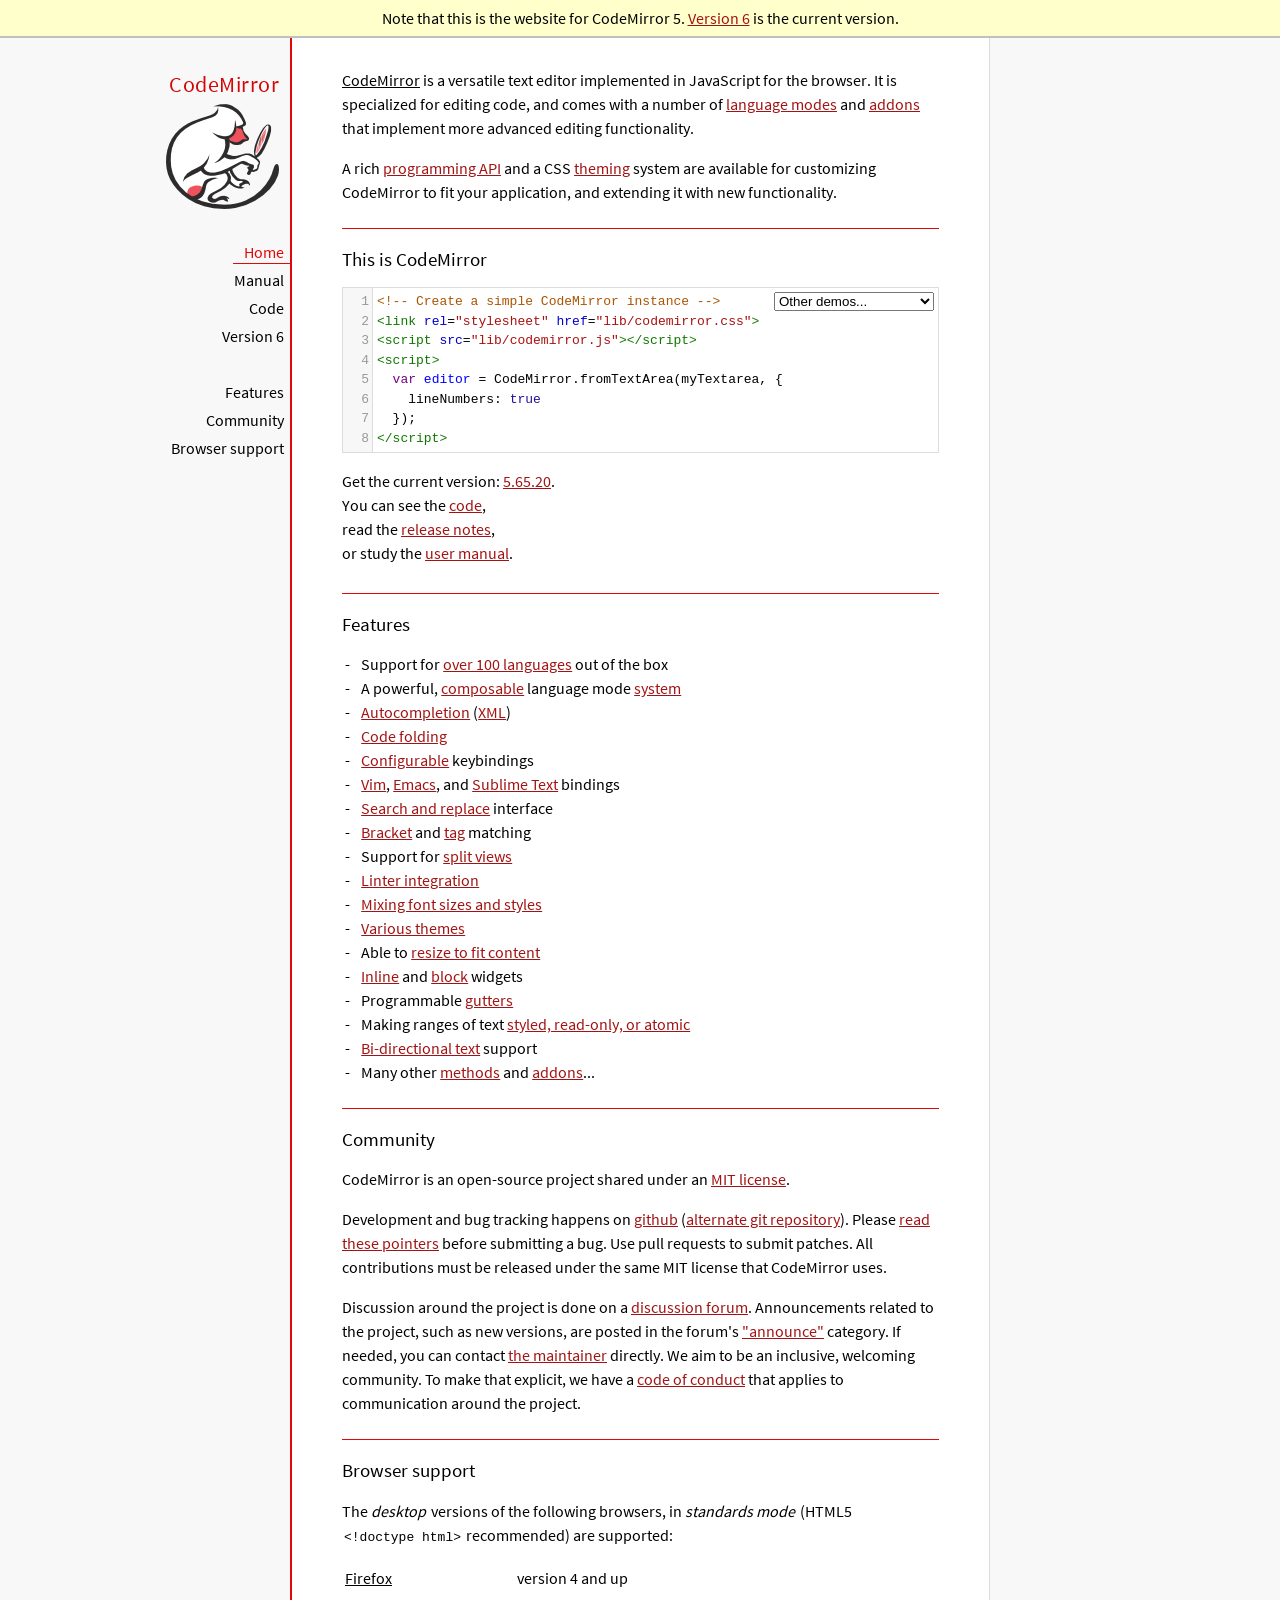
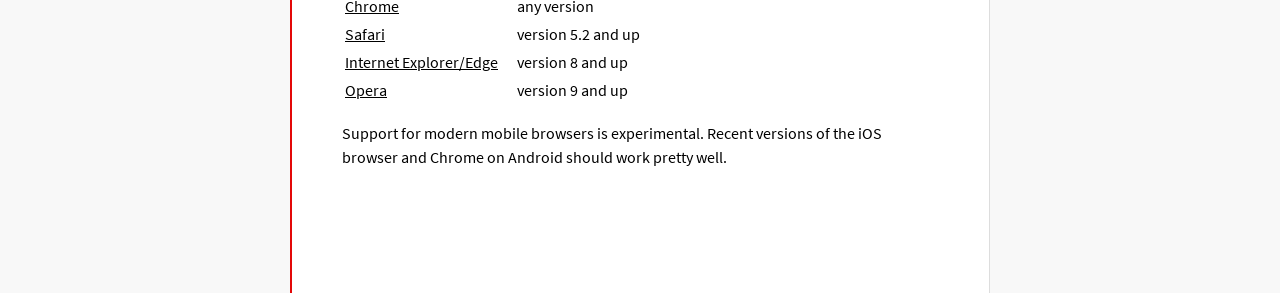
<file: HP-Regex/codemirror/index.html>
<!doctype html>

<title>CodeMirror 5</title>
<meta charset="utf-8"/>

<link rel=stylesheet href="lib/codemirror.css">
<link rel=stylesheet href="doc/docs.css">
<script src="lib/codemirror.js"></script>
<script src="mode/xml/xml.js"></script>
<script src="mode/javascript/javascript.js"></script>
<script src="mode/css/css.js"></script>
<script src="mode/htmlmixed/htmlmixed.js"></script>
<script src="addon/edit/matchbrackets.js"></script>

<script src="doc/activebookmark.js"></script>

<style>
  .CodeMirror { height: auto; border: 1px solid #ddd; }
  .CodeMirror-scroll { max-height: 200px; }
  .CodeMirror pre { padding-left: 7px; line-height: 1.25; }
  .banner { background: #ffc; padding: 6px; border-bottom: 2px solid silver; text-align: center }
</style>

<div class=banner>
  Note that this is the website for CodeMirror 5. <a href="https://codemirror.net/">Version 6</a> is the current version.
</div>

<div id=nav>
  <a href="https://codemirror.net/5"><h1>CodeMirror</h1><img id=logo src="doc/logo.png"></a>

  <ul>
    <li><a class=active data-default="true" href="#description">Home</a>
    <li><a href="doc/manual.html">Manual</a>
    <li><a href="https://github.com/codemirror/codemirror5">Code</a>
    <li><a href="https://codemirror.net/">Version 6</a>
  </ul>
  <ul>
    <li><a href="#features">Features</a>
    <li><a href="#community">Community</a>
    <li><a href="#browsersupport">Browser support</a>
  </ul>
</div>

<article>

<section id=description class=first>
  <p><strong>CodeMirror</strong> is a versatile text editor
  implemented in JavaScript for the browser. It is specialized for
  editing code, and comes with a number of <a href="mode/index.html">language modes</a> and <a href="doc/manual.html#addons">addons</a>
  that implement more advanced editing functionality.</p>

  <p>A rich <a href="doc/manual.html#api">programming API</a> and a
  CSS <a href="doc/manual.html#styling">theming</a> system are
  available for customizing CodeMirror to fit your application, and
  extending it with new functionality.</p>
</section>

<section id=demo>
  <h2>This is CodeMirror</h2>
  <form style="position: relative; margin-top: .5em;"><textarea id=demotext>
<!-- Create a simple CodeMirror instance -->
<link rel="stylesheet" href="lib/codemirror.css">
<script src="lib/codemirror.js"></script>
<script>
  var editor = CodeMirror.fromTextArea(myTextarea, {
    lineNumbers: true
  });
</script></textarea>
  <select id="demolist" onchange="document.location = this.options[this.selectedIndex].value;">
    <option value="#">Other demos...</option>
    <option value="demo/complete.html">Autocompletion</option>
    <option value="demo/folding.html">Code folding</option>
    <option value="demo/theme.html">Themes</option>
    <option value="mode/htmlmixed/index.html">Mixed language modes</option>
    <option value="demo/bidi.html">Bi-directional text</option>
    <option value="demo/variableheight.html">Variable font sizes</option>
    <option value="demo/search.html">Search interface</option>
    <option value="demo/vim.html">Vim bindings</option>
    <option value="demo/emacs.html">Emacs bindings</option>
    <option value="demo/sublime.html">Sublime Text bindings</option>
    <option value="demo/tern.html">Tern integration</option>
    <option value="demo/merge.html">Merge/diff interface</option>
    <option value="demo/fullscreen.html">Full-screen editor</option>
    <option value="demo/simplescrollbars.html">Custom scrollbars</option>
  </select></form>
  <script>
    var editor = CodeMirror.fromTextArea(document.getElementById("demotext"), {
      lineNumbers: true,
      mode: "text/html",
      matchBrackets: true
    });
  </script>

  <div class=actions>
    Get the current version: <a href="https://codemirror.net/5/codemirror.zip">5.65.20</a>.<br>
    You can see the <a href="https://github.com/codemirror/codemirror5" title="GitHub repository">code</a>,<br>
    read the <a href="doc/releases.html">release notes</a>,<br>
    or study the <a href="doc/manual.html">user manual</a>.
  </div>

</section>

<section id=features>
  <h2>Features</h2>
  <ul>
    <li>Support for <a href="mode/index.html">over 100 languages</a> out of the box
    <li>A powerful, <a href="mode/htmlmixed/index.html">composable</a> language mode <a href="doc/manual.html#modeapi">system</a>
    <li><a href="doc/manual.html#addon_show-hint">Autocompletion</a> (<a href="demo/xmlcomplete.html">XML</a>)
    <li><a href="doc/manual.html#addon_foldcode">Code folding</a>
    <li><a href="doc/manual.html#option_extraKeys">Configurable</a> keybindings
    <li><a href="demo/vim.html">Vim</a>, <a href="demo/emacs.html">Emacs</a>, and <a href="demo/sublime.html">Sublime Text</a> bindings
    <li><a href="doc/manual.html#addon_search">Search and replace</a> interface
    <li><a href="doc/manual.html#addon_matchbrackets">Bracket</a> and <a href="doc/manual.html#addon_matchtags">tag</a> matching
    <li>Support for <a href="demo/buffers.html">split views</a>
    <li><a href="doc/manual.html#addon_lint">Linter integration</a>
    <li><a href="demo/variableheight.html">Mixing font sizes and styles</a>
    <li><a href="demo/theme.html">Various themes</a>
    <li>Able to <a href="demo/resize.html">resize to fit content</a>
    <li><a href="doc/manual.html#mark_replacedWith">Inline</a> and <a href="doc/manual.html#addLineWidget">block</a> widgets
    <li>Programmable <a href="demo/marker.html">gutters</a>
    <li>Making ranges of text <a href="doc/manual.html#markText">styled, read-only, or atomic</a>
    <li><a href="demo/bidi.html">Bi-directional text</a> support
    <li>Many other <a href="doc/manual.html#api">methods</a> and <a href="doc/manual.html#addons">addons</a>...
  </ul>
</section>

<section id=community>
  <h2>Community</h2>

  <p>CodeMirror is an open-source project shared under
  an <a href="LICENSE">MIT license</a>.</p>

  <p>Development and bug tracking happens
  on <a href="https://github.com/codemirror/CodeMirror/">github</a>
  (<a href="http://marijnhaverbeke.nl/git/codemirror">alternate git
  repository</a>).
  Please <a href="https://codemirror.net/5/doc/reporting.html">read these
  pointers</a> before submitting a bug. Use pull requests to submit
  patches. All contributions must be released under the same MIT
  license that CodeMirror uses.</p>

  <p>Discussion around the project is done on
  a <a href="https://discuss.codemirror.net">discussion forum</a>.
  Announcements related to the project, such as new versions, are
  posted in the
  forum's <a href="https://discuss.codemirror.net/c/announce">"announce"</a>
  category. If needed, you can
  contact <a href="mailto:marijn@haverbeke.berlin">the maintainer</a>
  directly. We aim to be an inclusive, welcoming community. To make
  that explicit, we have
  a <a href="http://contributor-covenant.org/version/1/1/0/">code of
  conduct</a> that applies to communication around the project.</p>
</section>

<section id=browsersupport>
  <h2>Browser support</h2>
  <p>The <em>desktop</em> versions of the following browsers,
  in <em>standards mode</em> (HTML5 <code>&lt;!doctype html></code>
  recommended) are supported:</p>
  <table style="margin-bottom: 1em">
    <tr><th>Firefox</th><td>version 4 and up</td></tr>
    <tr><th>Chrome</th><td>any version</td></tr>
    <tr><th>Safari</th><td>version 5.2 and up</td></tr>
    <tr><th style="padding-right: 1em;">Internet Explorer/Edge</th><td>version 8 and up</td></tr>
    <tr><th>Opera</th><td>version 9 and up</td></tr>
  </table>
  <p>Support for modern mobile browsers is experimental. Recent
  versions of the iOS browser and Chrome on Android should work
  pretty well.</p>
</section>

</article>
</file>
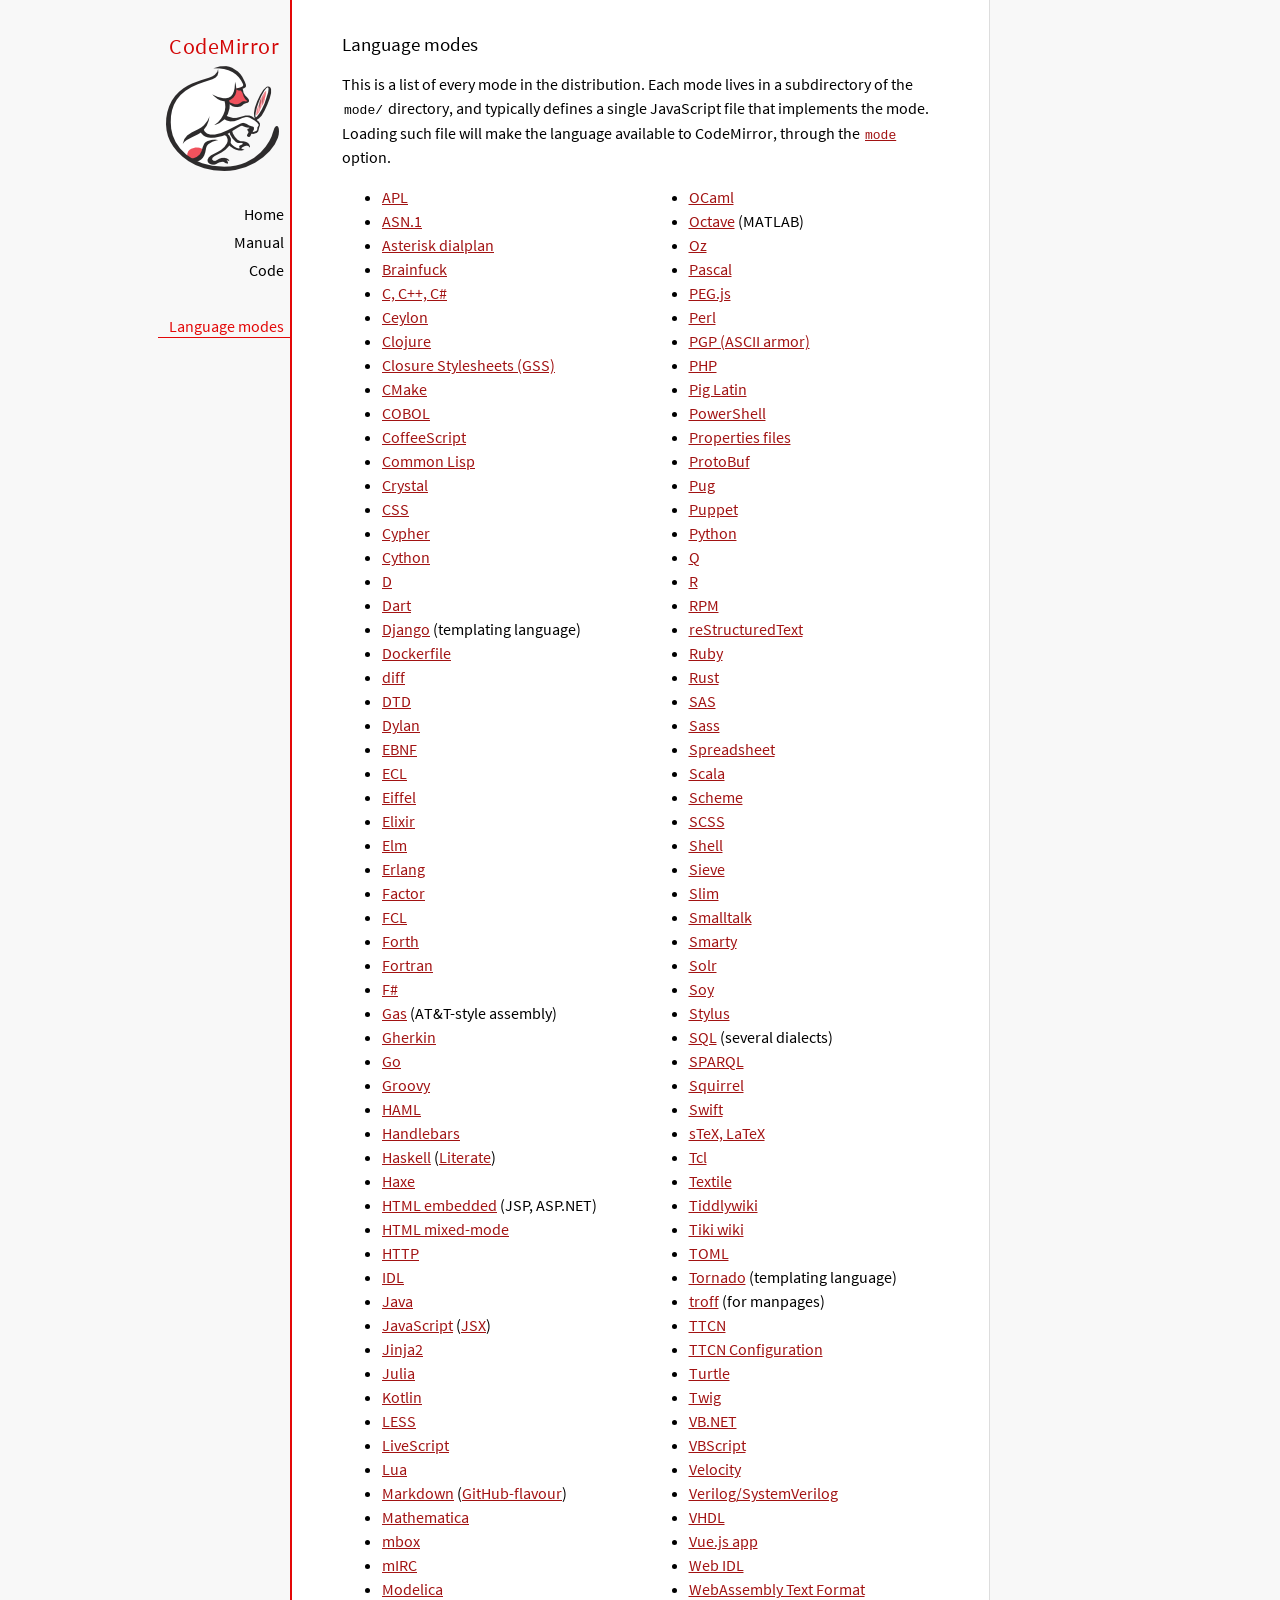
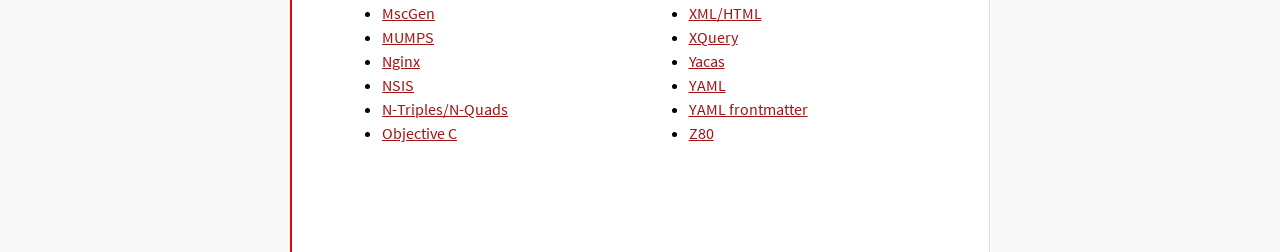
<file: HP-Regex/codemirror/mode/index.html>
<!doctype html>

<title>CodeMirror: Language Modes</title>
<meta charset="utf-8"/>
<link rel=stylesheet href="../doc/docs.css">

<div id=nav>
  <a href="https://codemirror.net/5"><h1>CodeMirror</h1><img id=logo src="../doc/logo.png"></a>

  <ul>
    <li><a href="../index.html">Home</a>
    <li><a href="../doc/manual.html">Manual</a>
    <li><a href="https://github.com/codemirror/codemirror5">Code</a>
  </ul>
  <ul>
    <li><a class=active href="#">Language modes</a>
  </ul>
</div>

<article>

  <h2>Language modes</h2>

  <p>This is a list of every mode in the distribution. Each mode lives
in a subdirectory of the <code>mode/</code> directory, and typically
defines a single JavaScript file that implements the mode. Loading
such file will make the language available to CodeMirror, through
the <a href="../doc/manual.html#option_mode"><code>mode</code></a>
option.</p>

  <div style="-webkit-columns: 100px 2; -moz-columns: 100px 2; columns: 100px 2;">
    <ul style="margin-top: 0">
      <li><a href="apl/index.html">APL</a></li>
      <li><a href="asn.1/index.html">ASN.1</a></li>
      <li><a href="asterisk/index.html">Asterisk dialplan</a></li>
      <li><a href="brainfuck/index.html">Brainfuck</a></li>
      <li><a href="clike/index.html">C, C++, C#</a></li>
      <li><a href="clike/index.html">Ceylon</a></li>
      <li><a href="clojure/index.html">Clojure</a></li>
      <li><a href="css/gss.html">Closure Stylesheets (GSS)</a></li>
      <li><a href="cmake/index.html">CMake</a></li>
      <li><a href="cobol/index.html">COBOL</a></li>
      <li><a href="coffeescript/index.html">CoffeeScript</a></li>
      <li><a href="commonlisp/index.html">Common Lisp</a></li>
      <li><a href="crystal/index.html">Crystal</a></li>
      <li><a href="css/index.html">CSS</a></li>
      <li><a href="cypher/index.html">Cypher</a></li>
      <li><a href="python/index.html">Cython</a></li>
      <li><a href="d/index.html">D</a></li>
      <li><a href="dart/index.html">Dart</a></li>
      <li><a href="django/index.html">Django</a> (templating language)</li>
      <li><a href="dockerfile/index.html">Dockerfile</a></li>
      <li><a href="diff/index.html">diff</a></li>
      <li><a href="dtd/index.html">DTD</a></li>
      <li><a href="dylan/index.html">Dylan</a></li>
      <li><a href="ebnf/index.html">EBNF</a></li>
      <li><a href="ecl/index.html">ECL</a></li>
      <li><a href="eiffel/index.html">Eiffel</a></li>
      <li><a href="https://github.com/optick/codemirror-mode-elixir">Elixir</a></li>
      <li><a href="elm/index.html">Elm</a></li>
      <li><a href="erlang/index.html">Erlang</a></li>
      <li><a href="factor/index.html">Factor</a></li>
      <li><a href="fcl/index.html">FCL</a></li>
      <li><a href="forth/index.html">Forth</a></li>
      <li><a href="fortran/index.html">Fortran</a></li>
      <li><a href="mllike/index.html">F#</a></li>
      <li><a href="gas/index.html">Gas</a> (AT&amp;T-style assembly)</li>
      <li><a href="gherkin/index.html">Gherkin</a></li>
      <li><a href="go/index.html">Go</a></li>
      <li><a href="groovy/index.html">Groovy</a></li>
      <li><a href="haml/index.html">HAML</a></li>
      <li><a href="handlebars/index.html">Handlebars</a></li>
      <li><a href="haskell/index.html">Haskell</a> (<a href="haskell-literate/index.html">Literate</a>)</li>
      <li><a href="haxe/index.html">Haxe</a></li>
      <li><a href="htmlembedded/index.html">HTML embedded</a> (JSP, ASP.NET)</li>
      <li><a href="htmlmixed/index.html">HTML mixed-mode</a></li>
      <li><a href="http/index.html">HTTP</a></li>
      <li><a href="idl/index.html">IDL</a></li>
      <li><a href="clike/index.html">Java</a></li>
      <li><a href="javascript/index.html">JavaScript</a> (<a href="jsx/index.html">JSX</a>)</li>
      <li><a href="jinja2/index.html">Jinja2</a></li>
      <li><a href="julia/index.html">Julia</a></li>
      <li><a href="clike/index.html">Kotlin</a></li>
      <li><a href="css/less.html">LESS</a></li>
      <li><a href="livescript/index.html">LiveScript</a></li>
      <li><a href="lua/index.html">Lua</a></li>
      <li><a href="markdown/index.html">Markdown</a> (<a href="gfm/index.html">GitHub-flavour</a>)</li>
      <li><a href="mathematica/index.html">Mathematica</a></li>
      <li><a href="mbox/index.html">mbox</a></li>
      <li><a href="mirc/index.html">mIRC</a></li>
      <li><a href="modelica/index.html">Modelica</a></li>
      <li><a href="mscgen/index.html">MscGen</a></li>
      <li><a href="mumps/index.html">MUMPS</a></li>
      <li><a href="nginx/index.html">Nginx</a></li>
      <li><a href="nsis/index.html">NSIS</a></li>
      <li><a href="ntriples/index.html">N-Triples/N-Quads</a></li>
      <li><a href="clike/index.html">Objective C</a></li>
      <li><a href="mllike/index.html">OCaml</a></li>
      <li><a href="octave/index.html">Octave</a> (MATLAB)</li>
      <li><a href="oz/index.html">Oz</a></li>
      <li><a href="pascal/index.html">Pascal</a></li>
      <li><a href="pegjs/index.html">PEG.js</a></li>
      <li><a href="perl/index.html">Perl</a></li>
      <li><a href="asciiarmor/index.html">PGP (ASCII armor)</a></li>
      <li><a href="php/index.html">PHP</a></li>
      <li><a href="pig/index.html">Pig Latin</a></li>
      <li><a href="powershell/index.html">PowerShell</a></li>
      <li><a href="properties/index.html">Properties files</a></li>
      <li><a href="protobuf/index.html">ProtoBuf</a></li>
      <li><a href="pug/index.html">Pug</a></li>
      <li><a href="puppet/index.html">Puppet</a></li>
      <li><a href="python/index.html">Python</a></li>
      <li><a href="q/index.html">Q</a></li>
      <li><a href="r/index.html">R</a></li>
      <li><a href="rpm/index.html">RPM</a></li>
      <li><a href="rst/index.html">reStructuredText</a></li>
      <li><a href="ruby/index.html">Ruby</a></li>
      <li><a href="rust/index.html">Rust</a></li>
      <li><a href="sas/index.html">SAS</a></li>
      <li><a href="sass/index.html">Sass</a></li>
      <li><a href="spreadsheet/index.html">Spreadsheet</a></li>
      <li><a href="clike/scala.html">Scala</a></li>
      <li><a href="scheme/index.html">Scheme</a></li>
      <li><a href="css/scss.html">SCSS</a></li>
      <li><a href="shell/index.html">Shell</a></li>
      <li><a href="sieve/index.html">Sieve</a></li>
      <li><a href="slim/index.html">Slim</a></li>
      <li><a href="smalltalk/index.html">Smalltalk</a></li>
      <li><a href="smarty/index.html">Smarty</a></li>
      <li><a href="solr/index.html">Solr</a></li>
      <li><a href="soy/index.html">Soy</a></li>
      <li><a href="stylus/index.html">Stylus</a></li>
      <li><a href="sql/index.html">SQL</a> (several dialects)</li>
      <li><a href="sparql/index.html">SPARQL</a></li>
      <li><a href="clike/index.html">Squirrel</a></li>
      <li><a href="swift/index.html">Swift</a></li>
      <li><a href="stex/index.html">sTeX, LaTeX</a></li>
      <li><a href="tcl/index.html">Tcl</a></li>
      <li><a href="textile/index.html">Textile</a></li>
      <li><a href="tiddlywiki/index.html">Tiddlywiki</a></li>
      <li><a href="tiki/index.html">Tiki wiki</a></li>
      <li><a href="toml/index.html">TOML</a></li>
      <li><a href="tornado/index.html">Tornado</a> (templating language)</li>
      <li><a href="troff/index.html">troff</a> (for manpages)</li>
      <li><a href="ttcn/index.html">TTCN</a></li>
      <li><a href="ttcn-cfg/index.html">TTCN Configuration</a></li>
      <li><a href="turtle/index.html">Turtle</a></li>
      <li><a href="twig/index.html">Twig</a></li>
      <li><a href="vb/index.html">VB.NET</a></li>
      <li><a href="vbscript/index.html">VBScript</a></li>
      <li><a href="velocity/index.html">Velocity</a></li>
      <li><a href="verilog/index.html">Verilog/SystemVerilog</a></li>
      <li><a href="vhdl/index.html">VHDL</a></li>
      <li><a href="vue/index.html">Vue.js app</a></li>
      <li><a href="webidl/index.html">Web IDL</a></li>
      <li><a href="wast/index.html">WebAssembly Text Format</a></li>
      <li><a href="xml/index.html">XML/HTML</a></li>
      <li><a href="xquery/index.html">XQuery</a></li>
      <li><a href="yacas/index.html">Yacas</a></li>
      <li><a href="yaml/index.html">YAML</a></li>
      <li><a href="yaml-frontmatter/index.html">YAML frontmatter</a></li>
      <li><a href="z80/index.html">Z80</a></li>
    </ul>
  </div>

</article>
</file>
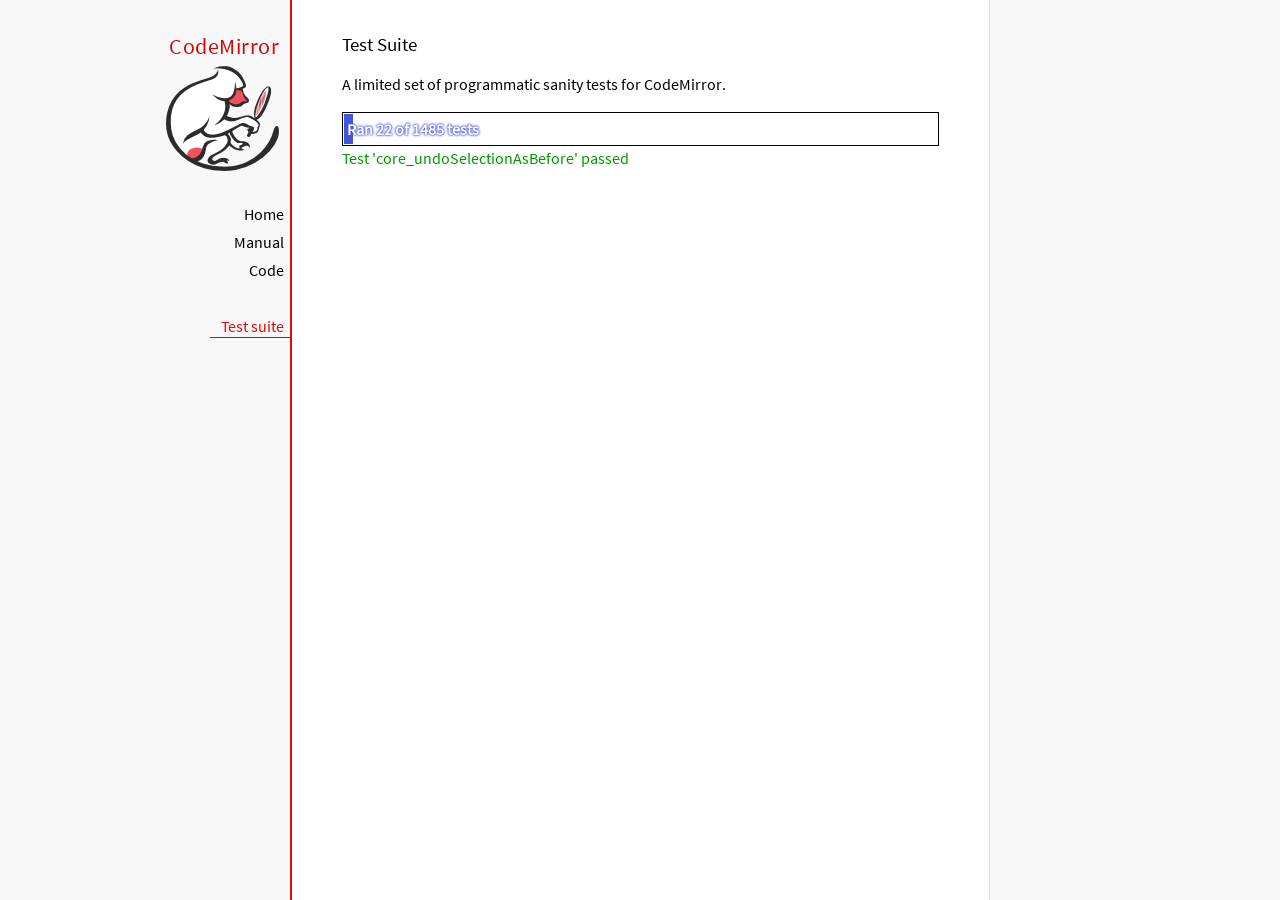
<file: HP-Regex/codemirror/test/index.html>
<!doctype html>

<meta charset="utf-8"/>
<title>CodeMirror: Test Suite</title>
<link rel=stylesheet href="../doc/docs.css">

<link rel="stylesheet" href="../lib/codemirror.css">
<link rel="stylesheet" href="mode_test.css">
<script>
  var errored = []
  window.onerror = function(e) { errored.push(e) }
</script>
<script src="../doc/activebookmark.js"></script>
<script src="../lib/codemirror.js"></script>
<script src="../mode/meta.js"></script>
<script src="../addon/mode/overlay.js"></script>
<script src="../addon/mode/multiplex.js"></script>
<script src="../addon/search/searchcursor.js"></script>
<script src="../addon/dialog/dialog.js"></script>
<script src="../addon/edit/matchbrackets.js"></script>
<script src="../addon/hint/sql-hint.js"></script>
<script src="../addon/hint/xml-hint.js"></script>
<script src="../addon/hint/html-hint.js"></script>
<script src="../addon/comment/comment.js"></script>
<script src="../addon/mode/simple.js"></script>
<script src="../mode/css/css.js"></script>
<script src="../mode/clike/clike.js"></script>
<!-- clike must be after css or vim and sublime tests will fail -->
<script src="../mode/clojure/clojure.js"></script>
<script src="../mode/cypher/cypher.js"></script>
<script src="../mode/d/d.js"></script>
<script src="../mode/dockerfile/dockerfile.js"></script>
<script src="../mode/gfm/gfm.js"></script>
<script src="../mode/haml/haml.js"></script>
<script src="../mode/htmlmixed/htmlmixed.js"></script>
<script src="../mode/javascript/javascript.js"></script>
<script src="../mode/jsx/jsx.js"></script>
<script src="../mode/markdown/markdown.js"></script>
<script src="../mode/php/php.js"></script>
<script src="../mode/python/python.js"></script>
<script src="../mode/powershell/powershell.js"></script>
<script src="../mode/ruby/ruby.js"></script>
<script src="../mode/sass/sass.js"></script>
<script src="../mode/shell/shell.js"></script>
<script src="../mode/slim/slim.js"></script>
<script src="../mode/soy/soy.js"></script>
<script src="../mode/sql/sql.js"></script>
<script src="../mode/stex/stex.js"></script>
<script src="../mode/swift/swift.js"></script>
<script src="../mode/textile/textile.js"></script>
<script src="../mode/verilog/verilog.js"></script>
<script src="../mode/xml/xml.js"></script>
<script src="../mode/xquery/xquery.js"></script>
<script src="../keymap/emacs.js"></script>
<script src="../keymap/sublime.js"></script>
<script src="../keymap/vim.js"></script>
<script src="../mode/rust/rust.js"></script>
<script src="../mode/mscgen/mscgen.js"></script>
<script src="../mode/dylan/dylan.js"></script>
<script src="../mode/wast/wast.js"></script>

<style>
  .ok { color: #090; }
  .fail { color: #e00; }
  .error { color: #c90; }
  .done { font-weight: bold; }
  #progress {
  background: #45d;
  color: white;
  text-shadow: 0 0 1px #45d, 0 0 2px #45d, 0 0 3px #45d;
  font-weight: bold;
  white-space: pre;
  }
  #testground {
  visibility: hidden;
  }
  #testground.offscreen {
  visibility: visible;
  position: absolute;
  left: -10000px;
  top: -10000px;
  }
  .CodeMirror { border: 1px solid black; }
</style>

<div id=nav>
  <a href="https://codemirror.net/5"><h1>CodeMirror</h1><img id=logo src="../doc/logo.png"></a>

  <ul>
    <li><a href="../index.html">Home</a>
    <li><a href="../doc/manual.html">Manual</a>
    <li><a href="https://github.com/codemirror/codemirror5">Code</a>
  </ul>
  <ul>
    <li><a class=active href="#">Test suite</a>
  </ul>
</div>

<article>
  <h2>Test Suite</h2>

    <p>A limited set of programmatic sanity tests for CodeMirror.</p>

    <div style="border: 1px solid black; padding: 1px; max-width: 700px;">
      <div style="width: 0px;" id=progress><div style="padding: 3px;">Ran <span id="progress_ran">0</span><span id="progress_total"> of 0</span> tests</div></div>
    </div>
    <p id=status>Please enable JavaScript...</p>
    <div id=output></div>

    <div id=testground></div>

    <script src="driver.js"></script>
    <script src="test.js"></script>
    <script src="doc_test.js"></script>
    <script src="multi_test.js"></script>
    <script src="contenteditable_test.js"></script>
    <script src="scroll_test.js"></script>
    <script src="comment_test.js"></script>
    <script src="search_test.js"></script>
    <script src="mode_test.js"></script>

    <script src="../mode/clike/test.js"></script>
    <script src="../mode/clojure/test.js"></script>
    <script src="../mode/css/test.js"></script>
    <script src="../mode/css/gss_test.js"></script>
    <script src="../mode/css/scss_test.js"></script>
    <script src="../mode/css/less_test.js"></script>
    <script src="../mode/cypher/test.js"></script>
    <script src="../mode/d/test.js"></script>
    <script src="../mode/dockerfile/test.js"></script>
    <script src="../mode/gfm/test.js"></script>
    <script src="../mode/haml/test.js"></script>
    <script src="../mode/javascript/test.js"></script>
    <script src="../mode/jsx/test.js"></script>
    <script src="../mode/markdown/test.js"></script>
    <script src="../mode/php/test.js"></script>
    <script src="../mode/powershell/test.js"></script>
    <script src="../mode/ruby/test.js"></script>
    <script src="../mode/sass/test.js"></script>
    <script src="../mode/shell/test.js"></script>
    <script src="../mode/slim/test.js"></script>
    <script src="../mode/soy/test.js"></script>
    <script src="../mode/stex/test.js"></script>
    <script src="../mode/swift/test.js"></script>
    <script src="../mode/textile/test.js"></script>
    <script src="../mode/verilog/test.js"></script>
    <script src="../mode/xml/test.js"></script>
    <script src="../mode/xquery/test.js"></script>
    <script src="../mode/python/test.js"></script>
    <script src="../mode/rust/test.js"></script>
    <script src="../mode/wast/test.js"></script>
    <script src="../mode/mscgen/mscgen_test.js"></script>
    <script src="../mode/mscgen/xu_test.js"></script>
    <script src="../mode/mscgen/msgenny_test.js"></script>
    <script src="../mode/dylan/test.js"></script>
    <script src="../addon/mode/multiplex_test.js"></script>
    <script src="../addon/fold/foldcode.js"></script>
    <script src="../addon/fold/brace-fold.js"></script>
    <script src="../addon/fold/xml-fold.js"></script>
    <script src="../addon/scroll/annotatescrollbar.js"></script>

    <script src="emacs_test.js"></script>
    <script src="sql-hint-test.js"></script>
    <script src="sublime_test.js"></script>
    <script src="html-hint-test.js"></script>
    <script src="annotatescrollbar.js"></script>
    <script>
      window.onload = runHarness;
      CodeMirror.on(window, 'hashchange', runHarness);

      function esc(str) {
        return str.replace(/[<&]/, function(ch) { return ch == "<" ? "&lt;" : "&amp;"; });
      }

      var output = document.getElementById("output"),
          progress = document.getElementById("progress"),
          progressRan = document.getElementById("progress_ran").childNodes[0],
          progressTotal = document.getElementById("progress_total").childNodes[0];
      var count = 0,
          failed = 0,
          skipped = 0,
          bad = "",
          running = false, // Flag that states tests are running
          quit = false, // Flag to quit tests ASAP
          verbose = false, // Adds message for *every* test to output
          done = false

      function runHarness(){
        if (running) {
          quit = true;
          setStatus("Restarting tests...", '', true);
          setTimeout(function(){ runHarness(); }, 500);
          return;
        }
        filters = [];
        verbose = false;
        if (window.location.hash.substr(1)){
          var strings = window.location.hash.substr(1).split(",");
          while (strings.length) {
            var s = strings.shift();
            if (s === "verbose")
              verbose = true;
            else
              filters.push(parseTestFilter(decodeURIComponent(s)));
          }
        }
        quit = false;
        running = true;
        setStatus("Loading tests...");
        count = 0;
        failed = 0;
        done = false;
        skipped = 0;
        bad = "";
        totalTests = countTests();
        progressTotal.nodeValue = " of " + totalTests;
        progressRan.nodeValue = count;
        output.innerHTML = '';
        document.getElementById("testground").innerHTML = "<form>" +
          "<textarea id=\"code\" name=\"code\"></textarea>" +
          "<input type=submit value=ok name=submit>" +
          "</form>";
        runTests(displayTest);
      }

      function setStatus(message, className, force){
        if (quit && !force) return;
        if (!message) throw("must provide message");
        var status = document.getElementById("status").childNodes[0];
        status.nodeValue = message;
        status.parentNode.className = className;
      }
      function addOutput(name, className, code){
        var newOutput = document.createElement("dl");
        var newTitle = document.createElement("dt");
        newTitle.className = className;
        newTitle.appendChild(document.createTextNode(name));
        newOutput.appendChild(newTitle);
        var newMessage = document.createElement("dd");
        newMessage.innerHTML = code;
        newOutput.appendChild(newTitle);
        newOutput.appendChild(newMessage);
        output.appendChild(newOutput);
      }
      function displayTest(type, name, customMessage) {
        var message = "???";
        if (type != "done" && type != "skipped") ++count;
        progress.style.width = (count * (progress.parentNode.clientWidth - 2) / (totalTests || 1)) + "px";
        progressRan.nodeValue = count;
        if (type == "ok") {
          message = "Test '" + name + "' passed";
          if (!verbose) customMessage = false;
        } else if (type == "skipped") {
          message = "Test '" + name + "' skipped";
          ++skipped;
          if (!verbose) customMessage = false;
        } else if (type == "expected") {
          message = "Test '" + name + "' failed as expected";
          if (!verbose) customMessage = false;
        } else if (type == "error" || type == "fail") {
          ++failed;
          message = "Test '" + name + "' failed";
        } else if (type == "done") {
          if (failed) {
            type += " fail";
            message = failed + " failure" + (failed > 1 ? "s" : "");
          } else if (count < totalTests) {
            failed = totalTests - count;
            type += " fail";
            message = failed + " failure" + (failed > 1 ? "s" : "");
          } else {
            type += " ok";
            message = "All passed"
            if (skipped) {
              message += " (" + skipped + " skipped)";
            }
          }
          done = true
          progressTotal.nodeValue = '';
          customMessage = true; // Hack to avoid adding to output
        }
        if (verbose && !customMessage)  customMessage = message;
        setStatus(message, type);
        if (customMessage && customMessage.length > 0) {
          addOutput(name, type, customMessage);
        }
      }
    </script>

</article>
</file>
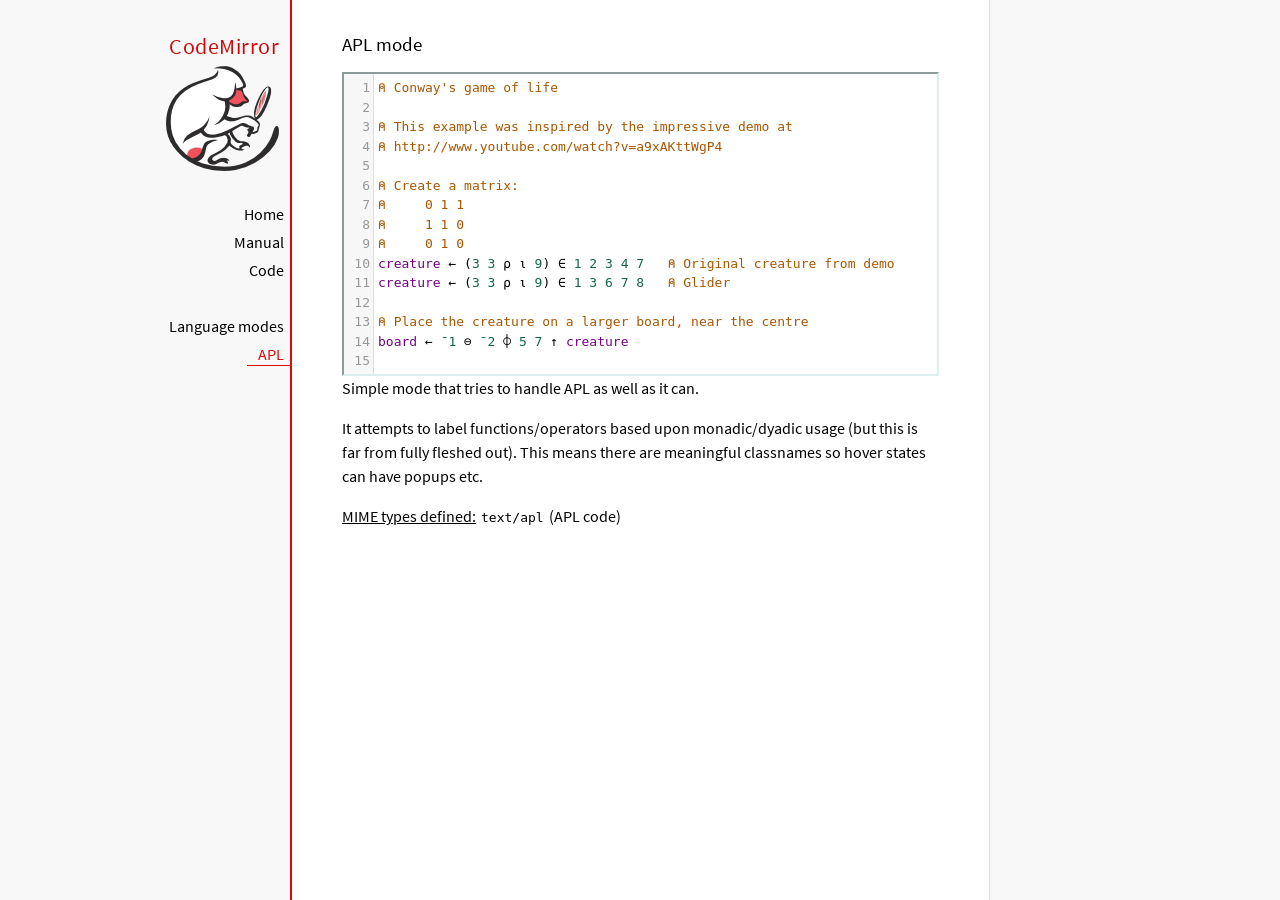
<file: HP-Regex/codemirror/mode/apl/index.html>
<!doctype html>

<title>CodeMirror: APL mode</title>
<meta charset="utf-8"/>
<link rel=stylesheet href="../../doc/docs.css">

<link rel="stylesheet" href="../../lib/codemirror.css">
<script src="../../lib/codemirror.js"></script>
<script src="../../addon/edit/matchbrackets.js"></script>
<script src="./apl.js"></script>
<style>
	.CodeMirror { border: 2px inset #dee; }
    </style>
<div id=nav>
  <a href="https://codemirror.net/5"><h1>CodeMirror</h1><img id=logo src="../../doc/logo.png" alt=""></a>

  <ul>
    <li><a href="../../index.html">Home</a>
    <li><a href="../../doc/manual.html">Manual</a>
    <li><a href="https://github.com/codemirror/codemirror5">Code</a>
  </ul>
  <ul>
    <li><a href="../index.html">Language modes</a>
    <li><a class=active href="#">APL</a>
  </ul>
</div>

<article>
<h2>APL mode</h2>
<form><textarea id="code" name="code">
⍝ Conway's game of life

⍝ This example was inspired by the impressive demo at
⍝ http://www.youtube.com/watch?v=a9xAKttWgP4

⍝ Create a matrix:
⍝     0 1 1
⍝     1 1 0
⍝     0 1 0
creature ← (3 3 ⍴ ⍳ 9) ∈ 1 2 3 4 7   ⍝ Original creature from demo
creature ← (3 3 ⍴ ⍳ 9) ∈ 1 3 6 7 8   ⍝ Glider

⍝ Place the creature on a larger board, near the centre
board ← ¯1 ⊖ ¯2 ⌽ 5 7 ↑ creature

⍝ A function to move from one generation to the next
life ← {∨/ 1 ⍵ ∧ 3 4 = ⊂+/ +⌿ 1 0 ¯1 ∘.⊖ 1 0 ¯1 ⌽¨ ⊂⍵}

⍝ Compute n-th generation and format it as a
⍝ character matrix
gen ← {' #'[(life ⍣ ⍵) board]}

⍝ Show first three generations
(gen 1) (gen 2) (gen 3)
</textarea></form>

    <script>
      var editor = CodeMirror.fromTextArea(document.getElementById("code"), {
        lineNumbers: true,
        matchBrackets: true,
        mode: "text/apl"
      });
    </script>

    <p>Simple mode that tries to handle APL as well as it can.</p>
    <p>It attempts to label functions/operators based upon
    monadic/dyadic usage (but this is far from fully fleshed out).
    This means there are meaningful classnames so hover states can
    have popups etc.</p>

    <p><strong>MIME types defined:</strong> <code>text/apl</code> (APL code)</p>
  </article>
</file>
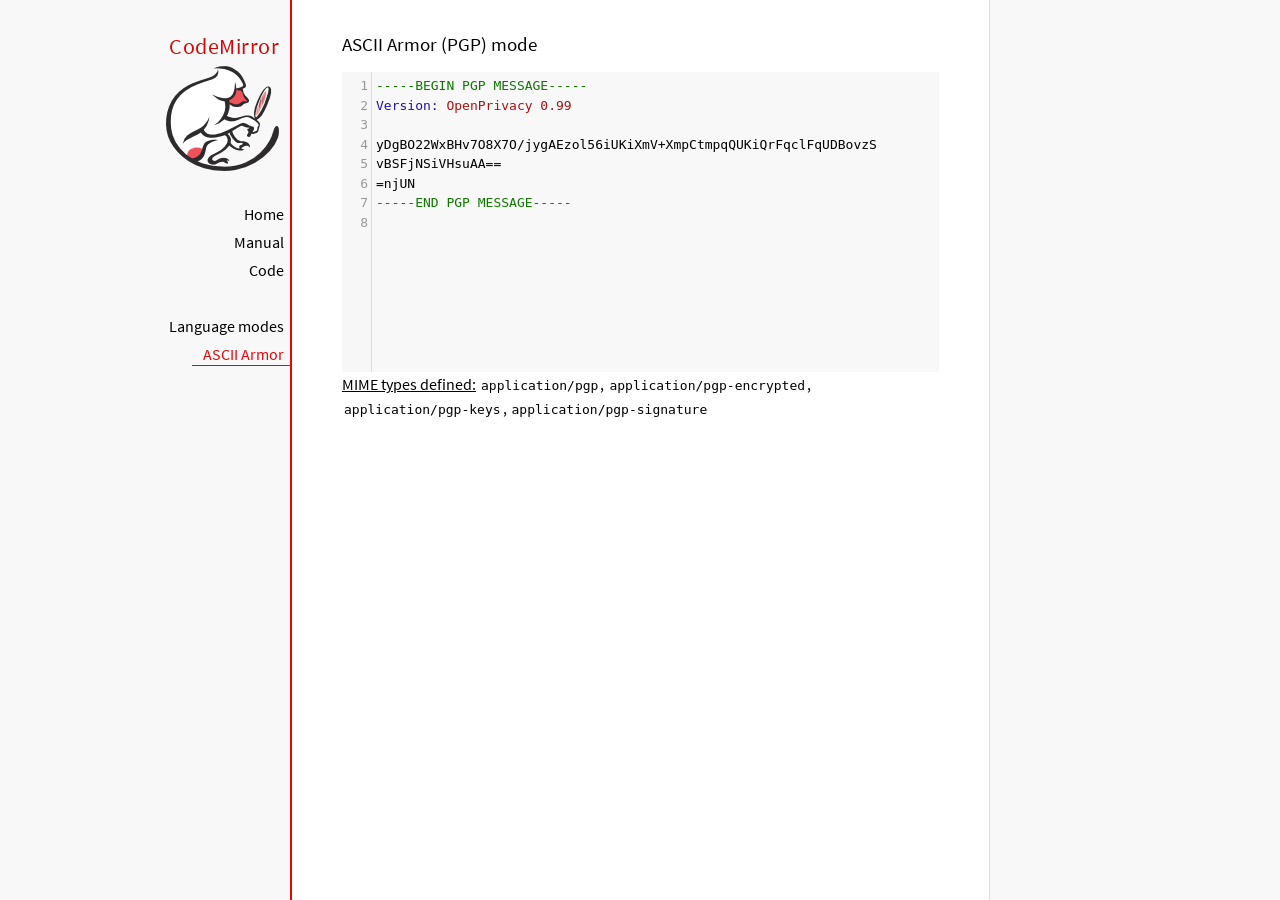
<file: HP-Regex/codemirror/mode/asciiarmor/index.html>
<!doctype html>

<title>CodeMirror: ASCII Armor (PGP) mode</title>
<meta charset="utf-8"/>
<link rel=stylesheet href="../../doc/docs.css">

<link rel="stylesheet" href="../../lib/codemirror.css">
<script src="../../lib/codemirror.js"></script>
<script src="asciiarmor.js"></script>
<style>.CodeMirror {background: #f8f8f8;}</style>
<div id=nav>
  <a href="https://codemirror.net/5"><h1>CodeMirror</h1><img id=logo src="../../doc/logo.png" alt=""></a>

  <ul>
    <li><a href="../../index.html">Home</a>
    <li><a href="../../doc/manual.html">Manual</a>
    <li><a href="https://github.com/codemirror/codemirror5">Code</a>
  </ul>
  <ul>
    <li><a href="../index.html">Language modes</a>
    <li><a class=active href="#">ASCII Armor</a>
  </ul>
</div>

<article>
<h2>ASCII Armor (PGP) mode</h2>
<form><textarea id="code" name="code">
-----BEGIN PGP MESSAGE-----
Version: OpenPrivacy 0.99

yDgBO22WxBHv7O8X7O/jygAEzol56iUKiXmV+XmpCtmpqQUKiQrFqclFqUDBovzS
vBSFjNSiVHsuAA==
=njUN
-----END PGP MESSAGE-----
</textarea></form>

<script>
var editor = CodeMirror.fromTextArea(document.getElementById("code"), {
  lineNumbers: true
});
</script>

<p><strong>MIME types
defined:</strong> <code>application/pgp</code>, <code>application/pgp-encrypted</code>, <code>application/pgp-keys</code>, <code>application/pgp-signature</code></p>

</article>
</file>
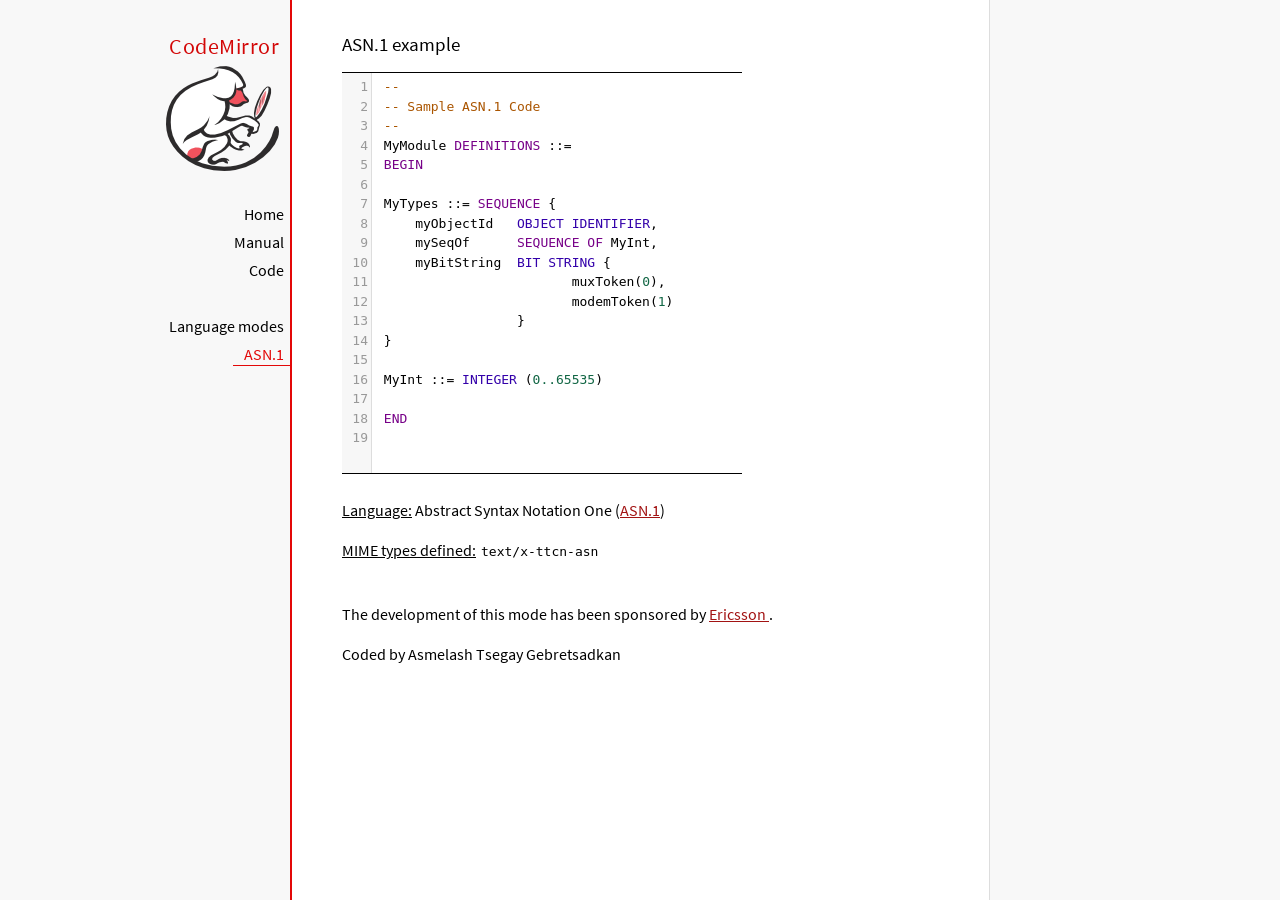
<file: HP-Regex/codemirror/mode/asn.1/index.html>
﻿<!doctype html>

<title>CodeMirror: ASN.1 mode</title>
<meta charset="utf-8"/>
<link rel=stylesheet href="../../doc/docs.css">

<link rel="stylesheet" href="../../lib/codemirror.css">
<script src="../../lib/codemirror.js"></script>
<script src="../../addon/edit/matchbrackets.js"></script>
<script src="asn.1.js"></script>
<style>
    .CodeMirror {
        border-top: 1px solid black;
        border-bottom: 1px solid black;
    }
</style>
<div id=nav>
    <a href="https://codemirror.net/5"><h1>CodeMirror</h1>
        <img id=logo src="../../doc/logo.png" alt="">
    </a>

    <ul>
        <li><a href="../../index.html">Home</a>
        <li><a href="../../doc/manual.html">Manual</a>
        <li><a href="https://github.com/codemirror/codemirror5">Code</a>
    </ul>
    <ul>
        <li><a href="../index.html">Language modes</a>
        <li><a class=active href="http://en.wikipedia.org/wiki/Abstract_Syntax_Notation_One">ASN.1</a>
    </ul>
</div>
<article>
    <h2>ASN.1 example</h2>
    <div>
        <textarea id="ttcn-asn-code">
 --
 -- Sample ASN.1 Code
 --
 MyModule DEFINITIONS ::=
 BEGIN

 MyTypes ::= SEQUENCE {
     myObjectId   OBJECT IDENTIFIER,
     mySeqOf      SEQUENCE OF MyInt,
     myBitString  BIT STRING {
                         muxToken(0),
                         modemToken(1)
                  }
 }

 MyInt ::= INTEGER (0..65535)

 END
        </textarea>
    </div>

    <script>
        var ttcnEditor = CodeMirror.fromTextArea(document.getElementById("ttcn-asn-code"), {
            lineNumbers: true,
            matchBrackets: true,
            mode: "text/x-ttcn-asn"
        });
        ttcnEditor.setSize(400, 400);
        var mac = CodeMirror.keyMap.default == CodeMirror.keyMap.macDefault;
        CodeMirror.keyMap.default[(mac ? "Cmd" : "Ctrl") + "-Space"] = "autocomplete";
    </script>
    <br/>
    <p><strong>Language:</strong> Abstract Syntax Notation One
        (<a href="http://www.itu.int/en/ITU-T/asn1/Pages/introduction.aspx">ASN.1</a>)
    </p>
    <p><strong>MIME types defined:</strong> <code>text/x-ttcn-asn</code></p>

    <br/>
    <p>The development of this mode has been sponsored by <a href="http://www.ericsson.com/">Ericsson
    </a>.</p>
    <p>Coded by Asmelash Tsegay Gebretsadkan </p>
</article>
</file>
<file: HP-Regex/codemirror/lib/codemirror.css>
/* BASICS */

.CodeMirror {
  /* Set height, width, borders, and global font properties here */
  font-family: monospace;
  height: 300px;
  color: black;
  direction: ltr;
}

/* PADDING */

.CodeMirror-lines {
  padding: 4px 0; /* Vertical padding around content */
}
.CodeMirror pre.CodeMirror-line,
.CodeMirror pre.CodeMirror-line-like {
  padding: 0 4px; /* Horizontal padding of content */
}

.CodeMirror-scrollbar-filler, .CodeMirror-gutter-filler {
  background-color: white; /* The little square between H and V scrollbars */
}

/* GUTTER */

.CodeMirror-gutters {
  border-right: 1px solid #ddd;
  background-color: #f7f7f7;
  white-space: nowrap;
}
.CodeMirror-linenumbers {}
.CodeMirror-linenumber {
  padding: 0 3px 0 5px;
  min-width: 20px;
  text-align: right;
  color: #999;
  white-space: nowrap;
}

.CodeMirror-guttermarker { color: black; }
.CodeMirror-guttermarker-subtle { color: #999; }

/* CURSOR */

.CodeMirror-cursor {
  border-left: 1px solid black;
  border-right: none;
  width: 0;
}
/* Shown when moving in bi-directional text */
.CodeMirror div.CodeMirror-secondarycursor {
  border-left: 1px solid silver;
}
.cm-fat-cursor .CodeMirror-cursor {
  width: auto;
  border: 0 !important;
  background: #7e7;
}
.cm-fat-cursor div.CodeMirror-cursors {
  z-index: 1;
}
.cm-fat-cursor .CodeMirror-line::selection,
.cm-fat-cursor .CodeMirror-line > span::selection, 
.cm-fat-cursor .CodeMirror-line > span > span::selection { background: transparent; }
.cm-fat-cursor .CodeMirror-line::-moz-selection,
.cm-fat-cursor .CodeMirror-line > span::-moz-selection,
.cm-fat-cursor .CodeMirror-line > span > span::-moz-selection { background: transparent; }
.cm-fat-cursor { caret-color: transparent; }
@-moz-keyframes blink {
  0% {}
  50% { background-color: transparent; }
  100% {}
}
@-webkit-keyframes blink {
  0% {}
  50% { background-color: transparent; }
  100% {}
}
@keyframes blink {
  0% {}
  50% { background-color: transparent; }
  100% {}
}

/* Can style cursor different in overwrite (non-insert) mode */
.CodeMirror-overwrite .CodeMirror-cursor {}

.cm-tab { display: inline-block; text-decoration: inherit; }

.CodeMirror-rulers {
  position: absolute;
  left: 0; right: 0; top: -50px; bottom: 0;
  overflow: hidden;
}
.CodeMirror-ruler {
  border-left: 1px solid #ccc;
  top: 0; bottom: 0;
  position: absolute;
}

/* DEFAULT THEME */

.cm-s-default .cm-header {color: blue;}
.cm-s-default .cm-quote {color: #090;}
.cm-negative {color: #d44;}
.cm-positive {color: #292;}
.cm-header, .cm-strong {font-weight: bold;}
.cm-em {font-style: italic;}
.cm-link {text-decoration: underline;}
.cm-strikethrough {text-decoration: line-through;}

.cm-s-default .cm-keyword {color: #708;}
.cm-s-default .cm-atom {color: #219;}
.cm-s-default .cm-number {color: #164;}
.cm-s-default .cm-def {color: #00f;}
.cm-s-default .cm-variable,
.cm-s-default .cm-punctuation,
.cm-s-default .cm-property,
.cm-s-default .cm-operator {}
.cm-s-default .cm-variable-2 {color: #05a;}
.cm-s-default .cm-variable-3, .cm-s-default .cm-type {color: #085;}
.cm-s-default .cm-comment {color: #a50;}
.cm-s-default .cm-string {color: #a11;}
.cm-s-default .cm-string-2 {color: #f50;}
.cm-s-default .cm-meta {color: #555;}
.cm-s-default .cm-qualifier {color: #555;}
.cm-s-default .cm-builtin {color: #30a;}
.cm-s-default .cm-bracket {color: #997;}
.cm-s-default .cm-tag {color: #170;}
.cm-s-default .cm-attribute {color: #00c;}
.cm-s-default .cm-hr {color: #999;}
.cm-s-default .cm-link {color: #00c;}

.cm-s-default .cm-error {color: #f00;}
.cm-invalidchar {color: #f00;}

.CodeMirror-composing { border-bottom: 2px solid; }

/* Default styles for common addons */

div.CodeMirror span.CodeMirror-matchingbracket {color: #0b0;}
div.CodeMirror span.CodeMirror-nonmatchingbracket {color: #a22;}
.CodeMirror-matchingtag { background: rgba(255, 150, 0, .3); }
.CodeMirror-activeline-background {background: #e8f2ff;}

/* STOP */

/* The rest of this file contains styles related to the mechanics of
   the editor. You probably shouldn't touch them. */

.CodeMirror {
  position: relative;
  overflow: hidden;
  background: white;
}

.CodeMirror-scroll {
  overflow: scroll !important; /* Things will break if this is overridden */
  /* 50px is the magic margin used to hide the element's real scrollbars */
  /* See overflow: hidden in .CodeMirror */
  margin-bottom: -50px; margin-right: -50px;
  padding-bottom: 50px;
  height: 100%;
  outline: none; /* Prevent dragging from highlighting the element */
  position: relative;
  z-index: 0;
}
.CodeMirror-sizer {
  position: relative;
  border-right: 50px solid transparent;
}

/* The fake, visible scrollbars. Used to force redraw during scrolling
   before actual scrolling happens, thus preventing shaking and
   flickering artifacts. */
.CodeMirror-vscrollbar, .CodeMirror-hscrollbar, .CodeMirror-scrollbar-filler, .CodeMirror-gutter-filler {
  position: absolute;
  z-index: 6;
  display: none;
  outline: none;
}
.CodeMirror-vscrollbar {
  right: 0; top: 0;
  overflow-x: hidden;
  overflow-y: scroll;
}
.CodeMirror-hscrollbar {
  bottom: 0; left: 0;
  overflow-y: hidden;
  overflow-x: scroll;
}
.CodeMirror-scrollbar-filler {
  right: 0; bottom: 0;
}
.CodeMirror-gutter-filler {
  left: 0; bottom: 0;
}

.CodeMirror-gutters {
  position: absolute; left: 0; top: 0;
  min-height: 100%;
  z-index: 3;
}
.CodeMirror-gutter {
  white-space: normal;
  height: 100%;
  display: inline-block;
  vertical-align: top;
  margin-bottom: -50px;
}
.CodeMirror-gutter-wrapper {
  position: absolute;
  z-index: 4;
  background: none !important;
  border: none !important;
}
.CodeMirror-gutter-background {
  position: absolute;
  top: 0; bottom: 0;
  z-index: 4;
}
.CodeMirror-gutter-elt {
  position: absolute;
  cursor: default;
  z-index: 4;
}
.CodeMirror-gutter-wrapper ::selection { background-color: transparent }
.CodeMirror-gutter-wrapper ::-moz-selection { background-color: transparent }

.CodeMirror-lines {
  cursor: text;
  min-height: 1px; /* prevents collapsing before first draw */
}
.CodeMirror pre.CodeMirror-line,
.CodeMirror pre.CodeMirror-line-like {
  /* Reset some styles that the rest of the page might have set */
  -moz-border-radius: 0; -webkit-border-radius: 0; border-radius: 0;
  border-width: 0;
  background: transparent;
  font-family: inherit;
  font-size: inherit;
  margin: 0;
  white-space: pre;
  word-wrap: normal;
  line-height: inherit;
  color: inherit;
  z-index: 2;
  position: relative;
  overflow: visible;
  -webkit-tap-highlight-color: transparent;
  -webkit-font-variant-ligatures: contextual;
  font-variant-ligatures: contextual;
}
.CodeMirror-wrap pre.CodeMirror-line,
.CodeMirror-wrap pre.CodeMirror-line-like {
  word-wrap: break-word;
  white-space: pre-wrap;
  word-break: normal;
}

.CodeMirror-linebackground {
  position: absolute;
  left: 0; right: 0; top: 0; bottom: 0;
  z-index: 0;
}

.CodeMirror-linewidget {
  position: relative;
  z-index: 2;
  padding: 0.1px; /* Force widget margins to stay inside of the container */
}

.CodeMirror-widget {}

.CodeMirror-rtl pre { direction: rtl; }

.CodeMirror-code {
  outline: none;
}

/* Force content-box sizing for the elements where we expect it */
.CodeMirror-scroll,
.CodeMirror-sizer,
.CodeMirror-gutter,
.CodeMirror-gutters,
.CodeMirror-linenumber {
  -moz-box-sizing: content-box;
  box-sizing: content-box;
}

.CodeMirror-measure {
  position: absolute;
  width: 100%;
  height: 0;
  overflow: hidden;
  visibility: hidden;
}

.CodeMirror-cursor {
  position: absolute;
  pointer-events: none;
}
.CodeMirror-measure pre { position: static; }

div.CodeMirror-cursors {
  visibility: hidden;
  position: relative;
  z-index: 3;
}
div.CodeMirror-dragcursors {
  visibility: visible;
}

.CodeMirror-focused div.CodeMirror-cursors {
  visibility: visible;
}

.CodeMirror-selected { background: #d9d9d9; }
.CodeMirror-focused .CodeMirror-selected { background: #d7d4f0; }
.CodeMirror-crosshair { cursor: crosshair; }
.CodeMirror-line::selection, .CodeMirror-line > span::selection, .CodeMirror-line > span > span::selection { background: #d7d4f0; }
.CodeMirror-line::-moz-selection, .CodeMirror-line > span::-moz-selection, .CodeMirror-line > span > span::-moz-selection { background: #d7d4f0; }

.cm-searching {
  background-color: #ffa;
  background-color: rgba(255, 255, 0, .4);
}

/* Used to force a border model for a node */
.cm-force-border { padding-right: .1px; }

@media print {
  /* Hide the cursor when printing */
  .CodeMirror div.CodeMirror-cursors {
    visibility: hidden;
  }
}

/* See issue #2901 */
.cm-tab-wrap-hack:after { content: ''; }

/* Help users use markselection to safely style text background */
span.CodeMirror-selectedtext { background: none; }
</file>
<file: HP-Regex/codemirror/doc/docs.css>
@font-face {
  font-family: 'Source Sans Pro';
  font-style: normal;
  font-weight: 400;
  src: local('Source Sans Pro'), local('SourceSansPro-Regular'), url(source_sans.woff) format('woff');
}

body, html { margin: 0; padding: 0; height: 100%; }
section, article { display: block; padding: 0; }

body {
  background: #f8f8f8;
  font-family: 'Source Sans Pro', Helvetica, Arial, sans-serif;
  line-height: 1.5;
}

p { margin-top: 0; }

h2, h3, h1 {
  font-weight: normal;
  margin-bottom: .7em;
}
h1 { font-size: 140%; }
h2 { font-size: 120%; }
h3 { font-size: 110%; }
article > h2:first-child, section:first-child > h2 { margin-top: 0; }

#nav h1 {
  margin-right: 12px;
  margin-top: 0;
  margin-bottom: 2px;
  color: #d30707;
  letter-spacing: .5px;
}

a, a:visited, a:link, .quasilink {
  color: #A21313;
}

em {
  padding-right: 2px;
}

.quasilink {
  cursor: pointer;
}

article {
  max-width: 700px;
  margin: 0 0 0 160px;
  border-left: 2px solid #E30808;
  border-right: 1px solid #ddd;
  padding: 30px 50px 100px 50px;
  background: white;
  z-index: 2;
  position: relative;
  min-height: 100%;
  box-sizing: border-box;
  -moz-box-sizing: border-box;
}

#nav {
  position: fixed;
  padding-top: 30px;
  max-height: 100%;
  box-sizing: -moz-border-box;
  box-sizing: border-box;
  overflow-y: auto;
  left: 0; right: none;
  width: 160px;
  text-align: right;
  z-index: 1;
}

@media screen and (min-width: 1000px) {
  article {
    margin: 0 auto;
  }
  #nav {
    right: 50%;
    width: auto;
    border-right: 349px solid transparent;
  }
}

#nav ul {
  display: block;
  margin: 0; padding: 0;
  margin-bottom: 32px;
}

#nav a {
  text-decoration: none;
}

#nav li {
  display: block;
  margin-bottom: 4px;
}

#nav li ul {
  font-size: 80%;
  margin-bottom: 0;
  display: none;
}

#nav li.active ul {
  display: block;
}

#nav li li a {
  padding-right: 20px;
  display: inline-block;
}

#nav ul a {
  color: black;
  padding: 0 7px 1px 11px;
}

#nav ul a.active, #nav ul a:hover {
  border-bottom: 1px solid #E30808;
  margin-bottom: -1px;
  color: #E30808;
}

#logo {
  border: 0;
  margin-right: 12px;
  margin-bottom: 25px;
}

section {
  border-top: 1px solid #E30808;
  margin: 1.5em 0;
}

section.first {
  border: none;
  margin-top: 0;
}

#demo {
  position: relative;
}

#demolist {
  position: absolute;
  right: 5px;
  top: 5px;
  z-index: 25;
}

.yinyang {
  position: absolute;
  top: -10px;
  left: 0; right: 0;
  margin: auto;
  display: block;
  height: 120px;
}

.actions {
  margin: 1em 0 0;
  min-height: 100px;
  position: relative;
}

@media screen and (max-width: 800px) {
  .actions {
    padding-top: 120px;
  }
  .actionsleft, .actionsright {
    float: none;
    text-align: left;
    margin-bottom: 1em;
  }
}

th {
  text-decoration: underline;
  font-weight: normal;
  text-align: left;
}

#features ul {
  list-style: none;
  margin: 0 0 1em;
  padding: 0 0 0 1.2em;
}

#features li:before {
  content: "-";
  width: 1em;
  display: inline-block;
  padding: 0;
  margin: 0;
  margin-left: -1em;
}

.rel {
  margin-bottom: 0;
}
.rel-note {
  margin-top: 0;
  color: #555;
}

pre {
  padding-left: 15px;
  border-left: 2px solid #ddd;
}

code {
  padding: 0 2px;
}

strong {
  text-decoration: underline;
  font-weight: normal;
}

.field {
  border: 1px solid #A21313;
}
</file>
<file: HP-Regex/codemirror/test/mode_test.css>
.mt-output .mt-token {
  border: 1px solid #ddd;
  white-space: pre;
  font-family: "Consolas", monospace;
  text-align: center;
}

.mt-output .mt-style {
  font-size: x-small;
}

.mt-output .mt-state {
  font-size: x-small;
  vertical-align: top;
}

.mt-output .mt-state-row {
  display: none;
}

.mt-state-unhide .mt-output .mt-state-row {
  display: table-row;
}
</file>
